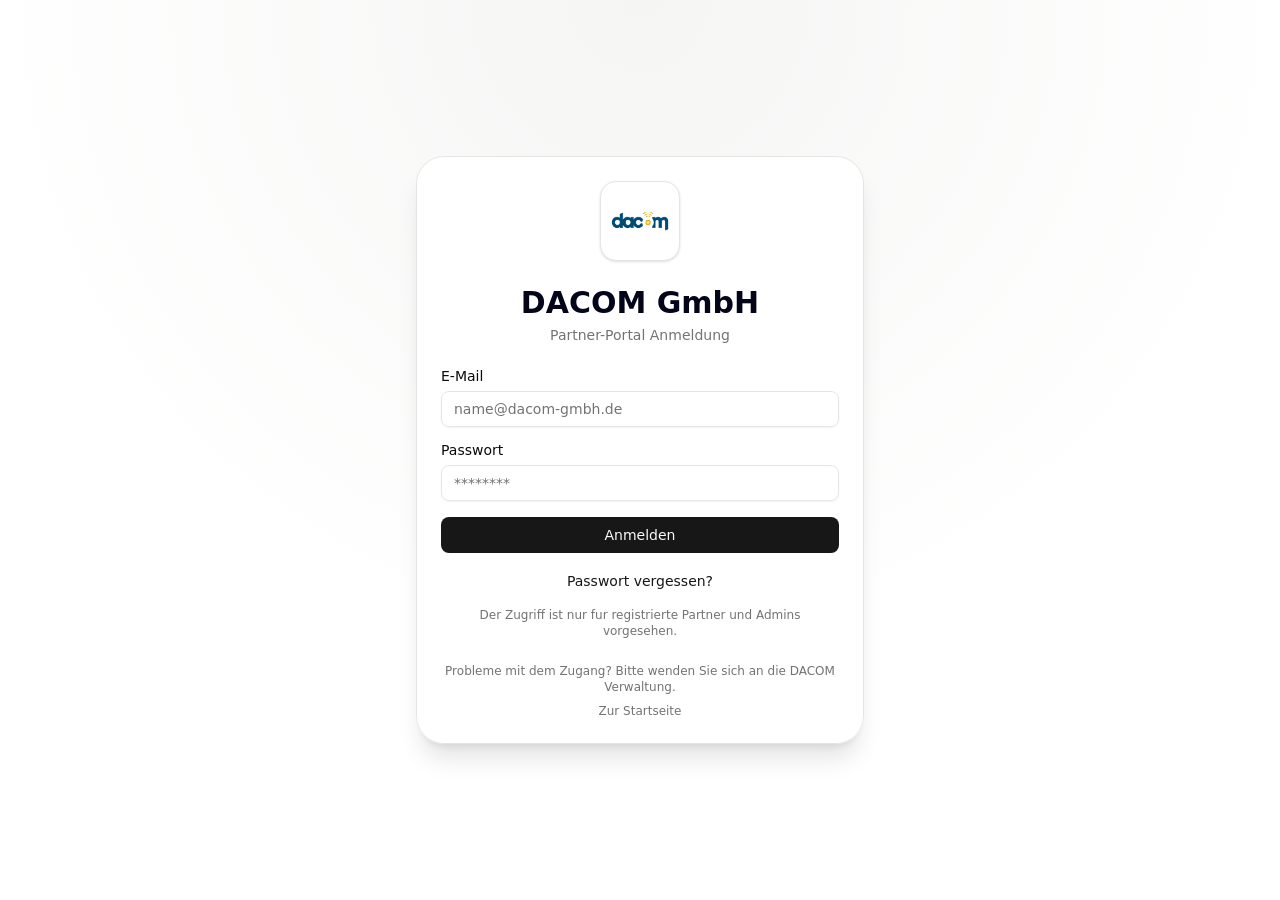
<file: index.html>
<!doctype html>
<html lang="de">
  <head>
    <meta charset="UTF-8" />
    <link rel="icon" type="image/png" href="/assets/dacom-logo-square-DcLzkgb_.png" />
    <meta name="viewport" content="width=device-width, initial-scale=1.0" />
    <title>DACOM Partner-Portal</title>
    <script type="module" crossorigin src="/assets/index-C7kysOT2.js"></script>
    <link rel="stylesheet" crossorigin href="/assets/index-DCqhenmH.css">
  </head>
  <body>
    <div id="root"></div>
  </body>
</html>
</file>
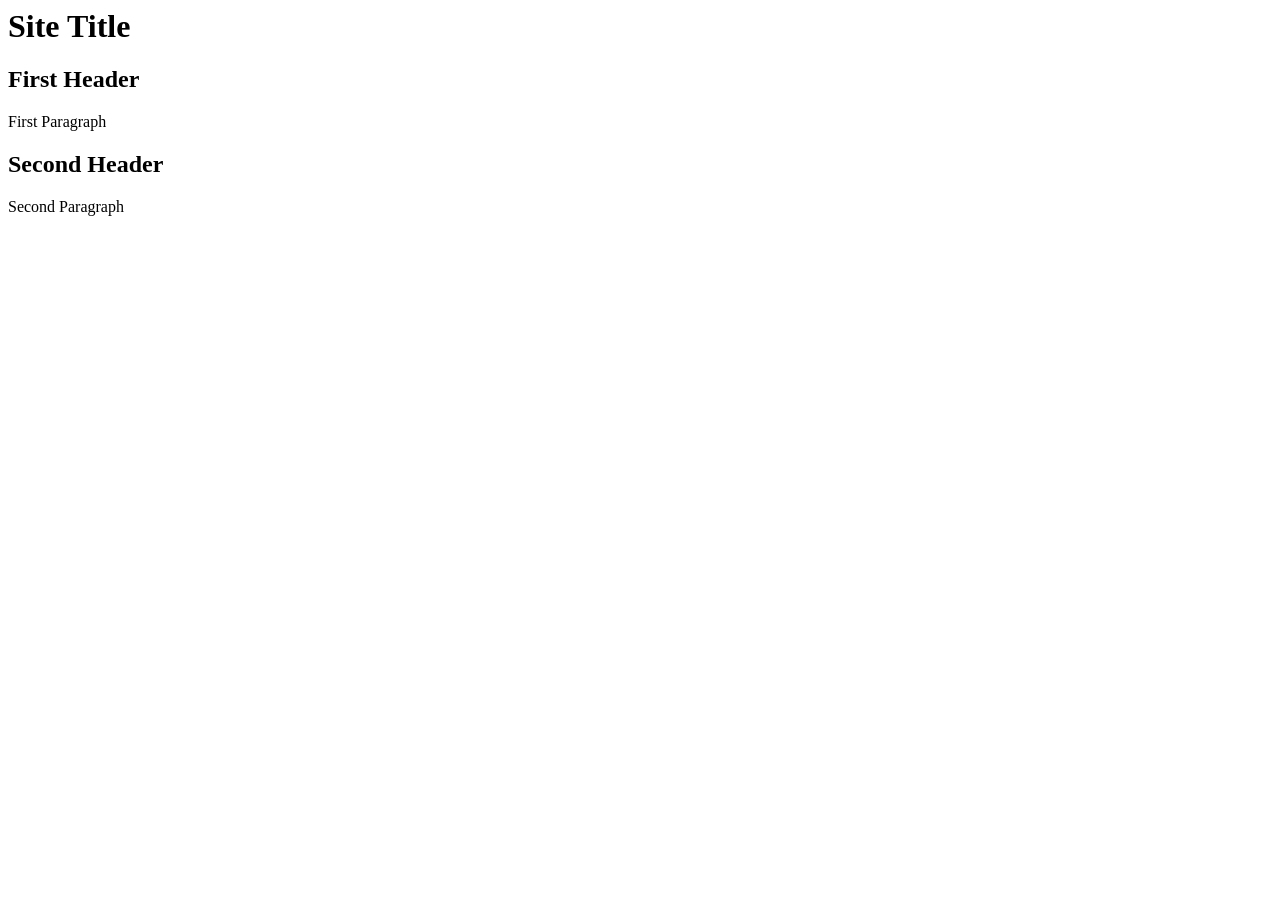
<file: python_html.html>
<html>

<head>
    <meta charset="utf-8">
    <meta name="viewport" content="width=device-width, initial-scale=1">
    <title>Sample Website</title>
</head>

<body>

    <h1 id="Site Title">Site Title</h1>
    
    <div class="First">
        <h2 id="First Header">First Header</h2>
            <p id="First Paragraph">First Paragraph</p>
    </div>

    <div class="Second">
        <h2 id="Second Header">Second Header</h2>
            <p id="Second Paragraph">Second Paragraph</p>
    </div>


</body>

</html>
</file>
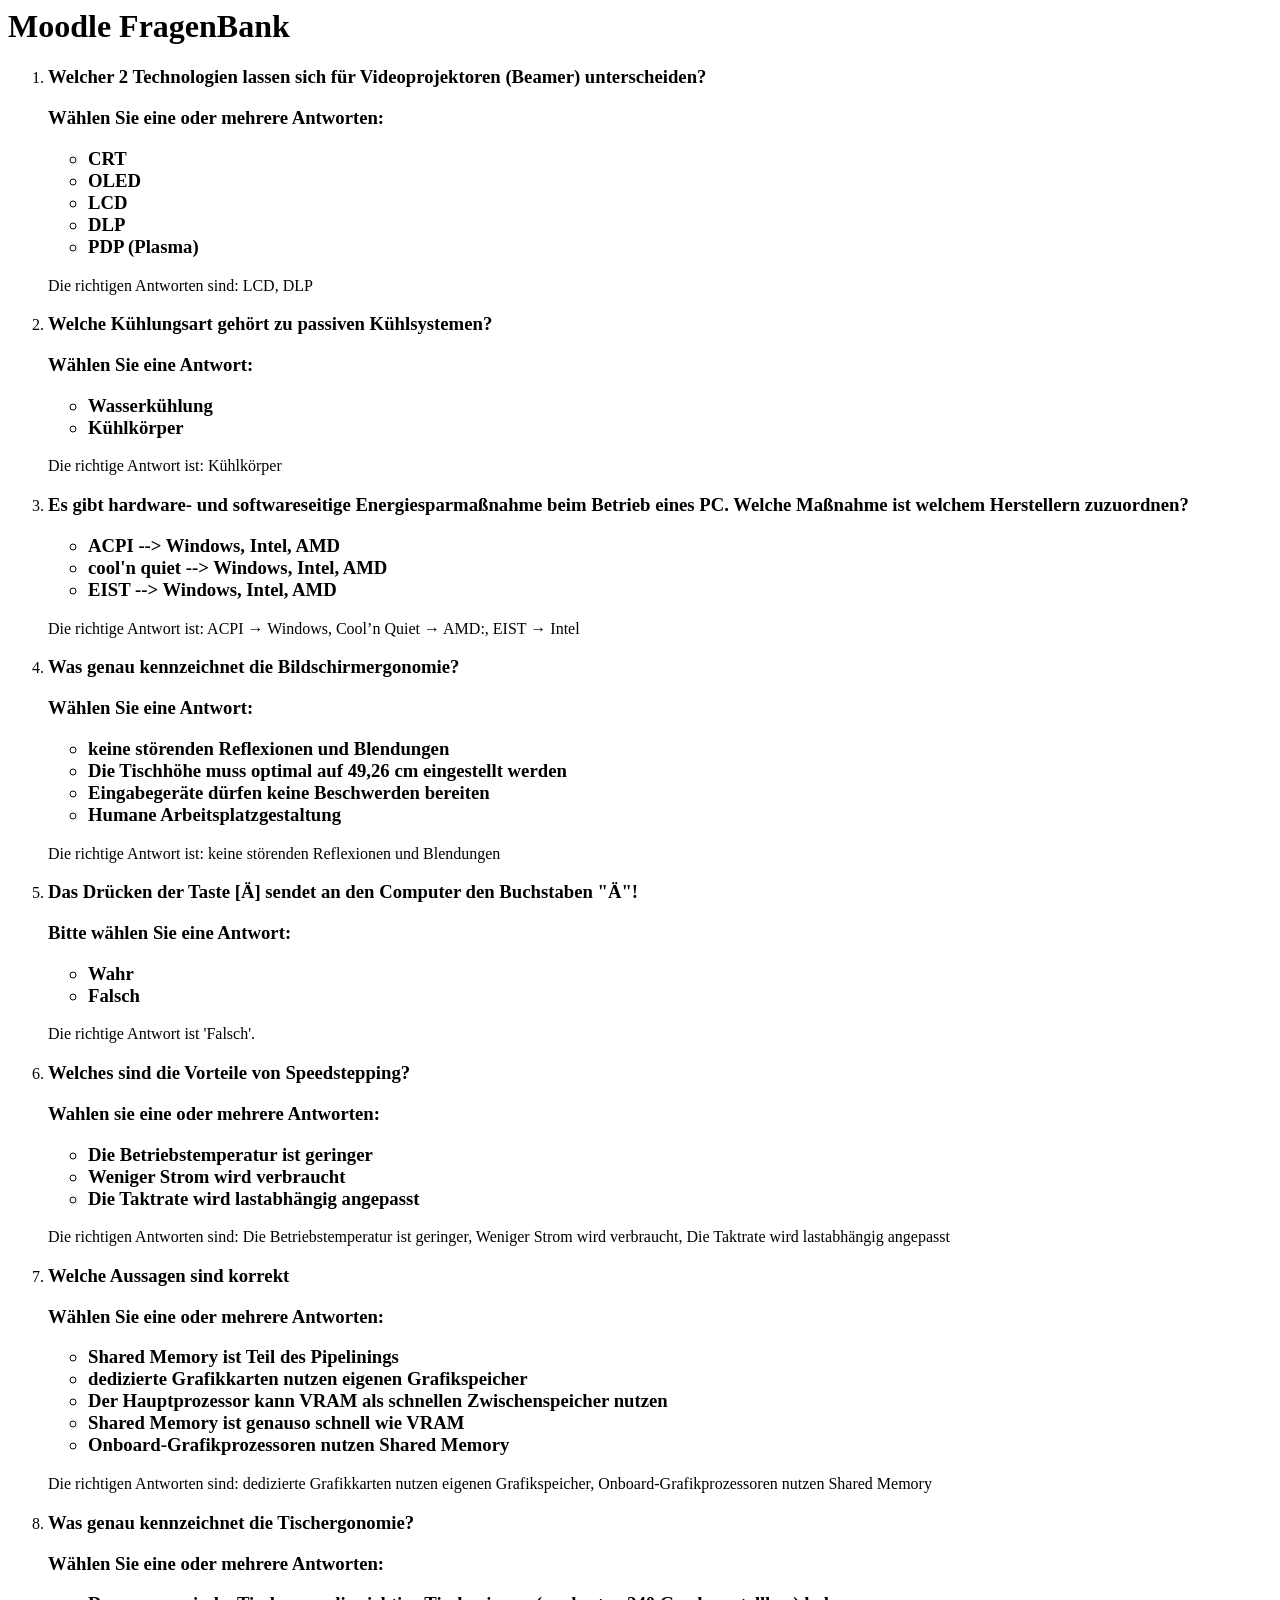
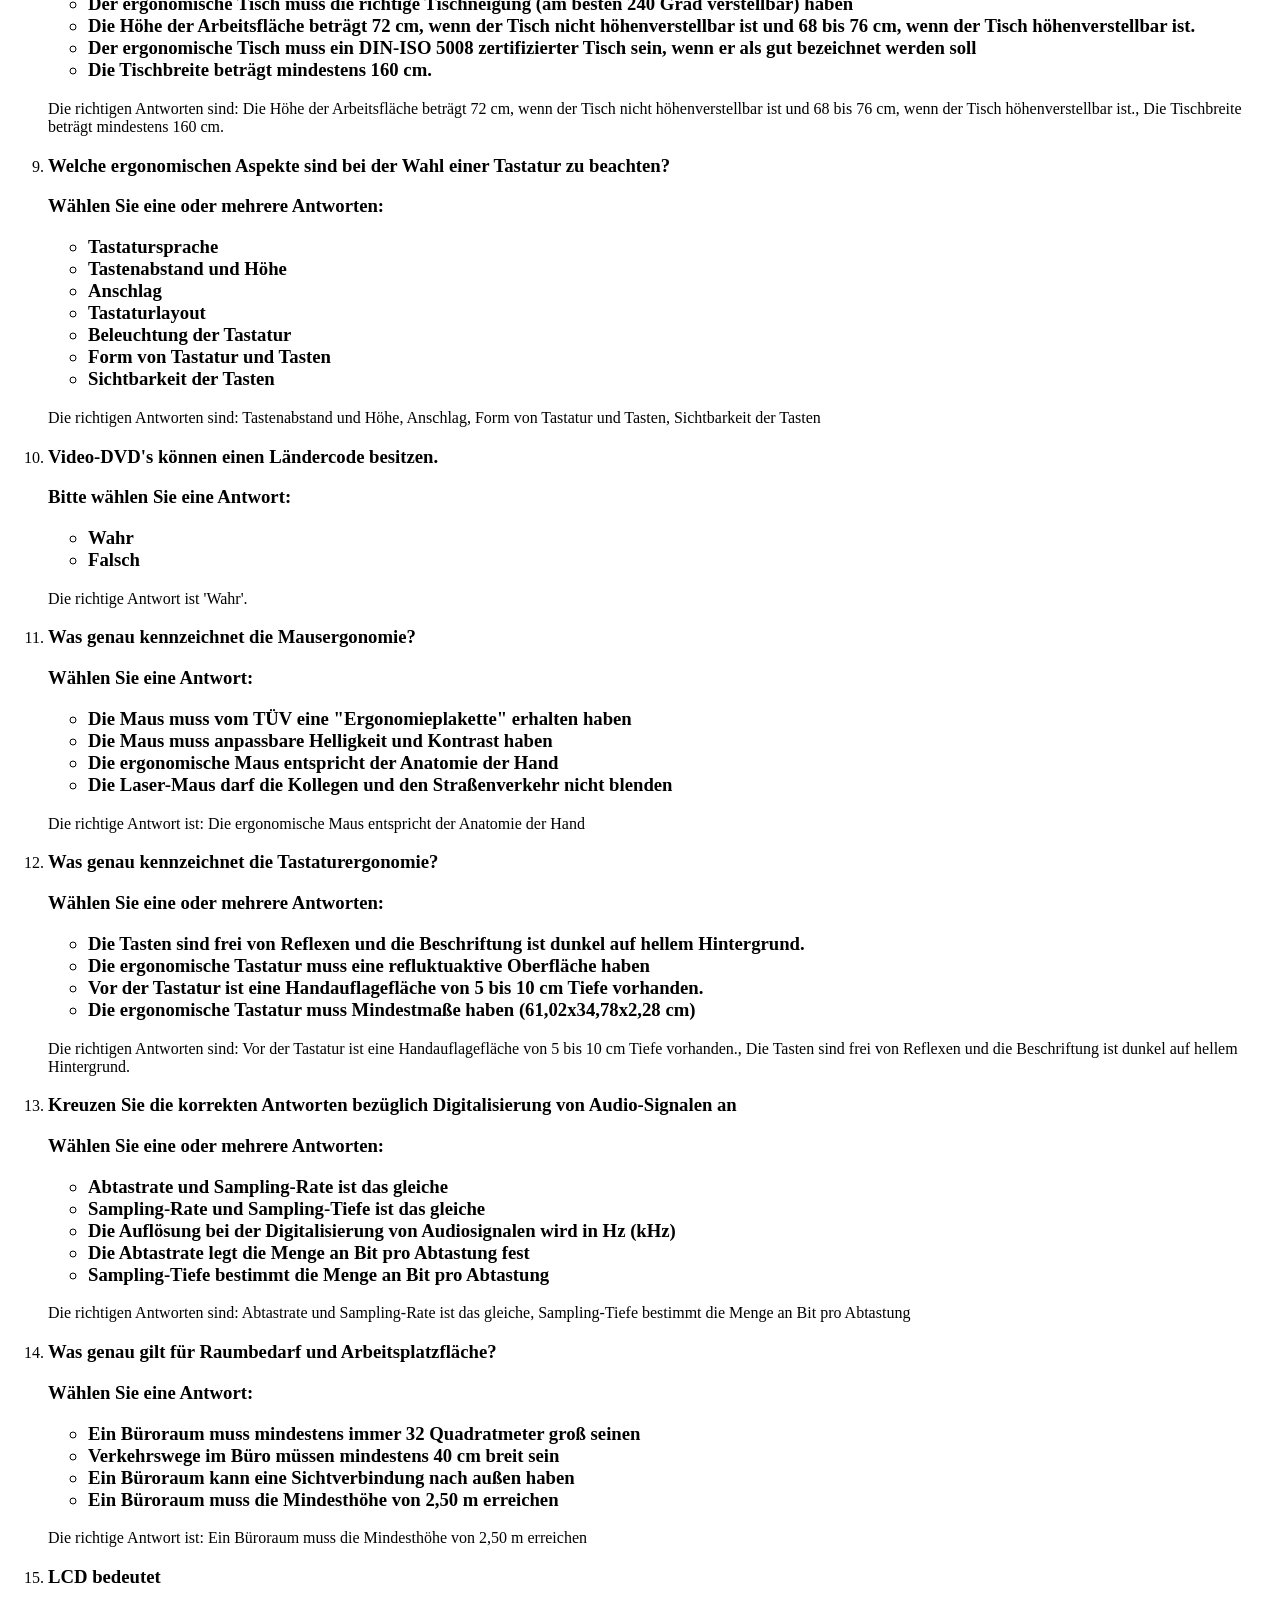
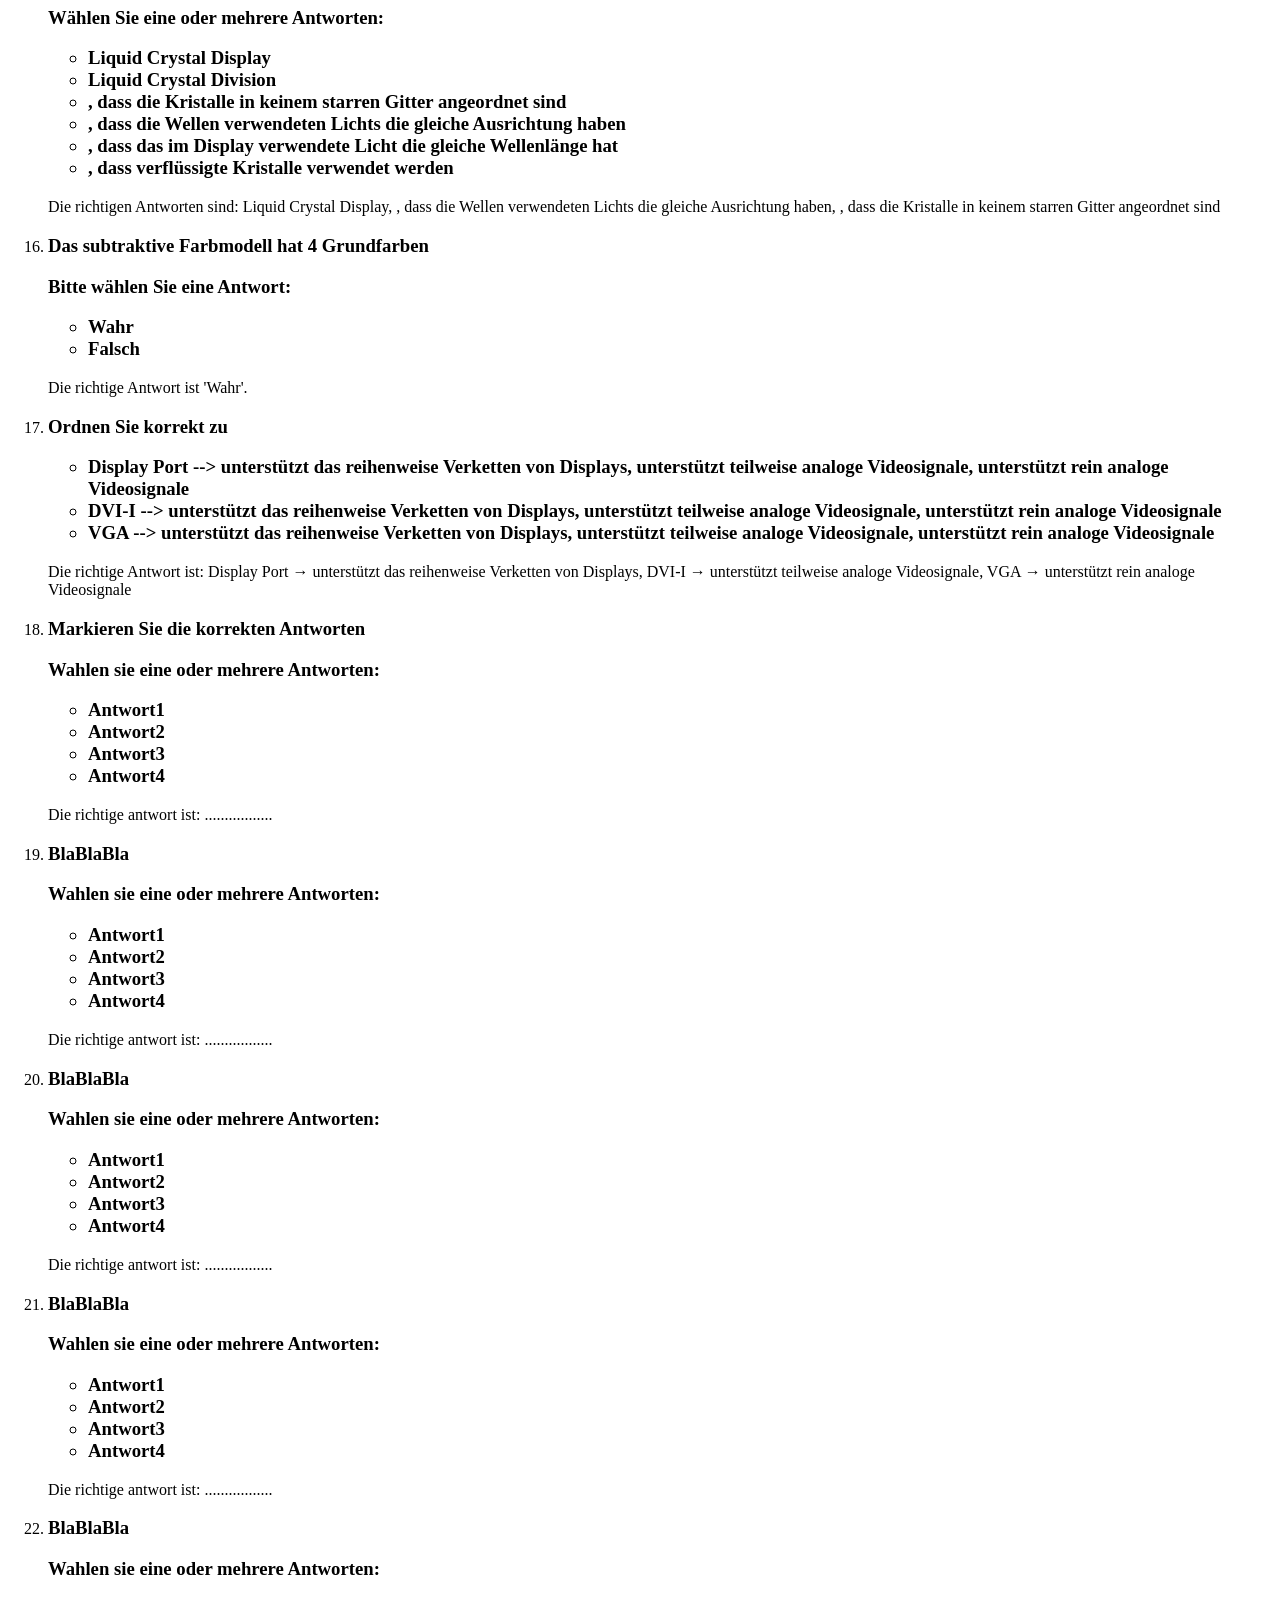
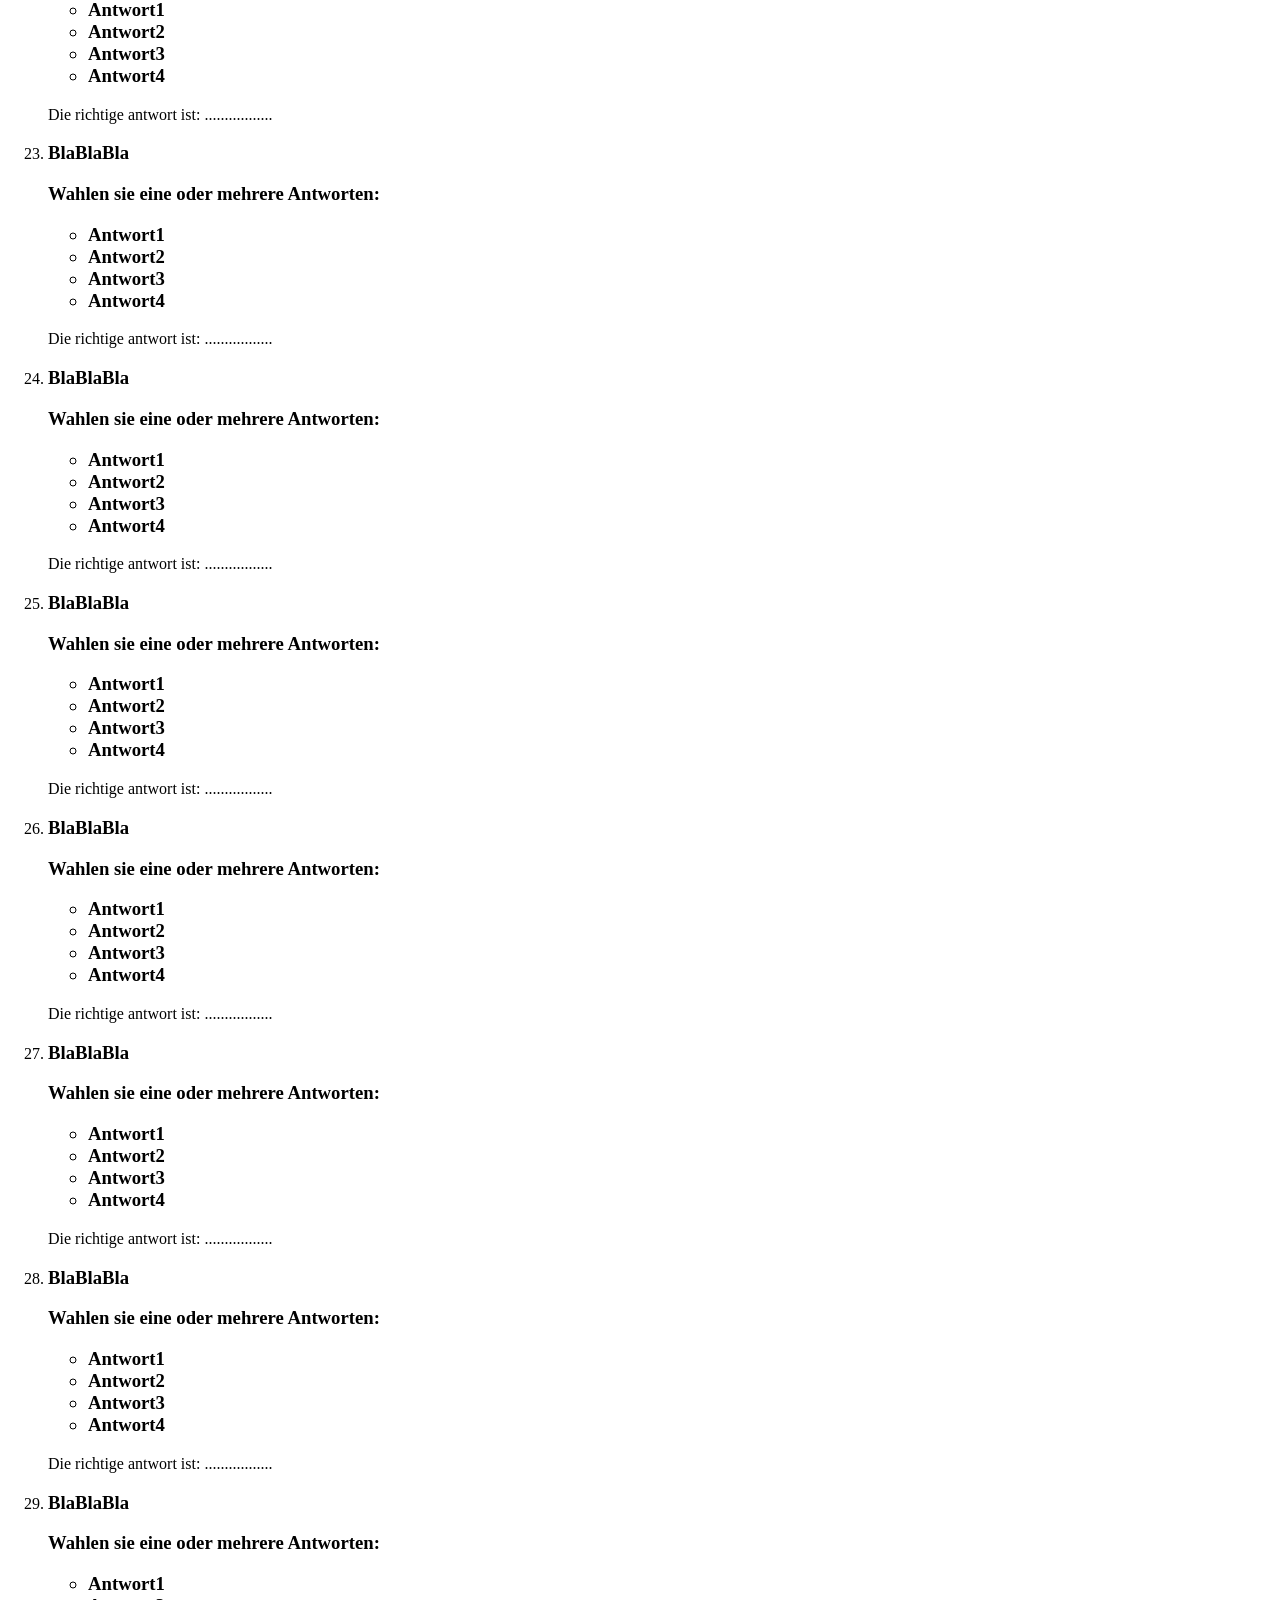
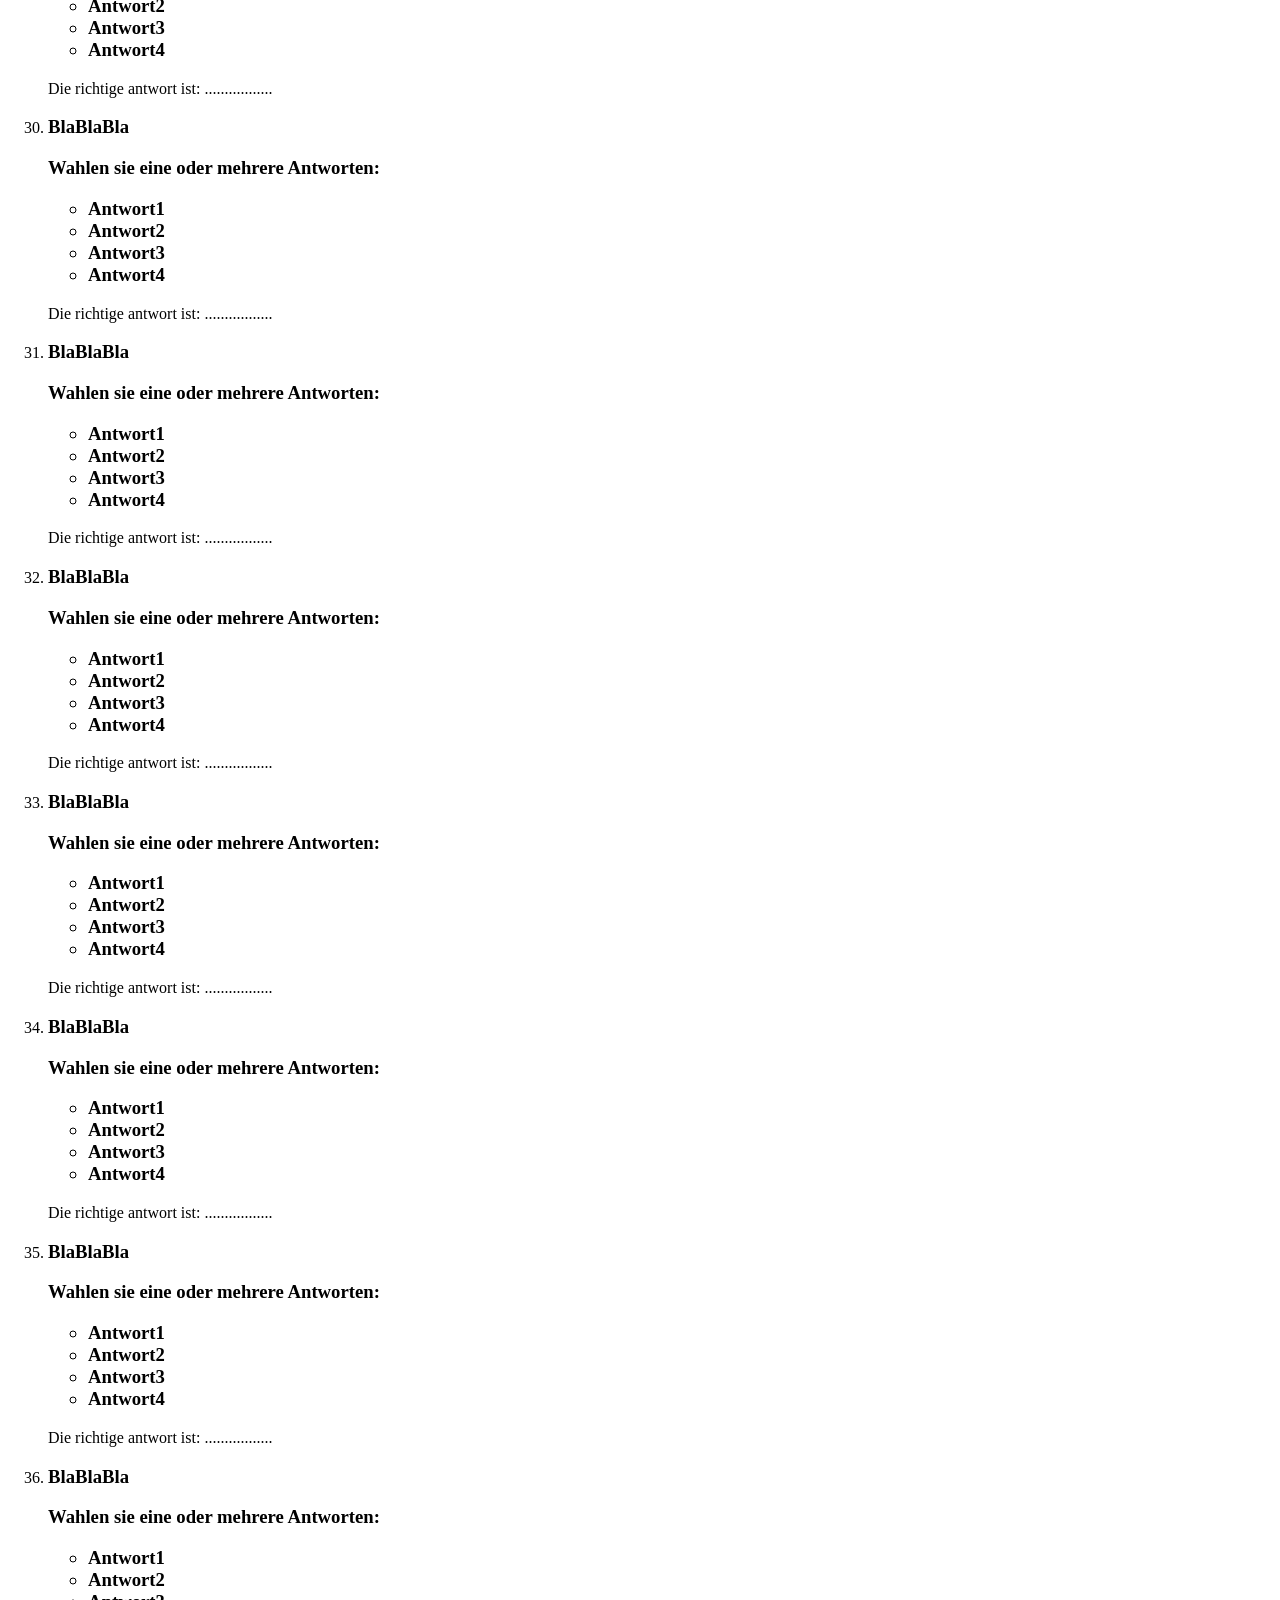
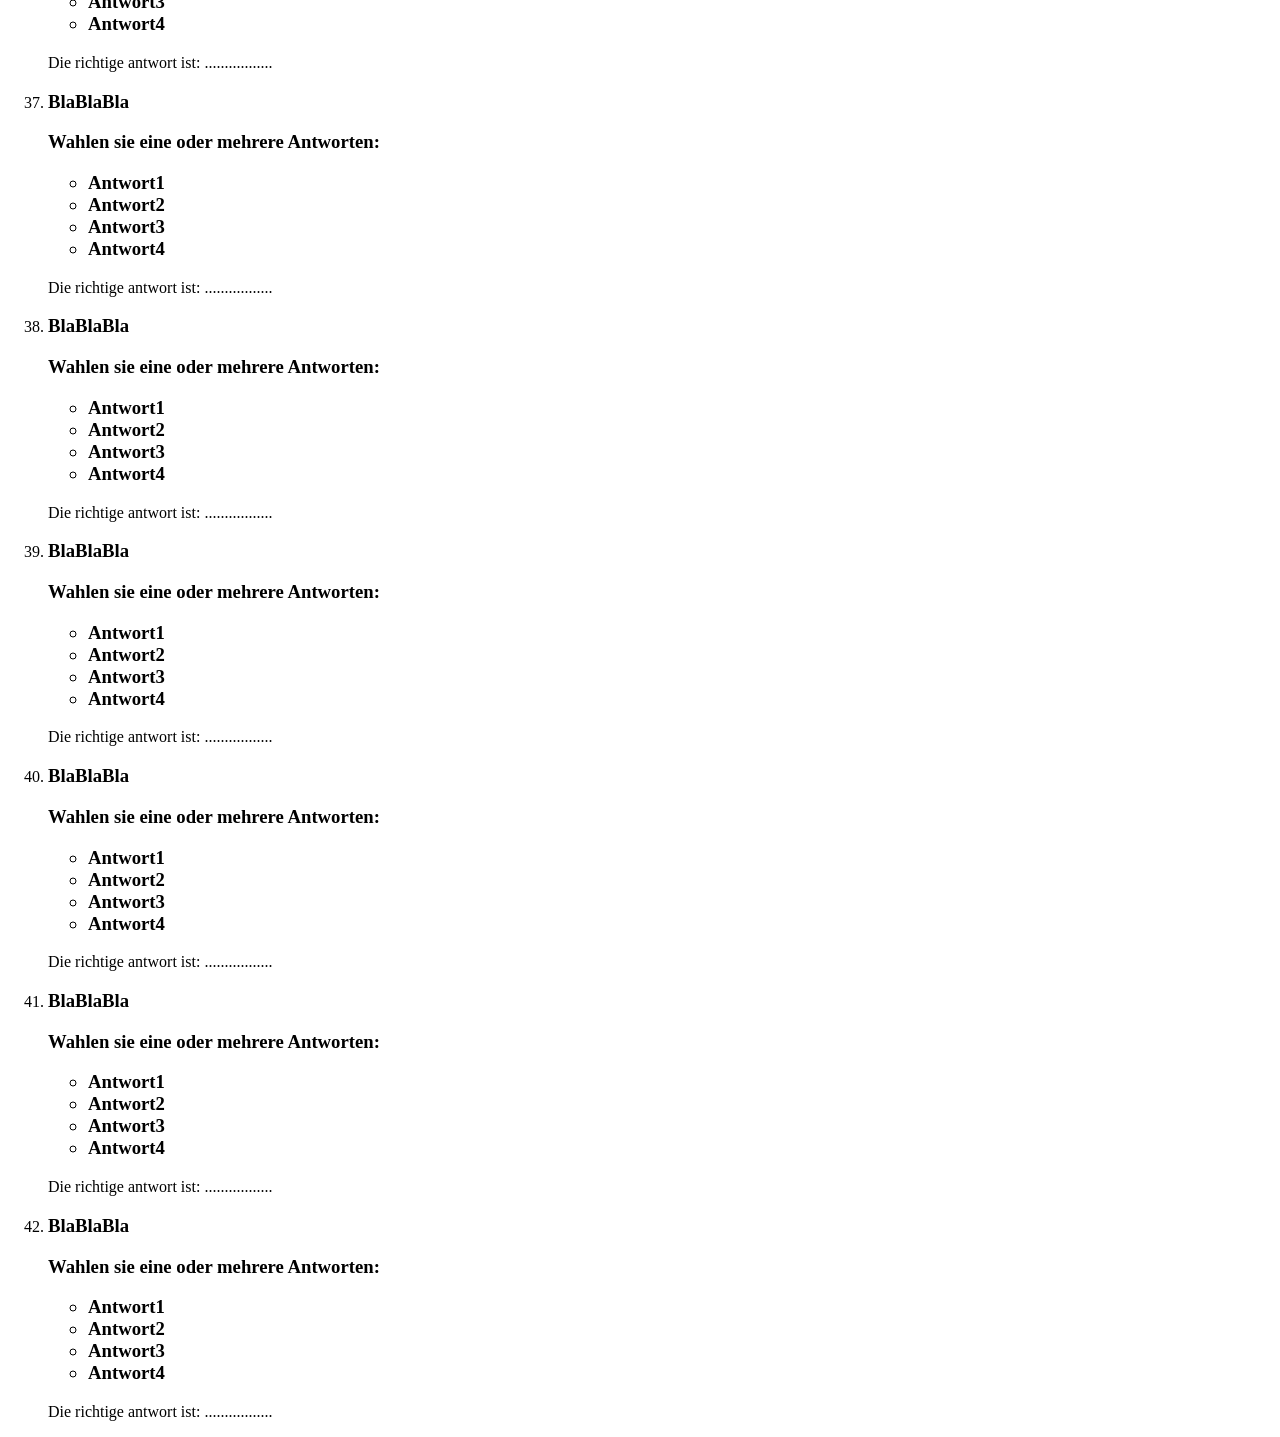
<file: Questions.html>
<html>

    <head>
        <meta charset="utf-8">
        <meta name="viewport" content="width=device-width, initial-scale=1">
        <title>Fragen Bank</title>
    </head>

    <Body>
    
        <h1 class="WebsiteTitle">Moodle FragenBank</h1>
    
        <ol>  
          
            <li><div class="QuestionBlock">
                
                <div class="Question">
                
                <h3 class="QuestionTitle">Welcher 2 Technologien lassen sich für Videoprojektoren (Beamer) unterscheiden?<h3>
                
                <p class="paragraph">Wählen Sie eine oder mehrere Antworten:
                    <ul>
                        <li>CRT</li>
                        <li>OLED</li>
                        <li>LCD</li>
                        <li>DLP</li>
                        <li>PDP (Plasma)</li>
                    </ul>
                </p>
                    
                </div>
                
                <div class="Answer">
                
                 <p>Die richtigen Antworten sind: LCD, DLP</p>   
                
                </div></li>
            </div>
                      
            <li><div class="QuestionBlock">
                
                <div class="Question">
                
                <h3 class="QuestionTitle">Welche Kühlungsart gehört zu passiven Kühlsystemen?<h3>
                
                <p class="paragraph">Wählen Sie eine Antwort:
                    <ul>
                        <li>Wasserkühlung</li>
                        <li>Kühlkörper</li>
                    </ul>
                </p>
                    
                </div>
                
                <div class="Answer">
                
                 <p>Die richtige Antwort ist: Kühlkörper</p>   
                
                </div></li>
            </div>
                      
            <li><div class="QuestionBlock">
                
                <div class="Question">
                
                <h3 class="QuestionTitle">Es gibt hardware- und softwareseitige Energiesparmaßnahme beim Betrieb eines PC. Welche Maßnahme ist welchem Herstellern zuzuordnen?<h3>
                
                    <ul>
                        <li>ACPI -->    Windows, Intel, AMD</li>
                        <li>cool'n quiet -->    Windows, Intel, AMD</li>
                        <li>EIST -->    Windows, Intel, AMD</li>
                    </ul>
                </p>
                    
                </div>
                
                <div class="Answer">
                
                 <p>Die richtige Antwort ist: ACPI → Windows, Cool’n Quiet → AMD:, EIST → Intel</p>   
                
                </div></li>
            </div>
                      
            <li><div class="QuestionBlock">
                
                <div class="Question">
                
                <h3 class="QuestionTitle">Was genau kennzeichnet die Bildschirmergonomie?<h3>
                
                <p class="paragraph">Wählen Sie eine Antwort:
                    <ul>
                        <li>keine störenden Reflexionen und Blendungen</li>
                        <li>Die Tischhöhe muss optimal auf 49,26 cm eingestellt werden</li>
                        <li>Eingabegeräte dürfen keine Beschwerden bereiten</li>
                        <li>Humane Arbeitsplatzgestaltung</li>
                    </ul>
                </p>
                    
                </div>
                
                <div class="Answer">
                
                 <p>Die richtige Antwort ist: keine störenden Reflexionen und Blendungen</p>   
                
                </div></li>
            </div>
                      
            <li><div class="QuestionBlock">
                
                <div class="Question">
                
                <h3 class="QuestionTitle">Das Drücken der Taste [Ä] sendet an den Computer den Buchstaben "Ä"!<h3>
                
                <p class="paragraph">Bitte wählen Sie eine Antwort:
                    <ul>
                        <li>Wahr</li>
                        <li>Falsch</li>
                    </ul>
                </p>
                    
                </div>
                
                <div class="Answer">
                
                 <p>Die richtige Antwort ist 'Falsch'.</p>   
                
                </div></li>
            </div>
                      
            <li><div class="QuestionBlock">
                
                <div class="Question">
                
                <h3 class="QuestionTitle">Welches sind die Vorteile von Speedstepping?<h3>
                
                <p class="paragraph">Wahlen sie eine oder mehrere Antworten:
                    <ul>
                        <li>Die Betriebstemperatur ist geringer</li>
                        <li>Weniger Strom wird verbraucht</li>
                        <li>Die Taktrate wird lastabhängig angepasst</li>
                    </ul>
                </p>
                    
                </div>
                
                <div class="Answer">
                
                 <p>Die richtigen Antworten sind: Die Betriebstemperatur ist geringer, Weniger Strom wird verbraucht, Die Taktrate wird lastabhängig angepasst</p>   
                
                </div></li>
            </div>
                      
            <li><div class="QuestionBlock">
                
                <div class="Question">
                
                <h3 class="QuestionTitle">Welche Aussagen sind korrekt<h3>
                
                <p class="paragraph">Wählen Sie eine oder mehrere Antworten:
                    <ul>
                        <li>Shared Memory ist Teil des Pipelinings </li>
                        <li>dedizierte Grafikkarten nutzen eigenen Grafikspeicher</li>
                        <li>Der Hauptprozessor kann VRAM als schnellen Zwischenspeicher nutzen</li>
                        <li>Shared Memory ist genauso schnell wie VRAM</li>
                        <li>Onboard-Grafikprozessoren nutzen Shared Memory</li>
                    </ul>
                </p>
                    
                </div>
                
                <div class="Answer">
                
                 <p>Die richtigen Antworten sind: dedizierte Grafikkarten nutzen eigenen Grafikspeicher, Onboard-Grafikprozessoren nutzen Shared Memory</p>   
                
                </div></li>
            </div>
                      
            <li><div class="QuestionBlock">
                
                <div class="Question">
                
                <h3 class="QuestionTitle">Was genau kennzeichnet die Tischergonomie?<h3>
                
                <p class="paragraph">Wählen Sie eine oder mehrere Antworten:
                    <ul>
                        <li>Der ergonomische Tisch muss die richtige Tischneigung (am besten 240 Grad verstellbar) haben</li>
                        <li>Die Höhe der Arbeitsfläche beträgt 72 cm, wenn der Tisch nicht höhenverstellbar ist und 68 bis 76 cm, wenn der Tisch höhenverstellbar ist.</li>
                        <li>Der ergonomische Tisch muss ein DIN-ISO 5008 zertifizierter Tisch sein, wenn er als gut bezeichnet werden soll</li>
                        <li>Die Tischbreite beträgt mindestens 160 cm.</li>
                    </ul>
                </p>
                    
                </div>
                
                <div class="Answer">
                
                 <p>Die richtigen Antworten sind: Die Höhe der Arbeitsfläche beträgt 72 cm, wenn der Tisch nicht höhenverstellbar ist und 68 bis 76 cm, wenn der Tisch höhenverstellbar ist., Die Tischbreite beträgt mindestens 160 cm.</p>   
                
                </div></li>
            </div>
                      
            <li><div class="QuestionBlock">
                
                <div class="Question">
                
                <h3 class="QuestionTitle">Welche ergonomischen Aspekte sind bei der Wahl einer Tastatur zu beachten?<h3>
                
                <p class="paragraph">Wählen Sie eine oder mehrere Antworten:
                    <ul>
                        <li>Tastatursprache</li>
                        <li>Tastenabstand und Höhe</li>
                        <li>Anschlag</li>
                        <li>Tastaturlayout</li>
                        <li>Beleuchtung der Tastatur</li>
                        <li>Form von Tastatur und Tasten</li>
                        <li>Sichtbarkeit der Tasten</li>
                    </ul>
                </p>
                    
                </div>
                
                <div class="Answer">
                
                 <p>Die richtigen Antworten sind: Tastenabstand und Höhe, Anschlag, Form von Tastatur und Tasten, Sichtbarkeit der Tasten</p>   
                
                </div></li>
            </div>
                      
            <li><div class="QuestionBlock">
                
                <div class="Question">
                
                <h3 class="QuestionTitle">Video-DVD's können einen Ländercode besitzen.<h3>
                
                <p class="paragraph">Bitte wählen Sie eine Antwort:
                    <ul>
                        <li>Wahr</li>
                        <li>Falsch</li>
                    </ul>
                </p>    
                    
                </div>
                
                <div class="Answer">
                
                 <p>Die richtige Antwort ist 'Wahr'.</p>   
                
                </div></li>
            </div>
                      
            <li><div class="QuestionBlock">
                
                <div class="Question">
                
                <h3 class="QuestionTitle">Was genau kennzeichnet die Mausergonomie?<h3>
                
                <p class="paragraph">Wählen Sie eine Antwort:
                    <ul>
                        <li>Die Maus muss vom TÜV eine "Ergonomieplakette" erhalten haben</li>
                        <li>Die Maus muss anpassbare Helligkeit und Kontrast haben</li>
                        <li>Die ergonomische Maus entspricht der Anatomie der Hand</li>
                        <li>Die Laser-Maus darf die Kollegen und den Straßenverkehr nicht blenden</li>
                    </ul>
                </p>
                    
                </div>
                
                <div class="Answer">
                
                 <p>Die richtige Antwort ist: Die ergonomische Maus entspricht der Anatomie der Hand</p>   
                
                </div></li>
            </div>
                      
            <li><div class="QuestionBlock">
                
                <div class="Question">
                
                <h3 class="QuestionTitle">Was genau kennzeichnet die Tastaturergonomie?<h3>
                
                <p class="paragraph">Wählen Sie eine oder mehrere Antworten:
                    <ul>
                        <li>Die Tasten sind frei von Reflexen und die Beschriftung ist dunkel auf hellem Hintergrund.</li>
                        <li>Die ergonomische Tastatur muss eine refluktuaktive Oberfläche haben</li>
                        <li>Vor der Tastatur ist eine Handauflagefläche von 5 bis 10 cm Tiefe vorhanden.</li>
                        <li>Die ergonomische Tastatur muss Mindestmaße haben (61,02x34,78x2,28 cm)</li>
                    </ul>
                </p>
                    
                </div>
                
                <div class="Answer">
                
                 <p>Die richtigen Antworten sind: Vor der Tastatur ist eine Handauflagefläche von 5 bis 10 cm Tiefe vorhanden., Die Tasten sind frei von Reflexen und die Beschriftung ist dunkel auf hellem Hintergrund.</p>   
                
                </div></li>
            </div>
                      
            <li><div class="QuestionBlock">
                
                <div class="Question">
                
                <h3 class="QuestionTitle">Kreuzen Sie die korrekten Antworten bezüglich Digitalisierung von Audio-Signalen an<h3>
                
                <p class="paragraph">Wählen Sie eine oder mehrere Antworten:
                    <ul>
                        <li>Abtastrate und Sampling-Rate ist das gleiche</li>
                        <li>Sampling-Rate und Sampling-Tiefe ist das gleiche</li>
                        <li>Die Auflösung bei der Digitalisierung von Audiosignalen wird in Hz (kHz)</li>
                        <li>Die Abtastrate legt die Menge an Bit pro Abtastung fest</li>
                        <li>Sampling-Tiefe bestimmt die Menge an Bit pro Abtastung</li>
                    </ul>
                </p>
                    
                </div>
                
                <div class="Answer">
                
                 <p>Die richtigen Antworten sind: Abtastrate und Sampling-Rate ist das gleiche, Sampling-Tiefe bestimmt die Menge an Bit pro Abtastung</p>   
                
                </div></li>
            </div>
                      
            <li><div class="QuestionBlock">
                
                <div class="Question">
                
                <h3 class="QuestionTitle">Was genau gilt für Raumbedarf und Arbeitsplatzfläche?<h3>
                
                <p class="paragraph">Wählen Sie eine Antwort:
                    <ul>
                        <li>Ein Büroraum muss mindestens immer 32 Quadratmeter groß seinen</li>
                        <li>Verkehrswege im Büro müssen mindestens 40 cm breit sein</li>
                        <li>Ein Büroraum kann eine Sichtverbindung nach außen haben</li>
                        <li>Ein Büroraum muss die Mindesthöhe von 2,50 m erreichen</li>
                    </ul>
                </p>
                    
                </div>
                
                <div class="Answer">
                
                 <p>Die richtige Antwort ist: Ein Büroraum muss die Mindesthöhe von 2,50 m erreichen</p>   
                
                </div></li>
            </div>
                      
            <li><div class="QuestionBlock">
                
                <div class="Question">
                
                <h3 class="QuestionTitle">LCD bedeutet<h3>
                
                <p class="paragraph">Wählen Sie eine oder mehrere Antworten:
                    <ul>
                        <li>Liquid Crystal Display</li>
                        <li>Liquid Crystal Division</li>
                        <li>, dass die Kristalle in keinem starren Gitter angeordnet sind</li>
                        <li>, dass die Wellen verwendeten Lichts die gleiche Ausrichtung haben</li> 
                        <li>, dass das im Display verwendete Licht die gleiche Wellenlänge hat</li>
                        <li>, dass verflüssigte Kristalle verwendet werden</li>
                    </ul>
                </p>
                    
                </div>
                
                <div class="Answer">
                
                 <p>Die richtigen Antworten sind: Liquid Crystal Display, , dass die Wellen verwendeten Lichts die gleiche Ausrichtung haben, , dass die Kristalle in keinem starren Gitter angeordnet sind</p>   
                
                </div></li>
            </div>
                      
            <li><div class="QuestionBlock">
                
                <div class="Question">
                
                <h3 class="QuestionTitle">Das subtraktive Farbmodell hat 4 Grundfarben <h3>
                
                <p class="paragraph">Bitte wählen Sie eine Antwort:
                    <ul>
                        <li>Wahr</li>
                        <li>Falsch</li>
                    </ul>
                </p>
                    
                </div>
                
                <div class="Answer">
                
                 <p>Die richtige Antwort ist 'Wahr'.</p>   
                
                </div></li>
            </div>
                      
            <li><div class="QuestionBlock">
                
                <div class="Question">
                
                <h3 class="QuestionTitle">Ordnen Sie korrekt zu<h3>
                    <ul>
                        <li>Display Port -->    unterstützt das reihenweise Verketten von Displays, unterstützt teilweise analoge Videosignale, unterstützt rein analoge Videosignale</li>
                        <li>DVI-I -->    unterstützt das reihenweise Verketten von Displays, unterstützt teilweise analoge Videosignale, unterstützt rein analoge Videosignale</li>
                        <li>VGA -->    unterstützt das reihenweise Verketten von Displays, unterstützt teilweise analoge Videosignale, unterstützt rein analoge Videosignale</li>
                    </ul>
                </p>
                    
                </div>
                
                <div class="Answer">
                
                 <p>Die richtige Antwort ist: Display Port → unterstützt das reihenweise Verketten von Displays, DVI-I → unterstützt teilweise analoge Videosignale, VGA → unterstützt rein analoge Videosignale</p>   
                
                </div></li>
            </div>
                      
            <li><div class="QuestionBlock">
                
                <div class="Question">
                
                <h3 class="QuestionTitle">Markieren Sie die korrekten Antworten<h3>
                
                <p class="paragraph">Wahlen sie eine oder mehrere Antworten:
                    <ul>
                        <li>Antwort1</li>
                        <li>Antwort2</li>
                        <li>Antwort3</li>
                        <li>Antwort4</li>
                    </ul>
                </p>
                    
                </div>
                
                <div class="Answer">
                
                 <p>Die richtige antwort ist: .................</p>   
                
                </div></li>
            </div>
                      
            <li><div class="QuestionBlock">
                
                <div class="Question">
                
                <h3 class="QuestionTitle">BlaBlaBla<h3>
                
                <p class="paragraph">Wahlen sie eine oder mehrere Antworten:
                    <ul>
                        <li>Antwort1</li>
                        <li>Antwort2</li>
                        <li>Antwort3</li>
                        <li>Antwort4</li>
                    </ul>
                </p>
                    
                </div>
                
                <div class="Answer">
                
                 <p>Die richtige antwort ist: .................</p>   
                
                </div></li>
            </div>
                      
            <li><div class="QuestionBlock">
                
                <div class="Question">
                
                <h3 class="QuestionTitle">BlaBlaBla<h3>
                
                <p class="paragraph">Wahlen sie eine oder mehrere Antworten:
                    <ul>
                        <li>Antwort1</li>
                        <li>Antwort2</li>
                        <li>Antwort3</li>
                        <li>Antwort4</li>
                    </ul>
                </p>
                    
                </div>
                
                <div class="Answer">
                
                 <p>Die richtige antwort ist: .................</p>   
                
                </div></li>
            </div>
                      
            <li><div class="QuestionBlock">
                
                <div class="Question">
                
                <h3 class="QuestionTitle">BlaBlaBla<h3>
                
                <p class="paragraph">Wahlen sie eine oder mehrere Antworten:
                    <ul>
                        <li>Antwort1</li>
                        <li>Antwort2</li>
                        <li>Antwort3</li>
                        <li>Antwort4</li>
                    </ul>
                </p>
                    
                </div>
                
                <div class="Answer">
                
                 <p>Die richtige antwort ist: .................</p>   
                
                </div></li>
            </div>
                      
            <li><div class="QuestionBlock">
                
                <div class="Question">
                
                <h3 class="QuestionTitle">BlaBlaBla<h3>
                
                <p class="paragraph">Wahlen sie eine oder mehrere Antworten:
                    <ul>
                        <li>Antwort1</li>
                        <li>Antwort2</li>
                        <li>Antwort3</li>
                        <li>Antwort4</li>
                    </ul>
                </p>
                    
                </div>
                
                <div class="Answer">
                
                 <p>Die richtige antwort ist: .................</p>   
                
                </div></li>
            </div>
                      
            <li><div class="QuestionBlock">
                
                <div class="Question">
                
                <h3 class="QuestionTitle">BlaBlaBla<h3>
                
                <p class="paragraph">Wahlen sie eine oder mehrere Antworten:
                    <ul>
                        <li>Antwort1</li>
                        <li>Antwort2</li>
                        <li>Antwort3</li>
                        <li>Antwort4</li>
                    </ul>
                </p>
                    
                </div>
                
                <div class="Answer">
                
                 <p>Die richtige antwort ist: .................</p>   
                
                </div></li>
            </div>
                      
            <li><div class="QuestionBlock">
                
                <div class="Question">
                
                <h3 class="QuestionTitle">BlaBlaBla<h3>
                
                <p class="paragraph">Wahlen sie eine oder mehrere Antworten:
                    <ul>
                        <li>Antwort1</li>
                        <li>Antwort2</li>
                        <li>Antwort3</li>
                        <li>Antwort4</li>
                    </ul>
                </p>
                    
                </div>
                
                <div class="Answer">
                
                 <p>Die richtige antwort ist: .................</p>   
                
                </div></li>
            </div>
                      
            <li><div class="QuestionBlock">
                
                <div class="Question">
                
                <h3 class="QuestionTitle">BlaBlaBla<h3>
                
                <p class="paragraph">Wahlen sie eine oder mehrere Antworten:
                    <ul>
                        <li>Antwort1</li>
                        <li>Antwort2</li>
                        <li>Antwort3</li>
                        <li>Antwort4</li>
                    </ul>
                </p>
                    
                </div>
                
                <div class="Answer">
                
                 <p>Die richtige antwort ist: .................</p>   
                
                </div></li>
            </div>
                      
            <li><div class="QuestionBlock">
                
                <div class="Question">
                
                <h3 class="QuestionTitle">BlaBlaBla<h3>
                
                <p class="paragraph">Wahlen sie eine oder mehrere Antworten:
                    <ul>
                        <li>Antwort1</li>
                        <li>Antwort2</li>
                        <li>Antwort3</li>
                        <li>Antwort4</li>
                    </ul>
                </p>
                    
                </div>
                
                <div class="Answer">
                
                 <p>Die richtige antwort ist: .................</p>   
                
                </div></li>
            </div>
                      
            <li><div class="QuestionBlock">
                
                <div class="Question">
                
                <h3 class="QuestionTitle">BlaBlaBla<h3>
                
                <p class="paragraph">Wahlen sie eine oder mehrere Antworten:
                    <ul>
                        <li>Antwort1</li>
                        <li>Antwort2</li>
                        <li>Antwort3</li>
                        <li>Antwort4</li>
                    </ul>
                </p>
                    
                </div>
                
                <div class="Answer">
                
                 <p>Die richtige antwort ist: .................</p>   
                
                </div></li>
            </div>
                      
            <li><div class="QuestionBlock">
                
                <div class="Question">
                
                <h3 class="QuestionTitle">BlaBlaBla<h3>
                
                <p class="paragraph">Wahlen sie eine oder mehrere Antworten:
                    <ul>
                        <li>Antwort1</li>
                        <li>Antwort2</li>
                        <li>Antwort3</li>
                        <li>Antwort4</li>
                    </ul>
                </p>
                    
                </div>
                
                <div class="Answer">
                
                 <p>Die richtige antwort ist: .................</p>   
                
                </div></li>
            </div>
                      
            <li><div class="QuestionBlock">
                
                <div class="Question">
                
                <h3 class="QuestionTitle">BlaBlaBla<h3>
                
                <p class="paragraph">Wahlen sie eine oder mehrere Antworten:
                    <ul>
                        <li>Antwort1</li>
                        <li>Antwort2</li>
                        <li>Antwort3</li>
                        <li>Antwort4</li>
                    </ul>
                </p>
                    
                </div>
                
                <div class="Answer">
                
                 <p>Die richtige antwort ist: .................</p>   
                
                </div></li>
            </div>
                      
            <li><div class="QuestionBlock">
                
                <div class="Question">
                
                <h3 class="QuestionTitle">BlaBlaBla<h3>
                
                <p class="paragraph">Wahlen sie eine oder mehrere Antworten:
                    <ul>
                        <li>Antwort1</li>
                        <li>Antwort2</li>
                        <li>Antwort3</li>
                        <li>Antwort4</li>
                    </ul>
                </p>
                    
                </div>
                
                <div class="Answer">
                
                 <p>Die richtige antwort ist: .................</p>   
                
                </div></li>
            </div>
                      
            <li><div class="QuestionBlock">
                
                <div class="Question">
                
                <h3 class="QuestionTitle">BlaBlaBla<h3>
                
                <p class="paragraph">Wahlen sie eine oder mehrere Antworten:
                    <ul>
                        <li>Antwort1</li>
                        <li>Antwort2</li>
                        <li>Antwort3</li>
                        <li>Antwort4</li>
                    </ul>
                </p>
                    
                </div>
                
                <div class="Answer">
                
                 <p>Die richtige antwort ist: .................</p>   
                
                </div></li>
            </div>
                      
            <li><div class="QuestionBlock">
                
                <div class="Question">
                
                <h3 class="QuestionTitle">BlaBlaBla<h3>
                
                <p class="paragraph">Wahlen sie eine oder mehrere Antworten:
                    <ul>
                        <li>Antwort1</li>
                        <li>Antwort2</li>
                        <li>Antwort3</li>
                        <li>Antwort4</li>
                    </ul>
                </p>
                    
                </div>
                
                <div class="Answer">
                
                 <p>Die richtige antwort ist: .................</p>   
                
                </div></li>
            </div>
                      
            <li><div class="QuestionBlock">
                
                <div class="Question">
                
                <h3 class="QuestionTitle">BlaBlaBla<h3>
                
                <p class="paragraph">Wahlen sie eine oder mehrere Antworten:
                    <ul>
                        <li>Antwort1</li>
                        <li>Antwort2</li>
                        <li>Antwort3</li>
                        <li>Antwort4</li>
                    </ul>
                </p>
                    
                </div>
                
                <div class="Answer">
                
                 <p>Die richtige antwort ist: .................</p>   
                
                </div></li>
            </div>
                      
            <li><div class="QuestionBlock">
                
                <div class="Question">
                
                <h3 class="QuestionTitle">BlaBlaBla<h3>
                
                <p class="paragraph">Wahlen sie eine oder mehrere Antworten:
                    <ul>
                        <li>Antwort1</li>
                        <li>Antwort2</li>
                        <li>Antwort3</li>
                        <li>Antwort4</li>
                    </ul>
                </p>
                    
                </div>
                
                <div class="Answer">
                
                 <p>Die richtige antwort ist: .................</p>   
                
                </div></li>
            </div>
                      
            <li><div class="QuestionBlock">
                
                <div class="Question">
                
                <h3 class="QuestionTitle">BlaBlaBla<h3>
                
                <p class="paragraph">Wahlen sie eine oder mehrere Antworten:
                    <ul>
                        <li>Antwort1</li>
                        <li>Antwort2</li>
                        <li>Antwort3</li>
                        <li>Antwort4</li>
                    </ul>
                </p>
                    
                </div>
                
                <div class="Answer">
                
                 <p>Die richtige antwort ist: .................</p>   
                
                </div></li>
            </div>
                      
            <li><div class="QuestionBlock">
                
                <div class="Question">
                
                <h3 class="QuestionTitle">BlaBlaBla<h3>
                
                <p class="paragraph">Wahlen sie eine oder mehrere Antworten:
                    <ul>
                        <li>Antwort1</li>
                        <li>Antwort2</li>
                        <li>Antwort3</li>
                        <li>Antwort4</li>
                    </ul>
                </p>
                    
                </div>
                
                <div class="Answer">
                
                 <p>Die richtige antwort ist: .................</p>   
                
                </div></li>
            </div>
                      
            <li><div class="QuestionBlock">
                
                <div class="Question">
                
                <h3 class="QuestionTitle">BlaBlaBla<h3>
                
                <p class="paragraph">Wahlen sie eine oder mehrere Antworten:
                    <ul>
                        <li>Antwort1</li>
                        <li>Antwort2</li>
                        <li>Antwort3</li>
                        <li>Antwort4</li>
                    </ul>
                </p>
                    
                </div>
                
                <div class="Answer">
                
                 <p>Die richtige antwort ist: .................</p>   
                
                </div></li>
            </div>
                      
            <li><div class="QuestionBlock">
                
                <div class="Question">
                
                <h3 class="QuestionTitle">BlaBlaBla<h3>
                
                <p class="paragraph">Wahlen sie eine oder mehrere Antworten:
                    <ul>
                        <li>Antwort1</li>
                        <li>Antwort2</li>
                        <li>Antwort3</li>
                        <li>Antwort4</li>
                    </ul>
                </p>
                    
                </div>
                
                <div class="Answer">
                
                 <p>Die richtige antwort ist: .................</p>   
                
                </div></li>
            </div>
                      
            <li><div class="QuestionBlock">
                
                <div class="Question">
                
                <h3 class="QuestionTitle">BlaBlaBla<h3>
                
                <p class="paragraph">Wahlen sie eine oder mehrere Antworten:
                    <ul>
                        <li>Antwort1</li>
                        <li>Antwort2</li>
                        <li>Antwort3</li>
                        <li>Antwort4</li>
                    </ul>
                </p>
                    
                </div>
                
                <div class="Answer">
                
                 <p>Die richtige antwort ist: .................</p>   
                
                </div></li>
            </div>
                      
            <li><div class="QuestionBlock">
                
                <div class="Question">
                
                <h3 class="QuestionTitle">BlaBlaBla<h3>
                
                <p class="paragraph">Wahlen sie eine oder mehrere Antworten:
                    <ul>
                        <li>Antwort1</li>
                        <li>Antwort2</li>
                        <li>Antwort3</li>
                        <li>Antwort4</li>
                    </ul>
                </p>
                    
                </div>
                
                <div class="Answer">
                
                 <p>Die richtige antwort ist: .................</p>   
                
                </div></li>
            </div>
                      
            <li><div class="QuestionBlock">
                
                <div class="Question">
                
                <h3 class="QuestionTitle">BlaBlaBla<h3>
                
                <p class="paragraph">Wahlen sie eine oder mehrere Antworten:
                    <ul>
                        <li>Antwort1</li>
                        <li>Antwort2</li>
                        <li>Antwort3</li>
                        <li>Antwort4</li>
                    </ul>
                </p>
                    
                </div>
                
                <div class="Answer">
                
                 <p>Die richtige antwort ist: .................</p>   
                
                </div></li>
            </div>
                      
            <li><div class="QuestionBlock">
                
                <div class="Question">
                
                <h3 class="QuestionTitle">BlaBlaBla<h3>
                
                <p class="paragraph">Wahlen sie eine oder mehrere Antworten:
                    <ul>
                        <li>Antwort1</li>
                        <li>Antwort2</li>
                        <li>Antwort3</li>
                        <li>Antwort4</li>
                    </ul>
                </p>
                    
                </div>
                
                <div class="Answer">
                
                 <p>Die richtige antwort ist: .................</p>   
                
                </div></li>
            </div>
            
        </ol>
    </Body>

</htlm>
</file>
<file: assets/index-DCqhenmH.css>
@layer properties{@supports (((-webkit-hyphens:none)) and (not (margin-trim:inline))) or ((-moz-orient:inline) and (not (color:rgb(from red r g b)))){*,:before,:after,::backdrop{--tw-translate-x:0;--tw-translate-y:0;--tw-translate-z:0;--tw-rotate-x:initial;--tw-rotate-y:initial;--tw-rotate-z:initial;--tw-skew-x:initial;--tw-skew-y:initial;--tw-space-y-reverse:0;--tw-space-x-reverse:0;--tw-border-style:solid;--tw-leading:initial;--tw-font-weight:initial;--tw-tracking:initial;--tw-ordinal:initial;--tw-slashed-zero:initial;--tw-numeric-figure:initial;--tw-numeric-spacing:initial;--tw-numeric-fraction:initial;--tw-shadow:0 0 #0000;--tw-shadow-color:initial;--tw-shadow-alpha:100%;--tw-inset-shadow:0 0 #0000;--tw-inset-shadow-color:initial;--tw-inset-shadow-alpha:100%;--tw-ring-color:initial;--tw-ring-shadow:0 0 #0000;--tw-inset-ring-color:initial;--tw-inset-ring-shadow:0 0 #0000;--tw-ring-inset:initial;--tw-ring-offset-width:0px;--tw-ring-offset-color:#fff;--tw-ring-offset-shadow:0 0 #0000;--tw-outline-style:solid;--tw-blur:initial;--tw-brightness:initial;--tw-contrast:initial;--tw-grayscale:initial;--tw-hue-rotate:initial;--tw-invert:initial;--tw-opacity:initial;--tw-saturate:initial;--tw-sepia:initial;--tw-drop-shadow:initial;--tw-drop-shadow-color:initial;--tw-drop-shadow-alpha:100%;--tw-drop-shadow-size:initial;--tw-backdrop-blur:initial;--tw-backdrop-brightness:initial;--tw-backdrop-contrast:initial;--tw-backdrop-grayscale:initial;--tw-backdrop-hue-rotate:initial;--tw-backdrop-invert:initial;--tw-backdrop-opacity:initial;--tw-backdrop-saturate:initial;--tw-backdrop-sepia:initial;--tw-duration:initial;--tw-ease:initial;--tw-content:""}}}@layer theme{:root,:host{--font-sans:ui-sans-serif, system-ui, sans-serif, "Apple Color Emoji", "Segoe UI Emoji", "Segoe UI Symbol", "Noto Color Emoji";--font-mono:ui-monospace, SFMono-Regular, Menlo, Monaco, Consolas, "Liberation Mono", "Courier New", monospace;--color-red-50:oklch(97.1% .013 17.38);--color-red-100:oklch(93.6% .032 17.717);--color-red-200:oklch(88.5% .062 18.334);--color-red-700:oklch(50.5% .213 27.518);--color-red-800:oklch(44.4% .177 26.899);--color-amber-50:oklch(98.7% .022 95.277);--color-amber-100:oklch(96.2% .059 95.617);--color-amber-200:oklch(92.4% .12 95.746);--color-amber-700:oklch(55.5% .163 48.998);--color-amber-800:oklch(47.3% .137 46.201);--color-amber-900:oklch(41.4% .112 45.904);--color-emerald-50:oklch(97.9% .021 166.113);--color-emerald-100:oklch(95% .052 163.051);--color-emerald-200:oklch(90.5% .093 164.15);--color-emerald-300:oklch(84.5% .143 164.978);--color-emerald-700:oklch(50.8% .118 165.612);--color-emerald-800:oklch(43.2% .095 166.913);--color-cyan-300:oklch(86.5% .127 207.078);--color-sky-50:oklch(97.7% .013 236.62);--color-sky-100:oklch(95.1% .026 236.824);--color-sky-200:oklch(90.1% .058 230.902);--color-blue-50:oklch(97% .014 254.604);--color-blue-100:oklch(93.2% .032 255.585);--color-blue-200:oklch(88.2% .059 254.128);--color-blue-700:oklch(48.8% .243 264.376);--color-blue-800:oklch(42.4% .199 265.638);--color-slate-50:oklch(98.4% .003 247.858);--color-slate-100:oklch(96.8% .007 247.896);--color-slate-200:oklch(92.9% .013 255.508);--color-slate-300:oklch(86.9% .022 252.894);--color-slate-400:oklch(70.4% .04 256.788);--color-slate-500:oklch(55.4% .046 257.417);--color-slate-600:oklch(44.6% .043 257.281);--color-slate-700:oklch(37.2% .044 257.287);--color-slate-900:oklch(20.8% .042 265.755);--color-slate-950:oklch(12.9% .042 264.695);--color-stone-50:oklch(98.5% .001 106.423);--color-stone-100:oklch(97% .001 106.424);--color-stone-200:oklch(92.3% .003 48.717);--color-stone-300:oklch(86.9% .005 56.366);--color-stone-900:oklch(21.6% .006 56.043);--color-black:#000;--color-white:#fff;--spacing:.25rem;--container-xs:20rem;--container-sm:24rem;--container-md:28rem;--container-lg:32rem;--container-2xl:42rem;--container-3xl:48rem;--text-xs:.75rem;--text-xs--line-height:calc(1 / .75);--text-sm:.875rem;--text-sm--line-height:calc(1.25 / .875);--text-base:1rem;--text-base--line-height: 1.5 ;--text-lg:1.125rem;--text-lg--line-height:calc(1.75 / 1.125);--text-xl:1.25rem;--text-xl--line-height:calc(1.75 / 1.25);--text-2xl:1.5rem;--text-2xl--line-height:calc(2 / 1.5);--text-3xl:1.875rem;--text-3xl--line-height: 1.2 ;--text-4xl:2.25rem;--text-4xl--line-height:calc(2.5 / 2.25);--font-weight-normal:400;--font-weight-medium:500;--font-weight-semibold:600;--tracking-tight:-.025em;--tracking-widest:.1em;--leading-snug:1.375;--leading-normal:1.5;--leading-relaxed:1.625;--radius-xs:.125rem;--radius-2xl:1rem;--ease-in-out:cubic-bezier(.4, 0, .2, 1);--animate-spin:spin 1s linear infinite;--animate-pulse:pulse 2s cubic-bezier(.4, 0, .6, 1) infinite;--blur-sm:8px;--blur-2xl:40px;--blur-3xl:64px;--aspect-video:16 / 9;--default-transition-duration:.15s;--default-transition-timing-function:cubic-bezier(.4, 0, .2, 1);--default-font-family:var(--font-sans);--default-mono-font-family:var(--font-mono);--color-border:var(--border)}}@layer base{*,:after,:before,::backdrop{box-sizing:border-box;border:0 solid;margin:0;padding:0}::file-selector-button{box-sizing:border-box;border:0 solid;margin:0;padding:0}html,:host{-webkit-text-size-adjust:100%;tab-size:4;line-height:1.5;font-family:var(--default-font-family,ui-sans-serif, system-ui, sans-serif, "Apple Color Emoji", "Segoe UI Emoji", "Segoe UI Symbol", "Noto Color Emoji");font-feature-settings:var(--default-font-feature-settings,normal);font-variation-settings:var(--default-font-variation-settings,normal);-webkit-tap-highlight-color:transparent}hr{height:0;color:inherit;border-top-width:1px}abbr:where([title]){-webkit-text-decoration:underline dotted;text-decoration:underline dotted}h1,h2,h3,h4,h5,h6{font-size:inherit;font-weight:inherit}a{color:inherit;-webkit-text-decoration:inherit;text-decoration:inherit}b,strong{font-weight:bolder}code,kbd,samp,pre{font-family:var(--default-mono-font-family,ui-monospace, SFMono-Regular, Menlo, Monaco, Consolas, "Liberation Mono", "Courier New", monospace);font-feature-settings:var(--default-mono-font-feature-settings,normal);font-variation-settings:var(--default-mono-font-variation-settings,normal);font-size:1em}small{font-size:80%}sub,sup{vertical-align:baseline;font-size:75%;line-height:0;position:relative}sub{bottom:-.25em}sup{top:-.5em}table{text-indent:0;border-color:inherit;border-collapse:collapse}:-moz-focusring{outline:auto}progress{vertical-align:baseline}summary{display:list-item}ol,ul,menu{list-style:none}img,svg,video,canvas,audio,iframe,embed,object{vertical-align:middle;display:block}img,video{max-width:100%;height:auto}button,input,select,optgroup,textarea{font:inherit;font-feature-settings:inherit;font-variation-settings:inherit;letter-spacing:inherit;color:inherit;opacity:1;background-color:#0000;border-radius:0}::file-selector-button{font:inherit;font-feature-settings:inherit;font-variation-settings:inherit;letter-spacing:inherit;color:inherit;opacity:1;background-color:#0000;border-radius:0}:where(select:is([multiple],[size])) optgroup{font-weight:bolder}:where(select:is([multiple],[size])) optgroup option{padding-inline-start:20px}::file-selector-button{margin-inline-end:4px}::placeholder{opacity:1}@supports (not ((-webkit-appearance:-apple-pay-button))) or (contain-intrinsic-size:1px){::placeholder{color:currentColor}@supports (color:color-mix(in lab,red,red)){::placeholder{color:color-mix(in oklab,currentcolor 50%,transparent)}}}textarea{resize:vertical}::-webkit-search-decoration{-webkit-appearance:none}::-webkit-date-and-time-value{min-height:1lh;text-align:inherit}::-webkit-datetime-edit{display:inline-flex}::-webkit-datetime-edit-fields-wrapper{padding:0}::-webkit-datetime-edit{padding-block:0}::-webkit-datetime-edit-year-field{padding-block:0}::-webkit-datetime-edit-month-field{padding-block:0}::-webkit-datetime-edit-day-field{padding-block:0}::-webkit-datetime-edit-hour-field{padding-block:0}::-webkit-datetime-edit-minute-field{padding-block:0}::-webkit-datetime-edit-second-field{padding-block:0}::-webkit-datetime-edit-millisecond-field{padding-block:0}::-webkit-datetime-edit-meridiem-field{padding-block:0}::-webkit-calendar-picker-indicator{line-height:1}:-moz-ui-invalid{box-shadow:none}button,input:where([type=button],[type=reset],[type=submit]){appearance:button}::file-selector-button{appearance:button}::-webkit-inner-spin-button{height:auto}::-webkit-outer-spin-button{height:auto}[hidden]:where(:not([hidden=until-found])){display:none!important}*{border-color:var(--border);outline-color:var(--ring)}@supports (color:color-mix(in lab,red,red)){*{outline-color:color-mix(in oklab,var(--ring) 50%,transparent)}}html{scroll-behavior:smooth}body{background-color:var(--background);min-height:100dvh;color:var(--foreground);-webkit-font-smoothing:antialiased;-moz-osx-font-smoothing:grayscale}#root{min-height:100dvh}}@layer components;@layer utilities{.\@container\/card-header{container:card-header/inline-size}.\@container\/field-group{container:field-group/inline-size}.pointer-events-none{pointer-events:none}.invisible{visibility:hidden}.sr-only{clip-path:inset(50%);white-space:nowrap;border-width:0;width:1px;height:1px;margin:-1px;padding:0;position:absolute;overflow:hidden}.absolute{position:absolute}.fixed{position:fixed}.relative{position:relative}.inset-0{inset:calc(var(--spacing) * 0)}.inset-x-0{inset-inline:calc(var(--spacing) * 0)}.inset-y-0{inset-block:calc(var(--spacing) * 0)}.start{inset-inline-start:var(--spacing)}.end{inset-inline-end:var(--spacing)}.-top-12{top:calc(var(--spacing) * -12)}.top-0{top:calc(var(--spacing) * 0)}.top-1\.5{top:calc(var(--spacing) * 1.5)}.top-1\/2{top:50%}.top-3\.5{top:calc(var(--spacing) * 3.5)}.top-4{top:calc(var(--spacing) * 4)}.top-\[1px\]{top:1px}.top-\[50\%\]{top:50%}.top-\[60\%\]{top:60%}.top-full{top:100%}.-right-12{right:calc(var(--spacing) * -12)}.right-0{right:calc(var(--spacing) * 0)}.right-1{right:calc(var(--spacing) * 1)}.right-2{right:calc(var(--spacing) * 2)}.right-3{right:calc(var(--spacing) * 3)}.right-3\.5{right:calc(var(--spacing) * 3.5)}.right-4{right:calc(var(--spacing) * 4)}.-bottom-12{bottom:calc(var(--spacing) * -12)}.bottom-0{bottom:calc(var(--spacing) * 0)}.-left-10{left:calc(var(--spacing) * -10)}.-left-12{left:calc(var(--spacing) * -12)}.left-0{left:calc(var(--spacing) * 0)}.left-1\/2{left:50%}.left-2{left:calc(var(--spacing) * 2)}.left-3{left:calc(var(--spacing) * 3)}.left-\[50\%\]{left:50%}.isolate{isolation:isolate}.z-10{z-index:10}.z-20{z-index:20}.z-50{z-index:50}.z-\[1\]{z-index:1}.order-first{order:-9999}.order-last{order:9999}.col-start-2{grid-column-start:2}.row-span-2{grid-row:span 2/span 2}.row-start-1{grid-row-start:1}.m-0\!{margin:calc(var(--spacing) * 0)!important}.-mx-1{margin-inline:calc(var(--spacing) * -1)}.mx-2{margin-inline:calc(var(--spacing) * 2)}.mx-3\.5{margin-inline:calc(var(--spacing) * 3.5)}.mx-auto{margin-inline:auto}.-my-2{margin-block:calc(var(--spacing) * -2)}.my-0{margin-block:calc(var(--spacing) * 0)}.my-0\.5{margin-block:calc(var(--spacing) * .5)}.my-1{margin-block:calc(var(--spacing) * 1)}.my-5{margin-block:calc(var(--spacing) * 5)}.-mt-4{margin-top:calc(var(--spacing) * -4)}.mt-1{margin-top:calc(var(--spacing) * 1)}.mt-1\.5{margin-top:calc(var(--spacing) * 1.5)}.mt-2{margin-top:calc(var(--spacing) * 2)}.mt-4{margin-top:calc(var(--spacing) * 4)}.mt-6{margin-top:calc(var(--spacing) * 6)}.mt-auto{margin-top:auto}.mb-2{margin-bottom:calc(var(--spacing) * 2)}.mb-3{margin-bottom:calc(var(--spacing) * 3)}.mb-4{margin-bottom:calc(var(--spacing) * 4)}.mb-6{margin-bottom:calc(var(--spacing) * 6)}.-ml-1{margin-left:calc(var(--spacing) * -1)}.-ml-4{margin-left:calc(var(--spacing) * -4)}.ml-1{margin-left:calc(var(--spacing) * 1)}.ml-4{margin-left:calc(var(--spacing) * 4)}.ml-auto{margin-left:auto}.line-clamp-1{-webkit-line-clamp:1;-webkit-box-orient:vertical;display:-webkit-box;overflow:hidden}.line-clamp-2{-webkit-line-clamp:2;-webkit-box-orient:vertical;display:-webkit-box;overflow:hidden}.line-clamp-3{-webkit-line-clamp:3;-webkit-box-orient:vertical;display:-webkit-box;overflow:hidden}.block{display:block}.flex{display:flex}.grid{display:grid}.hidden{display:none}.inline-flex{display:inline-flex}.table{display:table}.table-caption{display:table-caption}.table-cell{display:table-cell}.table-row{display:table-row}.field-sizing-content{field-sizing:content}.aspect-square{aspect-ratio:1}.aspect-video{aspect-ratio:var(--aspect-video)}.size-\(--cell-size\){width:var(--cell-size);height:var(--cell-size)}.size-2{width:calc(var(--spacing) * 2);height:calc(var(--spacing) * 2)}.size-2\.5{width:calc(var(--spacing) * 2.5);height:calc(var(--spacing) * 2.5)}.size-3{width:calc(var(--spacing) * 3);height:calc(var(--spacing) * 3)}.size-3\.5{width:calc(var(--spacing) * 3.5);height:calc(var(--spacing) * 3.5)}.size-4{width:calc(var(--spacing) * 4);height:calc(var(--spacing) * 4)}.size-5{width:calc(var(--spacing) * 5);height:calc(var(--spacing) * 5)}.size-6{width:calc(var(--spacing) * 6);height:calc(var(--spacing) * 6)}.size-7{width:calc(var(--spacing) * 7);height:calc(var(--spacing) * 7)}.size-8{width:calc(var(--spacing) * 8);height:calc(var(--spacing) * 8)}.size-9{width:calc(var(--spacing) * 9);height:calc(var(--spacing) * 9)}.size-10{width:calc(var(--spacing) * 10);height:calc(var(--spacing) * 10)}.size-12{width:calc(var(--spacing) * 12);height:calc(var(--spacing) * 12)}.size-16{width:calc(var(--spacing) * 16);height:calc(var(--spacing) * 16)}.size-20{width:calc(var(--spacing) * 20);height:calc(var(--spacing) * 20)}.size-auto{width:auto;height:auto}.size-full{width:100%;height:100%}.h-\(--cell-size\){height:var(--cell-size)}.h-1\.5{height:calc(var(--spacing) * 1.5)}.h-2{height:calc(var(--spacing) * 2)}.h-2\.5{height:calc(var(--spacing) * 2.5)}.h-4{height:calc(var(--spacing) * 4)}.h-5{height:calc(var(--spacing) * 5)}.h-6{height:calc(var(--spacing) * 6)}.h-7{height:calc(var(--spacing) * 7)}.h-8{height:calc(var(--spacing) * 8)}.h-9{height:calc(var(--spacing) * 9)}.h-10{height:calc(var(--spacing) * 10)}.h-11{height:calc(var(--spacing) * 11)}.h-12{height:calc(var(--spacing) * 12)}.h-16{height:calc(var(--spacing) * 16)}.h-28{height:calc(var(--spacing) * 28)}.h-48{height:calc(var(--spacing) * 48)}.h-\[calc\(--spacing\(5\.5\)\)\]{height:calc(calc(var(--spacing) * 5.5))}.h-\[calc\(100\%-1px\)\]{height:calc(100% - 1px)}.h-\[var\(--radix-navigation-menu-viewport-height\)\]{height:var(--radix-navigation-menu-viewport-height)}.h-\[var\(--radix-select-trigger-height\)\]{height:var(--radix-select-trigger-height)}.h-auto{height:auto}.h-dvh{height:100dvh}.h-full{height:100%}.h-px{height:1px}.h-svh{height:100svh}.max-h-\(--radix-context-menu-content-available-height\){max-height:var(--radix-context-menu-content-available-height)}.max-h-\(--radix-dropdown-menu-content-available-height\){max-height:var(--radix-dropdown-menu-content-available-height)}.max-h-\(--radix-select-content-available-height\){max-height:var(--radix-select-content-available-height)}.max-h-60{max-height:calc(var(--spacing) * 60)}.max-h-96{max-height:calc(var(--spacing) * 96)}.max-h-\[85vh\]{max-height:85vh}.max-h-\[88px\]{max-height:88px}.max-h-\[300px\]{max-height:300px}.max-h-\[min\(calc\(--spacing\(96\)---spacing\(9\)\)\,calc\(var\(--available-height\)---spacing\(9\)\)\)\]{max-height:min(calc(calc(var(--spacing) * 96) - calc(var(--spacing) * 9)),calc(var(--available-height) - calc(var(--spacing) * 9)))}.min-h-0{min-height:calc(var(--spacing) * 0)}.min-h-4{min-height:calc(var(--spacing) * 4)}.min-h-9{min-height:calc(var(--spacing) * 9)}.min-h-16{min-height:calc(var(--spacing) * 16)}.min-h-36{min-height:calc(var(--spacing) * 36)}.min-h-\[40vh\]{min-height:40vh}.min-h-\[88px\]{min-height:88px}.min-h-\[260px\]{min-height:260px}.min-h-dvh{min-height:100dvh}.min-h-full{min-height:100%}.min-h-svh{min-height:100svh}.w-\(--anchor-width\){width:var(--anchor-width)}.w-\(--cell-size\){width:var(--cell-size)}.w-\(--sidebar-width\){width:var(--sidebar-width)}.w-0{width:calc(var(--spacing) * 0)}.w-1{width:calc(var(--spacing) * 1)}.w-1\/2{width:50%}.w-2{width:calc(var(--spacing) * 2)}.w-2\.5{width:calc(var(--spacing) * 2.5)}.w-3{width:calc(var(--spacing) * 3)}.w-3\/4{width:75%}.w-4{width:calc(var(--spacing) * 4)}.w-5{width:calc(var(--spacing) * 5)}.w-9{width:calc(var(--spacing) * 9)}.w-16{width:calc(var(--spacing) * 16)}.w-28{width:calc(var(--spacing) * 28)}.w-64{width:calc(var(--spacing) * 64)}.w-72{width:calc(var(--spacing) * 72)}.w-\[100px\]{width:100px}.w-\[180px\]{width:180px}.w-\[200px\]{width:200px}.w-\[252px\]{width:252px}.w-auto{width:auto}.w-fit{width:fit-content}.w-full{width:100%}.w-max{width:max-content}.w-px{width:1px}.max-w-\(--available-width\){max-width:var(--available-width)}.max-w-\(--skeleton-width\){max-width:var(--skeleton-width)}.max-w-2xl{max-width:var(--container-2xl)}.max-w-3xl{max-width:var(--container-3xl)}.max-w-\[calc\(100\%-2rem\)\]{max-width:calc(100% - 2rem)}.max-w-max{max-width:max-content}.max-w-md{max-width:var(--container-md)}.max-w-sm{max-width:var(--container-sm)}.max-w-xs{max-width:var(--container-xs)}.min-w-\(--cell-size\){min-width:var(--cell-size)}.min-w-0{min-width:calc(var(--spacing) * 0)}.min-w-5{min-width:calc(var(--spacing) * 5)}.min-w-8{min-width:calc(var(--spacing) * 8)}.min-w-9{min-width:calc(var(--spacing) * 9)}.min-w-10{min-width:calc(var(--spacing) * 10)}.min-w-16{min-width:calc(var(--spacing) * 16)}.min-w-\[8rem\]{min-width:8rem}.min-w-\[12rem\]{min-width:12rem}.min-w-\[180px\]{min-width:180px}.min-w-\[240px\]{min-width:240px}.min-w-\[calc\(var\(--anchor-width\)\+--spacing\(7\)\)\]{min-width:calc(var(--anchor-width) + calc(var(--spacing) * 7))}.min-w-\[var\(--radix-select-trigger-width\)\]{min-width:var(--radix-select-trigger-width)}.min-w-full{min-width:100%}.flex-1{flex:1}.shrink-0{flex-shrink:0}.grow{flex-grow:1}.grow-0{flex-grow:0}.basis-full{flex-basis:100%}.caption-bottom{caption-side:bottom}.border-collapse{border-collapse:collapse}.origin-\(--radix-context-menu-content-transform-origin\){transform-origin:var(--radix-context-menu-content-transform-origin)}.origin-\(--radix-dropdown-menu-content-transform-origin\){transform-origin:var(--radix-dropdown-menu-content-transform-origin)}.origin-\(--radix-hover-card-content-transform-origin\){transform-origin:var(--radix-hover-card-content-transform-origin)}.origin-\(--radix-menubar-content-transform-origin\){transform-origin:var(--radix-menubar-content-transform-origin)}.origin-\(--radix-popover-content-transform-origin\){transform-origin:var(--radix-popover-content-transform-origin)}.origin-\(--radix-select-content-transform-origin\){transform-origin:var(--radix-select-content-transform-origin)}.origin-\(--radix-tooltip-content-transform-origin\){transform-origin:var(--radix-tooltip-content-transform-origin)}.origin-\(--transform-origin\){transform-origin:var(--transform-origin)}.-translate-x-1\/2{--tw-translate-x: -50% ;translate:var(--tw-translate-x) var(--tw-translate-y)}.-translate-x-px{--tw-translate-x:-1px;translate:var(--tw-translate-x) var(--tw-translate-y)}.translate-x-\[-50\%\]{--tw-translate-x:-50%;translate:var(--tw-translate-x) var(--tw-translate-y)}.translate-x-px{--tw-translate-x:1px;translate:var(--tw-translate-x) var(--tw-translate-y)}.-translate-y-1\/2{--tw-translate-y: -50% ;translate:var(--tw-translate-x) var(--tw-translate-y)}.translate-y-0\.5{--tw-translate-y:calc(var(--spacing) * .5);translate:var(--tw-translate-x) var(--tw-translate-y)}.translate-y-\[-50\%\]{--tw-translate-y:-50%;translate:var(--tw-translate-x) var(--tw-translate-y)}.translate-y-\[calc\(-50\%_-_2px\)\]{--tw-translate-y: calc(-50% - 2px) ;translate:var(--tw-translate-x) var(--tw-translate-y)}.rotate-45{rotate:45deg}.rotate-90{rotate:90deg}.transform{transform:var(--tw-rotate-x,) var(--tw-rotate-y,) var(--tw-rotate-z,) var(--tw-skew-x,) var(--tw-skew-y,)}.animate-pulse{animation:var(--animate-pulse)}.animate-spin{animation:var(--animate-spin)}.cursor-default{cursor:default}.cursor-pointer{cursor:pointer}.cursor-text{cursor:text}.touch-none{touch-action:none}.resize-none{resize:none}.scroll-my-1{scroll-margin-block:calc(var(--spacing) * 1)}.scroll-py-1{scroll-padding-block:calc(var(--spacing) * 1)}.list-disc{list-style-type:disc}.list-none{list-style-type:none}.appearance-none{appearance:none}.auto-rows-min{grid-auto-rows:min-content}.grid-cols-\[0_1fr\]{grid-template-columns:0 1fr}.grid-rows-\[auto_1fr\]{grid-template-rows:auto 1fr}.grid-rows-\[auto_auto\]{grid-template-rows:auto auto}.flex-col{flex-direction:column}.flex-col-reverse{flex-direction:column-reverse}.flex-row{flex-direction:row}.flex-wrap{flex-wrap:wrap}.place-content-center{place-content:center}.place-items-center{place-items:center}.items-center{align-items:center}.items-end{align-items:flex-end}.items-start{align-items:flex-start}.items-stretch{align-items:stretch}.justify-between{justify-content:space-between}.justify-center{justify-content:center}.justify-end{justify-content:flex-end}.justify-start{justify-content:flex-start}.justify-items-start{justify-items:start}.gap-0{gap:calc(var(--spacing) * 0)}.gap-0\.5{gap:calc(var(--spacing) * .5)}.gap-1{gap:calc(var(--spacing) * 1)}.gap-1\.5{gap:calc(var(--spacing) * 1.5)}.gap-2{gap:calc(var(--spacing) * 2)}.gap-2\.5{gap:calc(var(--spacing) * 2.5)}.gap-3{gap:calc(var(--spacing) * 3)}.gap-4{gap:calc(var(--spacing) * 4)}.gap-6{gap:calc(var(--spacing) * 6)}.gap-7{gap:calc(var(--spacing) * 7)}.gap-\[--spacing\(var\(--gap\)\)\]{gap:calc(var(--spacing) * var(--gap))}:where(.space-y-1>:not(:last-child)){--tw-space-y-reverse:0;margin-block-start:calc(calc(var(--spacing) * 1) * var(--tw-space-y-reverse));margin-block-end:calc(calc(var(--spacing) * 1) * calc(1 - var(--tw-space-y-reverse)))}:where(.space-y-1\.5>:not(:last-child)){--tw-space-y-reverse:0;margin-block-start:calc(calc(var(--spacing) * 1.5) * var(--tw-space-y-reverse));margin-block-end:calc(calc(var(--spacing) * 1.5) * calc(1 - var(--tw-space-y-reverse)))}:where(.space-y-2>:not(:last-child)){--tw-space-y-reverse:0;margin-block-start:calc(calc(var(--spacing) * 2) * var(--tw-space-y-reverse));margin-block-end:calc(calc(var(--spacing) * 2) * calc(1 - var(--tw-space-y-reverse)))}:where(.space-y-3>:not(:last-child)){--tw-space-y-reverse:0;margin-block-start:calc(calc(var(--spacing) * 3) * var(--tw-space-y-reverse));margin-block-end:calc(calc(var(--spacing) * 3) * calc(1 - var(--tw-space-y-reverse)))}:where(.space-y-4>:not(:last-child)){--tw-space-y-reverse:0;margin-block-start:calc(calc(var(--spacing) * 4) * var(--tw-space-y-reverse));margin-block-end:calc(calc(var(--spacing) * 4) * calc(1 - var(--tw-space-y-reverse)))}:where(.space-y-5>:not(:last-child)){--tw-space-y-reverse:0;margin-block-start:calc(calc(var(--spacing) * 5) * var(--tw-space-y-reverse));margin-block-end:calc(calc(var(--spacing) * 5) * calc(1 - var(--tw-space-y-reverse)))}:where(.space-y-6>:not(:last-child)){--tw-space-y-reverse:0;margin-block-start:calc(calc(var(--spacing) * 6) * var(--tw-space-y-reverse));margin-block-end:calc(calc(var(--spacing) * 6) * calc(1 - var(--tw-space-y-reverse)))}:where(.-space-x-2>:not(:last-child)){--tw-space-x-reverse:0;margin-inline-start:calc(calc(var(--spacing) * -2) * var(--tw-space-x-reverse));margin-inline-end:calc(calc(var(--spacing) * -2) * calc(1 - var(--tw-space-x-reverse)))}.gap-y-0\.5{row-gap:calc(var(--spacing) * .5)}.self-start{align-self:flex-start}.self-stretch{align-self:stretch}.justify-self-end{justify-self:flex-end}.truncate{text-overflow:ellipsis;white-space:nowrap;overflow:hidden}.overflow-auto{overflow:auto}.overflow-hidden{overflow:hidden}.overflow-x-auto{overflow-x:auto}.overflow-x-hidden{overflow-x:hidden}.overflow-y-auto{overflow-y:auto}.rounded-2xl{border-radius:var(--radius-2xl)}.rounded-\[2px\]{border-radius:2px}.rounded-\[4px\]{border-radius:4px}.rounded-\[22px\]{border-radius:22px}.rounded-\[24px\]{border-radius:24px}.rounded-\[26px\]{border-radius:26px}.rounded-\[28px\]{border-radius:28px}.rounded-\[30px\]{border-radius:30px}.rounded-\[32px\]{border-radius:32px}.rounded-\[calc\(var\(--radius\)-5px\)\]{border-radius:calc(var(--radius) - 5px)}.rounded-\[inherit\]{border-radius:inherit}.rounded-full{border-radius:3.40282e38px}.rounded-lg{border-radius:var(--radius)}.rounded-md{border-radius:calc(var(--radius) - 2px)}.rounded-none{border-radius:0}.rounded-sm{border-radius:calc(var(--radius) - 4px)}.rounded-xl{border-radius:calc(var(--radius) + 4px)}.rounded-xs{border-radius:var(--radius-xs)}.rounded-l-md{border-top-left-radius:calc(var(--radius) - 2px);border-bottom-left-radius:calc(var(--radius) - 2px)}.rounded-tl-sm{border-top-left-radius:calc(var(--radius) - 4px)}.rounded-r-md{border-top-right-radius:calc(var(--radius) - 2px);border-bottom-right-radius:calc(var(--radius) - 2px)}.border{border-style:var(--tw-border-style);border-width:1px}.border-0{border-style:var(--tw-border-style);border-width:0}.border-\[1\.5px\]{border-style:var(--tw-border-style);border-width:1.5px}.border-y{border-block-style:var(--tw-border-style);border-block-width:1px}.border-t{border-top-style:var(--tw-border-style);border-top-width:1px}.border-r{border-right-style:var(--tw-border-style);border-right-width:1px}.border-b{border-bottom-style:var(--tw-border-style);border-bottom-width:1px}.border-l{border-left-style:var(--tw-border-style);border-left-width:1px}.border-dashed{--tw-border-style:dashed;border-style:dashed}.border-\(--color-border\){border-color:var(--color-border)}.border-amber-200{border-color:var(--color-amber-200)}.border-blue-200{border-color:var(--color-blue-200)}.border-border,.border-border\/50{border-color:var(--border)}@supports (color:color-mix(in lab,red,red)){.border-border\/50{border-color:color-mix(in oklab,var(--border) 50%,transparent)}}.border-emerald-200{border-color:var(--color-emerald-200)}.border-input{border-color:var(--input)}.border-primary{border-color:var(--primary)}.border-red-200{border-color:var(--color-red-200)}.border-sidebar-border{border-color:var(--sidebar-border)}.border-sky-100{border-color:var(--color-sky-100)}.border-sky-100\/80{border-color:#dff2fecc}@supports (color:color-mix(in lab,red,red)){.border-sky-100\/80{border-color:color-mix(in oklab,var(--color-sky-100) 80%,transparent)}}.border-slate-100{border-color:var(--color-slate-100)}.border-slate-200{border-color:var(--color-slate-200)}.border-slate-200\/80{border-color:#e2e8f0cc}@supports (color:color-mix(in lab,red,red)){.border-slate-200\/80{border-color:color-mix(in oklab,var(--color-slate-200) 80%,transparent)}}.border-slate-200\/90{border-color:#e2e8f0e6}@supports (color:color-mix(in lab,red,red)){.border-slate-200\/90{border-color:color-mix(in oklab,var(--color-slate-200) 90%,transparent)}}.border-slate-300{border-color:var(--color-slate-300)}.border-slate-950{border-color:var(--color-slate-950)}.border-stone-200{border-color:var(--color-stone-200)}.border-stone-300{border-color:var(--color-stone-300)}.border-transparent{border-color:#0000}.border-white\/10{border-color:#ffffff1a}@supports (color:color-mix(in lab,red,red)){.border-white\/10{border-color:color-mix(in oklab,var(--color-white) 10%,transparent)}}.border-white\/12{border-color:#ffffff1f}@supports (color:color-mix(in lab,red,red)){.border-white\/12{border-color:color-mix(in oklab,var(--color-white) 12%,transparent)}}.border-white\/15{border-color:#ffffff26}@supports (color:color-mix(in lab,red,red)){.border-white\/15{border-color:color-mix(in oklab,var(--color-white) 15%,transparent)}}.border-white\/20{border-color:#fff3}@supports (color:color-mix(in lab,red,red)){.border-white\/20{border-color:color-mix(in oklab,var(--color-white) 20%,transparent)}}.border-white\/70{border-color:#ffffffb3}@supports (color:color-mix(in lab,red,red)){.border-white\/70{border-color:color-mix(in oklab,var(--color-white) 70%,transparent)}}.border-white\/80{border-color:#fffc}@supports (color:color-mix(in lab,red,red)){.border-white\/80{border-color:color-mix(in oklab,var(--color-white) 80%,transparent)}}.border-t-transparent{border-top-color:#0000}.border-l-transparent{border-left-color:#0000}.bg-\(--color-bg\){background-color:var(--color-bg)}.bg-accent{background-color:var(--accent)}.bg-amber-50{background-color:var(--color-amber-50)}.bg-amber-100{background-color:var(--color-amber-100)}.bg-background{background-color:var(--background)}.bg-black\/50{background-color:#00000080}@supports (color:color-mix(in lab,red,red)){.bg-black\/50{background-color:color-mix(in oklab,var(--color-black) 50%,transparent)}}.bg-blue-50{background-color:var(--color-blue-50)}.bg-blue-100{background-color:var(--color-blue-100)}.bg-border{background-color:var(--border)}.bg-card{background-color:var(--card)}.bg-cyan-300\/15{background-color:#53eafd26}@supports (color:color-mix(in lab,red,red)){.bg-cyan-300\/15{background-color:color-mix(in oklab,var(--color-cyan-300) 15%,transparent)}}.bg-destructive{background-color:var(--destructive)}.bg-emerald-50{background-color:var(--color-emerald-50)}.bg-emerald-100{background-color:var(--color-emerald-100)}.bg-emerald-200\/35{background-color:#a4f4cf59}@supports (color:color-mix(in lab,red,red)){.bg-emerald-200\/35{background-color:color-mix(in oklab,var(--color-emerald-200) 35%,transparent)}}.bg-foreground{background-color:var(--foreground)}.bg-input{background-color:var(--input)}.bg-muted,.bg-muted\/50{background-color:var(--muted)}@supports (color:color-mix(in lab,red,red)){.bg-muted\/50{background-color:color-mix(in oklab,var(--muted) 50%,transparent)}}.bg-popover{background-color:var(--popover)}.bg-primary,.bg-primary\/20{background-color:var(--primary)}@supports (color:color-mix(in lab,red,red)){.bg-primary\/20{background-color:color-mix(in oklab,var(--primary) 20%,transparent)}}.bg-red-50{background-color:var(--color-red-50)}.bg-red-100{background-color:var(--color-red-100)}.bg-secondary{background-color:var(--secondary)}.bg-sidebar{background-color:var(--sidebar)}.bg-sidebar-border{background-color:var(--sidebar-border)}.bg-slate-50{background-color:var(--color-slate-50)}.bg-slate-50\/70{background-color:#f8fafcb3}@supports (color:color-mix(in lab,red,red)){.bg-slate-50\/70{background-color:color-mix(in oklab,var(--color-slate-50) 70%,transparent)}}.bg-slate-50\/80{background-color:#f8fafccc}@supports (color:color-mix(in lab,red,red)){.bg-slate-50\/80{background-color:color-mix(in oklab,var(--color-slate-50) 80%,transparent)}}.bg-slate-950{background-color:var(--color-slate-950)}.bg-slate-950\/58{background-color:#02061894}@supports (color:color-mix(in lab,red,red)){.bg-slate-950\/58{background-color:color-mix(in oklab,var(--color-slate-950) 58%,transparent)}}.bg-stone-100{background-color:var(--color-stone-100)}.bg-stone-900{background-color:var(--color-stone-900)}.bg-transparent{background-color:#0000}.bg-white{background-color:var(--color-white)}.bg-white\/5{background-color:#ffffff0d}@supports (color:color-mix(in lab,red,red)){.bg-white\/5{background-color:color-mix(in oklab,var(--color-white) 5%,transparent)}}.bg-white\/6{background-color:#ffffff0f}@supports (color:color-mix(in lab,red,red)){.bg-white\/6{background-color:color-mix(in oklab,var(--color-white) 6%,transparent)}}.bg-white\/8{background-color:#ffffff14}@supports (color:color-mix(in lab,red,red)){.bg-white\/8{background-color:color-mix(in oklab,var(--color-white) 8%,transparent)}}.bg-white\/10{background-color:#ffffff1a}@supports (color:color-mix(in lab,red,red)){.bg-white\/10{background-color:color-mix(in oklab,var(--color-white) 10%,transparent)}}.bg-white\/55{background-color:#ffffff8c}@supports (color:color-mix(in lab,red,red)){.bg-white\/55{background-color:color-mix(in oklab,var(--color-white) 55%,transparent)}}.bg-white\/80{background-color:#fffc}@supports (color:color-mix(in lab,red,red)){.bg-white\/80{background-color:color-mix(in oklab,var(--color-white) 80%,transparent)}}.bg-white\/90{background-color:#ffffffe6}@supports (color:color-mix(in lab,red,red)){.bg-white\/90{background-color:color-mix(in oklab,var(--color-white) 90%,transparent)}}.bg-white\/95{background-color:#fffffff2}@supports (color:color-mix(in lab,red,red)){.bg-white\/95{background-color:color-mix(in oklab,var(--color-white) 95%,transparent)}}.bg-\[linear-gradient\(135deg\,\#0f172a_0\%\,\#1e293b_45\%\,\#0f766e_100\%\)\]{background-image:linear-gradient(135deg,#0f172a,#1e293b 45%,#0f766e)}.bg-\[linear-gradient\(135deg\,\#e0f2fe_0\%\,\#ccfbf1_100\%\)\]{background-image:linear-gradient(135deg,#e0f2fe,#ccfbf1)}.bg-\[linear-gradient\(180deg\,\#020617_0\%\,\#0f172a_38\%\,\#134e4a_100\%\)\]{background-image:linear-gradient(#020617,#0f172a 38%,#134e4a)}.bg-\[linear-gradient\(180deg\,\#f8fafc_0\%\,\#eef6ff_42\%\,\#f8fafc_100\%\)\]{background-image:linear-gradient(#f8fafc,#eef6ff 42%,#f8fafc)}.bg-\[linear-gradient\(180deg\,\#f8fafc_0\%\,\#ffffff_100\%\)\]{background-image:linear-gradient(#f8fafc,#fff)}.bg-\[linear-gradient\(180deg\,rgba\(255\,255\,255\,0\.98\)\,rgba\(240\,249\,255\,0\.9\)\)\]{background-image:linear-gradient(#fffffffa,#f0f9ffe6)}.bg-\[linear-gradient\(180deg\,rgba\(255\,255\,255\,0\.98\)\,rgba\(248\,250\,252\,0\.97\)\)\]{background-image:linear-gradient(#fffffffa,#f8fafcf7)}.bg-\[radial-gradient\(circle_at_top\,\#f5f5f4\,white_60\%\)\]{background-image:radial-gradient(circle at top,#f5f5f4,#fff 60%)}.bg-\[radial-gradient\(circle_at_top_right\,rgba\(255\,255\,255\,0\.18\)\,transparent_58\%\)\]{background-image:radial-gradient(circle at 100% 0,#ffffff2e,#0000 58%)}.bg-clip-padding{background-clip:padding-box}.fill-current{fill:currentColor}.fill-foreground{fill:var(--foreground)}.fill-primary{fill:var(--primary)}.p-0{padding:calc(var(--spacing) * 0)}.p-1{padding:calc(var(--spacing) * 1)}.p-1\.5{padding:calc(var(--spacing) * 1.5)}.p-2{padding:calc(var(--spacing) * 2)}.p-3{padding:calc(var(--spacing) * 3)}.p-4{padding:calc(var(--spacing) * 4)}.p-5{padding:calc(var(--spacing) * 5)}.p-6{padding:calc(var(--spacing) * 6)}.p-\[3px\]{padding:3px}.p-px{padding:1px}.px-\(--cell-size\){padding-inline:var(--cell-size)}.px-1{padding-inline:calc(var(--spacing) * 1)}.px-1\.5{padding-inline:calc(var(--spacing) * 1.5)}.px-2{padding-inline:calc(var(--spacing) * 2)}.px-2\.5{padding-inline:calc(var(--spacing) * 2.5)}.px-3{padding-inline:calc(var(--spacing) * 3)}.px-3\.5{padding-inline:calc(var(--spacing) * 3.5)}.px-4{padding-inline:calc(var(--spacing) * 4)}.px-5{padding-inline:calc(var(--spacing) * 5)}.px-6{padding-inline:calc(var(--spacing) * 6)}.py-0{padding-block:calc(var(--spacing) * 0)}.py-0\.5{padding-block:calc(var(--spacing) * .5)}.py-1{padding-block:calc(var(--spacing) * 1)}.py-1\.5{padding-block:calc(var(--spacing) * 1.5)}.py-2{padding-block:calc(var(--spacing) * 2)}.py-3{padding-block:calc(var(--spacing) * 3)}.py-4{padding-block:calc(var(--spacing) * 4)}.py-5{padding-block:calc(var(--spacing) * 5)}.py-6{padding-block:calc(var(--spacing) * 6)}.py-7{padding-block:calc(var(--spacing) * 7)}.py-10{padding-block:calc(var(--spacing) * 10)}.py-12{padding-block:calc(var(--spacing) * 12)}.pt-0{padding-top:calc(var(--spacing) * 0)}.pt-3{padding-top:calc(var(--spacing) * 3)}.pt-4{padding-top:calc(var(--spacing) * 4)}.pt-6{padding-top:calc(var(--spacing) * 6)}.pr-1{padding-right:calc(var(--spacing) * 1)}.pr-2{padding-right:calc(var(--spacing) * 2)}.pr-2\.5{padding-right:calc(var(--spacing) * 2.5)}.pr-3{padding-right:calc(var(--spacing) * 3)}.pr-8{padding-right:calc(var(--spacing) * 8)}.pr-9{padding-right:calc(var(--spacing) * 9)}.pb-2{padding-bottom:calc(var(--spacing) * 2)}.pb-3{padding-bottom:calc(var(--spacing) * 3)}.pb-4{padding-bottom:calc(var(--spacing) * 4)}.pb-6{padding-bottom:calc(var(--spacing) * 6)}.pl-2{padding-left:calc(var(--spacing) * 2)}.pl-3{padding-left:calc(var(--spacing) * 3)}.pl-4{padding-left:calc(var(--spacing) * 4)}.pl-8{padding-left:calc(var(--spacing) * 8)}.pl-9{padding-left:calc(var(--spacing) * 9)}.text-center{text-align:center}.text-left{text-align:left}.text-right{text-align:right}.align-middle{vertical-align:middle}.align-top{vertical-align:top}.font-mono{font-family:var(--font-mono)}.font-sans{font-family:var(--font-sans)}.text-2xl{font-size:var(--text-2xl);line-height:var(--tw-leading,var(--text-2xl--line-height))}.text-3xl{font-size:var(--text-3xl);line-height:var(--tw-leading,var(--text-3xl--line-height))}.text-base{font-size:var(--text-base);line-height:var(--tw-leading,var(--text-base--line-height))}.text-lg{font-size:var(--text-lg);line-height:var(--tw-leading,var(--text-lg--line-height))}.text-sm{font-size:var(--text-sm);line-height:var(--tw-leading,var(--text-sm--line-height))}.text-sm\/relaxed{font-size:var(--text-sm);line-height:var(--leading-relaxed)}.text-xl{font-size:var(--text-xl);line-height:var(--tw-leading,var(--text-xl--line-height))}.text-xs{font-size:var(--text-xs);line-height:var(--tw-leading,var(--text-xs--line-height))}.text-\[0\.8rem\]{font-size:.8rem}.text-\[11px\]{font-size:11px}.leading-5{--tw-leading:calc(var(--spacing) * 5);line-height:calc(var(--spacing) * 5)}.leading-6{--tw-leading:calc(var(--spacing) * 6);line-height:calc(var(--spacing) * 6)}.leading-none{--tw-leading:1;line-height:1}.leading-normal{--tw-leading:var(--leading-normal);line-height:var(--leading-normal)}.leading-snug{--tw-leading:var(--leading-snug);line-height:var(--leading-snug)}.font-medium{--tw-font-weight:var(--font-weight-medium);font-weight:var(--font-weight-medium)}.font-normal{--tw-font-weight:var(--font-weight-normal);font-weight:var(--font-weight-normal)}.font-semibold{--tw-font-weight:var(--font-weight-semibold);font-weight:var(--font-weight-semibold)}.tracking-\[-0\.03em\]{--tw-tracking:-.03em;letter-spacing:-.03em}.tracking-\[-0\.04em\]{--tw-tracking:-.04em;letter-spacing:-.04em}.tracking-\[0\.2em\]{--tw-tracking:.2em;letter-spacing:.2em}.tracking-\[0\.18em\]{--tw-tracking:.18em;letter-spacing:.18em}.tracking-\[0\.22em\]{--tw-tracking:.22em;letter-spacing:.22em}.tracking-\[0\.24em\]{--tw-tracking:.24em;letter-spacing:.24em}.tracking-tight{--tw-tracking:var(--tracking-tight);letter-spacing:var(--tracking-tight)}.tracking-widest{--tw-tracking:var(--tracking-widest);letter-spacing:var(--tracking-widest)}.text-balance{text-wrap:balance}.break-words{overflow-wrap:break-word}.whitespace-normal{white-space:normal}.whitespace-nowrap{white-space:nowrap}.whitespace-pre-wrap{white-space:pre-wrap}.text-accent-foreground{color:var(--accent-foreground)}.text-amber-700{color:var(--color-amber-700)}.text-amber-800{color:var(--color-amber-800)}.text-amber-900{color:var(--color-amber-900)}.text-background{color:var(--background)}.text-blue-700{color:var(--color-blue-700)}.text-blue-800{color:var(--color-blue-800)}.text-card-foreground{color:var(--card-foreground)}.text-current{color:currentColor}.text-cyan-300{color:var(--color-cyan-300)}.text-destructive{color:var(--destructive)}.text-emerald-300{color:var(--color-emerald-300)}.text-emerald-700{color:var(--color-emerald-700)}.text-emerald-800{color:var(--color-emerald-800)}.text-foreground,.text-foreground\/60{color:var(--foreground)}@supports (color:color-mix(in lab,red,red)){.text-foreground\/60{color:color-mix(in oklab,var(--foreground) 60%,transparent)}}.text-muted-foreground{color:var(--muted-foreground)}.text-popover-foreground{color:var(--popover-foreground)}.text-primary{color:var(--primary)}.text-primary-foreground{color:var(--primary-foreground)}.text-red-700{color:var(--color-red-700)}.text-red-800{color:var(--color-red-800)}.text-secondary-foreground{color:var(--secondary-foreground)}.text-sidebar-foreground,.text-sidebar-foreground\/70{color:var(--sidebar-foreground)}@supports (color:color-mix(in lab,red,red)){.text-sidebar-foreground\/70{color:color-mix(in oklab,var(--sidebar-foreground) 70%,transparent)}}.text-slate-200{color:var(--color-slate-200)}.text-slate-300{color:var(--color-slate-300)}.text-slate-400{color:var(--color-slate-400)}.text-slate-500{color:var(--color-slate-500)}.text-slate-600{color:var(--color-slate-600)}.text-slate-700{color:var(--color-slate-700)}.text-slate-900{color:var(--color-slate-900)}.text-slate-950{color:var(--color-slate-950)}.text-stone-50{color:var(--color-stone-50)}.text-white{color:var(--color-white)}.uppercase{text-transform:uppercase}.tabular-nums{--tw-numeric-spacing:tabular-nums;font-variant-numeric:var(--tw-ordinal,) var(--tw-slashed-zero,) var(--tw-numeric-figure,) var(--tw-numeric-spacing,) var(--tw-numeric-fraction,)}.underline-offset-4{text-underline-offset:4px}.opacity-0{opacity:0}.opacity-50{opacity:.5}.opacity-70{opacity:.7}.opacity-90{opacity:.9}.shadow{--tw-shadow:0 1px 3px 0 var(--tw-shadow-color,#0000001a), 0 1px 2px -1px var(--tw-shadow-color,#0000001a);box-shadow:var(--tw-inset-shadow),var(--tw-inset-ring-shadow),var(--tw-ring-offset-shadow),var(--tw-ring-shadow),var(--tw-shadow)}.shadow-2xl{--tw-shadow:0 25px 50px -12px var(--tw-shadow-color,#00000040);box-shadow:var(--tw-inset-shadow),var(--tw-inset-ring-shadow),var(--tw-ring-offset-shadow),var(--tw-ring-shadow),var(--tw-shadow)}.shadow-\[0_0_0_1px_hsl\(var\(--sidebar-border\)\)\]{--tw-shadow:0 0 0 1px var(--tw-shadow-color,hsl(var(--sidebar-border)));box-shadow:var(--tw-inset-shadow),var(--tw-inset-ring-shadow),var(--tw-ring-offset-shadow),var(--tw-ring-shadow),var(--tw-shadow)}.shadow-\[0_16px_34px_-22px_rgba\(125\,211\,252\,0\.85\)\]{--tw-shadow:0 16px 34px -22px var(--tw-shadow-color,#7dd3fcd9);box-shadow:var(--tw-inset-shadow),var(--tw-inset-ring-shadow),var(--tw-ring-offset-shadow),var(--tw-ring-shadow),var(--tw-shadow)}.shadow-\[0_18px_50px_-38px_rgba\(15\,23\,42\,0\.28\)\]{--tw-shadow:0 18px 50px -38px var(--tw-shadow-color,#0f172a47);box-shadow:var(--tw-inset-shadow),var(--tw-inset-ring-shadow),var(--tw-ring-offset-shadow),var(--tw-ring-shadow),var(--tw-shadow)}.shadow-\[0_20px_60px_-38px_rgba\(15\,23\,42\,0\.28\)\]{--tw-shadow:0 20px 60px -38px var(--tw-shadow-color,#0f172a47);box-shadow:var(--tw-inset-shadow),var(--tw-inset-ring-shadow),var(--tw-ring-offset-shadow),var(--tw-ring-shadow),var(--tw-shadow)}.shadow-\[0_24px_60px_-32px_rgba\(15\,23\,42\,0\.55\)\]{--tw-shadow:0 24px 60px -32px var(--tw-shadow-color,#0f172a8c);box-shadow:var(--tw-inset-shadow),var(--tw-inset-ring-shadow),var(--tw-ring-offset-shadow),var(--tw-ring-shadow),var(--tw-shadow)}.shadow-\[0_24px_80px_-42px_rgba\(15\,23\,42\,0\.35\)\]{--tw-shadow:0 24px 80px -42px var(--tw-shadow-color,#0f172a59);box-shadow:var(--tw-inset-shadow),var(--tw-inset-ring-shadow),var(--tw-ring-offset-shadow),var(--tw-ring-shadow),var(--tw-shadow)}.shadow-\[0_32px_100px_-36px_rgba\(15\,23\,42\,0\.45\)\]{--tw-shadow:0 32px 100px -36px var(--tw-shadow-color,#0f172a73);box-shadow:var(--tw-inset-shadow),var(--tw-inset-ring-shadow),var(--tw-ring-offset-shadow),var(--tw-ring-shadow),var(--tw-shadow)}.shadow-inner{--tw-shadow:inset 0 2px 4px 0 var(--tw-shadow-color,#0000000d);box-shadow:var(--tw-inset-shadow),var(--tw-inset-ring-shadow),var(--tw-ring-offset-shadow),var(--tw-ring-shadow),var(--tw-shadow)}.shadow-lg{--tw-shadow:0 10px 15px -3px var(--tw-shadow-color,#0000001a), 0 4px 6px -4px var(--tw-shadow-color,#0000001a);box-shadow:var(--tw-inset-shadow),var(--tw-inset-ring-shadow),var(--tw-ring-offset-shadow),var(--tw-ring-shadow),var(--tw-shadow)}.shadow-md{--tw-shadow:0 4px 6px -1px var(--tw-shadow-color,#0000001a), 0 2px 4px -2px var(--tw-shadow-color,#0000001a);box-shadow:var(--tw-inset-shadow),var(--tw-inset-ring-shadow),var(--tw-ring-offset-shadow),var(--tw-ring-shadow),var(--tw-shadow)}.shadow-none{--tw-shadow:0 0 #0000;box-shadow:var(--tw-inset-shadow),var(--tw-inset-ring-shadow),var(--tw-ring-offset-shadow),var(--tw-ring-shadow),var(--tw-shadow)}.shadow-sm{--tw-shadow:0 1px 3px 0 var(--tw-shadow-color,#0000001a), 0 1px 2px -1px var(--tw-shadow-color,#0000001a);box-shadow:var(--tw-inset-shadow),var(--tw-inset-ring-shadow),var(--tw-ring-offset-shadow),var(--tw-ring-shadow),var(--tw-shadow)}.shadow-xl{--tw-shadow:0 20px 25px -5px var(--tw-shadow-color,#0000001a), 0 8px 10px -6px var(--tw-shadow-color,#0000001a);box-shadow:var(--tw-inset-shadow),var(--tw-inset-ring-shadow),var(--tw-ring-offset-shadow),var(--tw-ring-shadow),var(--tw-shadow)}.shadow-xs{--tw-shadow:0 1px 2px 0 var(--tw-shadow-color,#0000000d);box-shadow:var(--tw-inset-shadow),var(--tw-inset-ring-shadow),var(--tw-ring-offset-shadow),var(--tw-ring-shadow),var(--tw-shadow)}.ring-0{--tw-ring-shadow:var(--tw-ring-inset,) 0 0 0 calc(0px + var(--tw-ring-offset-width)) var(--tw-ring-color,currentcolor);box-shadow:var(--tw-inset-shadow),var(--tw-inset-ring-shadow),var(--tw-ring-offset-shadow),var(--tw-ring-shadow),var(--tw-shadow)}.ring-1{--tw-ring-shadow:var(--tw-ring-inset,) 0 0 0 calc(1px + var(--tw-ring-offset-width)) var(--tw-ring-color,currentcolor);box-shadow:var(--tw-inset-shadow),var(--tw-inset-ring-shadow),var(--tw-ring-offset-shadow),var(--tw-ring-shadow),var(--tw-shadow)}.ring-2{--tw-ring-shadow:var(--tw-ring-inset,) 0 0 0 calc(2px + var(--tw-ring-offset-width)) var(--tw-ring-color,currentcolor);box-shadow:var(--tw-inset-shadow),var(--tw-inset-ring-shadow),var(--tw-ring-offset-shadow),var(--tw-ring-shadow),var(--tw-shadow)}.shadow-black\/10{--tw-shadow-color:#0000001a}@supports (color:color-mix(in lab,red,red)){.shadow-black\/10{--tw-shadow-color:color-mix(in oklab, color-mix(in oklab, var(--color-black) 10%, transparent) var(--tw-shadow-alpha), transparent)}}.shadow-slate-200{--tw-shadow-color:oklch(92.9% .013 255.508)}@supports (color:color-mix(in lab,red,red)){.shadow-slate-200{--tw-shadow-color:color-mix(in oklab, var(--color-slate-200) var(--tw-shadow-alpha), transparent)}}.shadow-slate-200\/50{--tw-shadow-color:#e2e8f080}@supports (color:color-mix(in lab,red,red)){.shadow-slate-200\/50{--tw-shadow-color:color-mix(in oklab, color-mix(in oklab, var(--color-slate-200) 50%, transparent) var(--tw-shadow-alpha), transparent)}}.ring-background{--tw-ring-color:var(--background)}.ring-foreground\/10{--tw-ring-color:var(--foreground)}@supports (color:color-mix(in lab,red,red)){.ring-foreground\/10{--tw-ring-color:color-mix(in oklab, var(--foreground) 10%, transparent)}}.ring-ring\/50{--tw-ring-color:var(--ring)}@supports (color:color-mix(in lab,red,red)){.ring-ring\/50{--tw-ring-color:color-mix(in oklab, var(--ring) 50%, transparent)}}.ring-sidebar-ring{--tw-ring-color:var(--sidebar-ring)}.ring-white\/10{--tw-ring-color:#ffffff1a}@supports (color:color-mix(in lab,red,red)){.ring-white\/10{--tw-ring-color:color-mix(in oklab, var(--color-white) 10%, transparent)}}.ring-offset-background{--tw-ring-offset-color:var(--background)}.outline-hidden{--tw-outline-style:none;outline-style:none}@media(forced-colors:active){.outline-hidden{outline-offset:2px;outline:2px solid #0000}}.outline{outline-style:var(--tw-outline-style);outline-width:1px}.blur-2xl{--tw-blur:blur(var(--blur-2xl));filter:var(--tw-blur,) var(--tw-brightness,) var(--tw-contrast,) var(--tw-grayscale,) var(--tw-hue-rotate,) var(--tw-invert,) var(--tw-saturate,) var(--tw-sepia,) var(--tw-drop-shadow,)}.blur-3xl{--tw-blur:blur(var(--blur-3xl));filter:var(--tw-blur,) var(--tw-brightness,) var(--tw-contrast,) var(--tw-grayscale,) var(--tw-hue-rotate,) var(--tw-invert,) var(--tw-saturate,) var(--tw-sepia,) var(--tw-drop-shadow,)}.backdrop-blur{--tw-backdrop-blur:blur(8px);-webkit-backdrop-filter:var(--tw-backdrop-blur,) var(--tw-backdrop-brightness,) var(--tw-backdrop-contrast,) var(--tw-backdrop-grayscale,) var(--tw-backdrop-hue-rotate,) var(--tw-backdrop-invert,) var(--tw-backdrop-opacity,) var(--tw-backdrop-saturate,) var(--tw-backdrop-sepia,);backdrop-filter:var(--tw-backdrop-blur,) var(--tw-backdrop-brightness,) var(--tw-backdrop-contrast,) var(--tw-backdrop-grayscale,) var(--tw-backdrop-hue-rotate,) var(--tw-backdrop-invert,) var(--tw-backdrop-opacity,) var(--tw-backdrop-saturate,) var(--tw-backdrop-sepia,)}.backdrop-blur-\[2px\]{--tw-backdrop-blur:blur(2px);-webkit-backdrop-filter:var(--tw-backdrop-blur,) var(--tw-backdrop-brightness,) var(--tw-backdrop-contrast,) var(--tw-backdrop-grayscale,) var(--tw-backdrop-hue-rotate,) var(--tw-backdrop-invert,) var(--tw-backdrop-opacity,) var(--tw-backdrop-saturate,) var(--tw-backdrop-sepia,);backdrop-filter:var(--tw-backdrop-blur,) var(--tw-backdrop-brightness,) var(--tw-backdrop-contrast,) var(--tw-backdrop-grayscale,) var(--tw-backdrop-hue-rotate,) var(--tw-backdrop-invert,) var(--tw-backdrop-opacity,) var(--tw-backdrop-saturate,) var(--tw-backdrop-sepia,)}.backdrop-blur-sm{--tw-backdrop-blur:blur(var(--blur-sm));-webkit-backdrop-filter:var(--tw-backdrop-blur,) var(--tw-backdrop-brightness,) var(--tw-backdrop-contrast,) var(--tw-backdrop-grayscale,) var(--tw-backdrop-hue-rotate,) var(--tw-backdrop-invert,) var(--tw-backdrop-opacity,) var(--tw-backdrop-saturate,) var(--tw-backdrop-sepia,);backdrop-filter:var(--tw-backdrop-blur,) var(--tw-backdrop-brightness,) var(--tw-backdrop-contrast,) var(--tw-backdrop-grayscale,) var(--tw-backdrop-hue-rotate,) var(--tw-backdrop-invert,) var(--tw-backdrop-opacity,) var(--tw-backdrop-saturate,) var(--tw-backdrop-sepia,)}.transition{transition-property:color,background-color,border-color,outline-color,text-decoration-color,fill,stroke,--tw-gradient-from,--tw-gradient-via,--tw-gradient-to,opacity,box-shadow,transform,translate,scale,rotate,filter,-webkit-backdrop-filter,backdrop-filter,display,content-visibility,overlay,pointer-events;transition-timing-function:var(--tw-ease,var(--default-transition-timing-function));transition-duration:var(--tw-duration,var(--default-transition-duration))}.transition-\[color\,box-shadow\]{transition-property:color,box-shadow;transition-timing-function:var(--tw-ease,var(--default-transition-timing-function));transition-duration:var(--tw-duration,var(--default-transition-duration))}.transition-\[left\,right\,width\]{transition-property:left,right,width;transition-timing-function:var(--tw-ease,var(--default-transition-timing-function));transition-duration:var(--tw-duration,var(--default-transition-duration))}.transition-\[margin\,opacity\]{transition-property:margin,opacity;transition-timing-function:var(--tw-ease,var(--default-transition-timing-function));transition-duration:var(--tw-duration,var(--default-transition-duration))}.transition-\[width\,height\,padding\]{transition-property:width,height,padding;transition-timing-function:var(--tw-ease,var(--default-transition-timing-function));transition-duration:var(--tw-duration,var(--default-transition-duration))}.transition-\[width\]{transition-property:width;transition-timing-function:var(--tw-ease,var(--default-transition-timing-function));transition-duration:var(--tw-duration,var(--default-transition-duration))}.transition-all{transition-property:all;transition-timing-function:var(--tw-ease,var(--default-transition-timing-function));transition-duration:var(--tw-duration,var(--default-transition-duration))}.transition-colors{transition-property:color,background-color,border-color,outline-color,text-decoration-color,fill,stroke,--tw-gradient-from,--tw-gradient-via,--tw-gradient-to;transition-timing-function:var(--tw-ease,var(--default-transition-timing-function));transition-duration:var(--tw-duration,var(--default-transition-duration))}.transition-opacity{transition-property:opacity;transition-timing-function:var(--tw-ease,var(--default-transition-timing-function));transition-duration:var(--tw-duration,var(--default-transition-duration))}.transition-shadow{transition-property:box-shadow;transition-timing-function:var(--tw-ease,var(--default-transition-timing-function));transition-duration:var(--tw-duration,var(--default-transition-duration))}.transition-transform{transition-property:transform,translate,scale,rotate;transition-timing-function:var(--tw-ease,var(--default-transition-timing-function));transition-duration:var(--tw-duration,var(--default-transition-duration))}.transition-none{transition-property:none}.duration-100{--tw-duration:.1s;transition-duration:.1s}.duration-200{--tw-duration:.2s;transition-duration:.2s}.duration-300{--tw-duration:.3s;transition-duration:.3s}.duration-1000{--tw-duration:1s;transition-duration:1s}.ease-in-out{--tw-ease:var(--ease-in-out);transition-timing-function:var(--ease-in-out)}.ease-linear{--tw-ease:linear;transition-timing-function:linear}.outline-none{--tw-outline-style:none;outline-style:none}.select-none{-webkit-user-select:none;user-select:none}.\[--cell-size\:--spacing\(8\)\]{--cell-size:calc(var(--spacing) * 8)}.group-focus-within\/menu-item\:opacity-100:is(:where(.group\/menu-item):focus-within *){opacity:1}@media(hover:hover){.group-hover\/menu-item\:opacity-100:is(:where(.group\/menu-item):hover *){opacity:1}}.group-has-data-\[sidebar\=menu-action\]\/menu-item\:pr-8:is(:where(.group\/menu-item):has([data-sidebar=menu-action]) *){padding-right:calc(var(--spacing) * 8)}.group-has-data-\[size\=lg\]\/avatar-group\:size-10:is(:where(.group\/avatar-group):has([data-size=lg]) *){width:calc(var(--spacing) * 10);height:calc(var(--spacing) * 10)}.group-has-data-\[size\=sm\]\/avatar-group\:size-6:is(:where(.group\/avatar-group):has([data-size=sm]) *){width:calc(var(--spacing) * 6);height:calc(var(--spacing) * 6)}.group-has-data-\[slot\=combobox-clear\]\/input-group\:hidden:is(:where(.group\/input-group):has([data-slot=combobox-clear]) *){display:none}.group-has-\[\[data-orientation\=horizontal\]\]\/field\:text-balance:is(:where(.group\/field):has([data-orientation=horizontal]) *){text-wrap:balance}.group-has-\[\[data-slot\=item-description\]\]\/item\:translate-y-0\.5:is(:where(.group\/item):has([data-slot=item-description]) *){--tw-translate-y:calc(var(--spacing) * .5);translate:var(--tw-translate-x) var(--tw-translate-y)}.group-has-\[\[data-slot\=item-description\]\]\/item\:self-start:is(:where(.group\/item):has([data-slot=item-description]) *){align-self:flex-start}.group-has-\[\>input\]\/input-group\:pt-2\.5:is(:where(.group\/input-group):has(>input) *){padding-top:calc(var(--spacing) * 2.5)}.group-has-\[\>input\]\/input-group\:pb-2\.5:is(:where(.group\/input-group):has(>input) *){padding-bottom:calc(var(--spacing) * 2.5)}.group-data-empty\/combobox-content\:flex:is(:where(.group\/combobox-content)[data-empty] *){display:flex}.group-data-\[collapsible\=icon\]\:-mt-8:is(:where(.group)[data-collapsible=icon] *){margin-top:calc(var(--spacing) * -8)}.group-data-\[collapsible\=icon\]\:hidden:is(:where(.group)[data-collapsible=icon] *){display:none}.group-data-\[collapsible\=icon\]\:size-8\!:is(:where(.group)[data-collapsible=icon] *){width:calc(var(--spacing) * 8)!important;height:calc(var(--spacing) * 8)!important}.group-data-\[collapsible\=icon\]\:w-\(--sidebar-width-icon\):is(:where(.group)[data-collapsible=icon] *){width:var(--sidebar-width-icon)}.group-data-\[collapsible\=icon\]\:w-\[calc\(var\(--sidebar-width-icon\)\+\(--spacing\(4\)\)\)\]:is(:where(.group)[data-collapsible=icon] *){width:calc(var(--sidebar-width-icon) + (calc(var(--spacing) * 4)))}.group-data-\[collapsible\=icon\]\:w-\[calc\(var\(--sidebar-width-icon\)\+\(--spacing\(4\)\)\+2px\)\]:is(:where(.group)[data-collapsible=icon] *){width:calc(var(--sidebar-width-icon) + (calc(var(--spacing) * 4)) + 2px)}.group-data-\[collapsible\=icon\]\:overflow-hidden:is(:where(.group)[data-collapsible=icon] *){overflow:hidden}.group-data-\[collapsible\=icon\]\:p-0\!:is(:where(.group)[data-collapsible=icon] *){padding:calc(var(--spacing) * 0)!important}.group-data-\[collapsible\=icon\]\:p-2\!:is(:where(.group)[data-collapsible=icon] *){padding:calc(var(--spacing) * 2)!important}.group-data-\[collapsible\=icon\]\:opacity-0:is(:where(.group)[data-collapsible=icon] *){opacity:0}.group-data-\[collapsible\=offcanvas\]\:right-\[calc\(var\(--sidebar-width\)\*-1\)\]:is(:where(.group)[data-collapsible=offcanvas] *){right:calc(var(--sidebar-width) * -1)}.group-data-\[collapsible\=offcanvas\]\:left-\[calc\(var\(--sidebar-width\)\*-1\)\]:is(:where(.group)[data-collapsible=offcanvas] *){left:calc(var(--sidebar-width) * -1)}.group-data-\[collapsible\=offcanvas\]\:w-0:is(:where(.group)[data-collapsible=offcanvas] *){width:calc(var(--spacing) * 0)}.group-data-\[collapsible\=offcanvas\]\:translate-x-0:is(:where(.group)[data-collapsible=offcanvas] *){--tw-translate-x:calc(var(--spacing) * 0);translate:var(--tw-translate-x) var(--tw-translate-y)}.group-data-\[disabled\=true\]\:pointer-events-none:is(:where(.group)[data-disabled=true] *){pointer-events:none}.group-data-\[disabled\=true\]\:opacity-50:is(:where(.group)[data-disabled=true] *),.group-data-\[disabled\=true\]\/field\:opacity-50:is(:where(.group\/field)[data-disabled=true] *),.group-data-\[disabled\=true\]\/input-group\:opacity-50:is(:where(.group\/input-group)[data-disabled=true] *){opacity:.5}.group-data-\[focused\=true\]\/day\:relative:is(:where(.group\/day)[data-focused=true] *){position:relative}.group-data-\[focused\=true\]\/day\:z-10:is(:where(.group\/day)[data-focused=true] *){z-index:10}.group-data-\[focused\=true\]\/day\:border-ring:is(:where(.group\/day)[data-focused=true] *){border-color:var(--ring)}.group-data-\[focused\=true\]\/day\:ring-\[3px\]:is(:where(.group\/day)[data-focused=true] *){--tw-ring-shadow:var(--tw-ring-inset,) 0 0 0 calc(3px + var(--tw-ring-offset-width)) var(--tw-ring-color,currentcolor);box-shadow:var(--tw-inset-shadow),var(--tw-inset-ring-shadow),var(--tw-ring-offset-shadow),var(--tw-ring-shadow),var(--tw-shadow)}.group-data-\[focused\=true\]\/day\:ring-ring\/50:is(:where(.group\/day)[data-focused=true] *){--tw-ring-color:var(--ring)}@supports (color:color-mix(in lab,red,red)){.group-data-\[focused\=true\]\/day\:ring-ring\/50:is(:where(.group\/day)[data-focused=true] *){--tw-ring-color:color-mix(in oklab, var(--ring) 50%, transparent)}}.group-data-\[orientation\=horizontal\]\/tabs\:h-9:is(:where(.group\/tabs)[data-orientation=horizontal] *){height:calc(var(--spacing) * 9)}.group-data-\[orientation\=vertical\]\/tabs\:h-fit:is(:where(.group\/tabs)[data-orientation=vertical] *){height:fit-content}.group-data-\[orientation\=vertical\]\/tabs\:w-full:is(:where(.group\/tabs)[data-orientation=vertical] *){width:100%}.group-data-\[orientation\=vertical\]\/tabs\:flex-col:is(:where(.group\/tabs)[data-orientation=vertical] *){flex-direction:column}.group-data-\[orientation\=vertical\]\/tabs\:justify-start:is(:where(.group\/tabs)[data-orientation=vertical] *){justify-content:flex-start}.group-data-\[side\=left\]\:-right-4:is(:where(.group)[data-side=left] *){right:calc(var(--spacing) * -4)}.group-data-\[side\=left\]\:border-r:is(:where(.group)[data-side=left] *){border-right-style:var(--tw-border-style);border-right-width:1px}.group-data-\[side\=right\]\:left-0:is(:where(.group)[data-side=right] *){left:calc(var(--spacing) * 0)}.group-data-\[side\=right\]\:rotate-180:is(:where(.group)[data-side=right] *){rotate:180deg}.group-data-\[side\=right\]\:border-l:is(:where(.group)[data-side=right] *){border-left-style:var(--tw-border-style);border-left-width:1px}.group-data-\[size\=default\]\/avatar\:size-2\.5:is(:where(.group\/avatar)[data-size=default] *){width:calc(var(--spacing) * 2.5);height:calc(var(--spacing) * 2.5)}.group-data-\[size\=default\]\/switch\:size-4:is(:where(.group\/switch)[data-size=default] *){width:calc(var(--spacing) * 4);height:calc(var(--spacing) * 4)}.group-data-\[size\=lg\]\/avatar\:size-3:is(:where(.group\/avatar)[data-size=lg] *){width:calc(var(--spacing) * 3);height:calc(var(--spacing) * 3)}.group-data-\[size\=sm\]\/alert-dialog-content\:grid:is(:where(.group\/alert-dialog-content)[data-size=sm] *){display:grid}.group-data-\[size\=sm\]\/alert-dialog-content\:grid-cols-2:is(:where(.group\/alert-dialog-content)[data-size=sm] *){grid-template-columns:repeat(2,minmax(0,1fr))}.group-data-\[size\=sm\]\/avatar\:size-2:is(:where(.group\/avatar)[data-size=sm] *){width:calc(var(--spacing) * 2);height:calc(var(--spacing) * 2)}.group-data-\[size\=sm\]\/avatar\:text-xs:is(:where(.group\/avatar)[data-size=sm] *){font-size:var(--text-xs);line-height:var(--tw-leading,var(--text-xs--line-height))}.group-data-\[size\=sm\]\/switch\:size-3:is(:where(.group\/switch)[data-size=sm] *){width:calc(var(--spacing) * 3);height:calc(var(--spacing) * 3)}.group-data-\[state\=open\]\:rotate-180:is(:where(.group)[data-state=open] *){rotate:180deg}.group-data-\[variant\=floating\]\:rounded-lg:is(:where(.group)[data-variant=floating] *){border-radius:var(--radius)}.group-data-\[variant\=floating\]\:border:is(:where(.group)[data-variant=floating] *){border-style:var(--tw-border-style);border-width:1px}.group-data-\[variant\=floating\]\:border-sidebar-border:is(:where(.group)[data-variant=floating] *){border-color:var(--sidebar-border)}.group-data-\[variant\=floating\]\:shadow-sm:is(:where(.group)[data-variant=floating] *){--tw-shadow:0 1px 3px 0 var(--tw-shadow-color,#0000001a), 0 1px 2px -1px var(--tw-shadow-color,#0000001a);box-shadow:var(--tw-inset-shadow),var(--tw-inset-ring-shadow),var(--tw-ring-offset-shadow),var(--tw-ring-shadow),var(--tw-shadow)}.group-data-\[variant\=line\]\/tabs-list\:bg-transparent:is(:where(.group\/tabs-list)[data-variant=line] *){background-color:#0000}.group-data-\[variant\=outline\]\/field-group\:-mb-2:is(:where(.group\/field-group)[data-variant=outline] *){margin-bottom:calc(var(--spacing) * -2)}.group-data-\[vaul-drawer-direction\=bottom\]\/drawer-content\:block:is(:where(.group\/drawer-content)[data-vaul-drawer-direction=bottom] *){display:block}.group-data-\[vaul-drawer-direction\=bottom\]\/drawer-content\:text-center:is(:where(.group\/drawer-content)[data-vaul-drawer-direction=bottom] *),.group-data-\[vaul-drawer-direction\=top\]\/drawer-content\:text-center:is(:where(.group\/drawer-content)[data-vaul-drawer-direction=top] *){text-align:center}.group-data-\[viewport\=false\]\/navigation-menu\:top-full:is(:where(.group\/navigation-menu)[data-viewport=false] *){top:100%}.group-data-\[viewport\=false\]\/navigation-menu\:mt-1\.5:is(:where(.group\/navigation-menu)[data-viewport=false] *){margin-top:calc(var(--spacing) * 1.5)}.group-data-\[viewport\=false\]\/navigation-menu\:overflow-hidden:is(:where(.group\/navigation-menu)[data-viewport=false] *){overflow:hidden}.group-data-\[viewport\=false\]\/navigation-menu\:rounded-md:is(:where(.group\/navigation-menu)[data-viewport=false] *){border-radius:calc(var(--radius) - 2px)}.group-data-\[viewport\=false\]\/navigation-menu\:border:is(:where(.group\/navigation-menu)[data-viewport=false] *){border-style:var(--tw-border-style);border-width:1px}.group-data-\[viewport\=false\]\/navigation-menu\:bg-popover:is(:where(.group\/navigation-menu)[data-viewport=false] *){background-color:var(--popover)}.group-data-\[viewport\=false\]\/navigation-menu\:text-popover-foreground:is(:where(.group\/navigation-menu)[data-viewport=false] *){color:var(--popover-foreground)}.group-data-\[viewport\=false\]\/navigation-menu\:shadow:is(:where(.group\/navigation-menu)[data-viewport=false] *){--tw-shadow:0 1px 3px 0 var(--tw-shadow-color,#0000001a), 0 1px 2px -1px var(--tw-shadow-color,#0000001a);box-shadow:var(--tw-inset-shadow),var(--tw-inset-ring-shadow),var(--tw-ring-offset-shadow),var(--tw-ring-shadow),var(--tw-shadow)}.group-data-\[viewport\=false\]\/navigation-menu\:duration-200:is(:where(.group\/navigation-menu)[data-viewport=false] *){--tw-duration:.2s;transition-duration:.2s}@media(hover:hover){.peer-hover\/menu-button\:text-sidebar-accent-foreground:is(:where(.peer\/menu-button):hover~*){color:var(--sidebar-accent-foreground)}}.peer-disabled\:cursor-not-allowed:is(:where(.peer):disabled~*){cursor:not-allowed}.peer-disabled\:opacity-50:is(:where(.peer):disabled~*){opacity:.5}.peer-data-\[active\=true\]\/menu-button\:text-sidebar-accent-foreground:is(:where(.peer\/menu-button)[data-active=true]~*){color:var(--sidebar-accent-foreground)}.peer-data-\[size\=default\]\/menu-button\:top-1\.5:is(:where(.peer\/menu-button)[data-size=default]~*){top:calc(var(--spacing) * 1.5)}.peer-data-\[size\=lg\]\/menu-button\:top-2\.5:is(:where(.peer\/menu-button)[data-size=lg]~*){top:calc(var(--spacing) * 2.5)}.peer-data-\[size\=sm\]\/menu-button\:top-1:is(:where(.peer\/menu-button)[data-size=sm]~*){top:calc(var(--spacing) * 1)}.selection\:bg-primary ::selection{background-color:var(--primary)}.selection\:bg-primary::selection{background-color:var(--primary)}.selection\:text-primary-foreground ::selection{color:var(--primary-foreground)}.selection\:text-primary-foreground::selection{color:var(--primary-foreground)}.file\:inline-flex::file-selector-button{display:inline-flex}.file\:h-7::file-selector-button{height:calc(var(--spacing) * 7)}.file\:border-0::file-selector-button{border-style:var(--tw-border-style);border-width:0}.file\:bg-transparent::file-selector-button{background-color:#0000}.file\:text-sm::file-selector-button{font-size:var(--text-sm);line-height:var(--tw-leading,var(--text-sm--line-height))}.file\:font-medium::file-selector-button{--tw-font-weight:var(--font-weight-medium);font-weight:var(--font-weight-medium)}.file\:text-foreground::file-selector-button{color:var(--foreground)}.placeholder\:text-muted-foreground::placeholder{color:var(--muted-foreground)}.placeholder\:text-slate-400::placeholder{color:var(--color-slate-400)}.after\:absolute:after{content:var(--tw-content);position:absolute}.after\:-inset-2:after{content:var(--tw-content);inset:calc(var(--spacing) * -2)}.after\:inset-y-0:after{content:var(--tw-content);inset-block:calc(var(--spacing) * 0)}.after\:left-1\/2:after{content:var(--tw-content);left:50%}.after\:w-1:after{content:var(--tw-content);width:calc(var(--spacing) * 1)}.after\:w-\[2px\]:after{content:var(--tw-content);width:2px}.after\:-translate-x-1\/2:after{content:var(--tw-content);--tw-translate-x: -50% ;translate:var(--tw-translate-x) var(--tw-translate-y)}.after\:bg-foreground:after{content:var(--tw-content);background-color:var(--foreground)}.after\:opacity-0:after{content:var(--tw-content);opacity:0}.after\:transition-opacity:after{content:var(--tw-content);transition-property:opacity;transition-timing-function:var(--tw-ease,var(--default-transition-timing-function));transition-duration:var(--tw-duration,var(--default-transition-duration))}.group-data-\[collapsible\=offcanvas\]\:after\:left-full:is(:where(.group)[data-collapsible=offcanvas] *):after{content:var(--tw-content);left:100%}.group-data-\[orientation\=horizontal\]\/tabs\:after\:inset-x-0:is(:where(.group\/tabs)[data-orientation=horizontal] *):after{content:var(--tw-content);inset-inline:calc(var(--spacing) * 0)}.group-data-\[orientation\=horizontal\]\/tabs\:after\:bottom-\[-5px\]:is(:where(.group\/tabs)[data-orientation=horizontal] *):after{content:var(--tw-content);bottom:-5px}.group-data-\[orientation\=horizontal\]\/tabs\:after\:h-0\.5:is(:where(.group\/tabs)[data-orientation=horizontal] *):after{content:var(--tw-content);height:calc(var(--spacing) * .5)}.group-data-\[orientation\=vertical\]\/tabs\:after\:inset-y-0:is(:where(.group\/tabs)[data-orientation=vertical] *):after{content:var(--tw-content);inset-block:calc(var(--spacing) * 0)}.group-data-\[orientation\=vertical\]\/tabs\:after\:-right-1:is(:where(.group\/tabs)[data-orientation=vertical] *):after{content:var(--tw-content);right:calc(var(--spacing) * -1)}.group-data-\[orientation\=vertical\]\/tabs\:after\:w-0\.5:is(:where(.group\/tabs)[data-orientation=vertical] *):after{content:var(--tw-content);width:calc(var(--spacing) * .5)}.first\:rounded-l-md:first-child{border-top-left-radius:calc(var(--radius) - 2px);border-bottom-left-radius:calc(var(--radius) - 2px)}.first\:border-l:first-child{border-left-style:var(--tw-border-style);border-left-width:1px}.last\:mt-0:last-child{margin-top:calc(var(--spacing) * 0)}.last\:rounded-r-md:last-child{border-top-right-radius:calc(var(--radius) - 2px);border-bottom-right-radius:calc(var(--radius) - 2px)}.last\:border-b-0:last-child{border-bottom-style:var(--tw-border-style);border-bottom-width:0}.focus-within\:border-ring:focus-within{border-color:var(--ring)}.focus-within\:ring-\[3px\]:focus-within{--tw-ring-shadow:var(--tw-ring-inset,) 0 0 0 calc(3px + var(--tw-ring-offset-width)) var(--tw-ring-color,currentcolor);box-shadow:var(--tw-inset-shadow),var(--tw-inset-ring-shadow),var(--tw-ring-offset-shadow),var(--tw-ring-shadow),var(--tw-shadow)}.focus-within\:ring-ring\/50:focus-within{--tw-ring-color:var(--ring)}@supports (color:color-mix(in lab,red,red)){.focus-within\:ring-ring\/50:focus-within{--tw-ring-color:color-mix(in oklab, var(--ring) 50%, transparent)}}@media(hover:hover){.hover\:-translate-y-0\.5:hover{--tw-translate-y:calc(var(--spacing) * -.5);translate:var(--tw-translate-x) var(--tw-translate-y)}.hover\:border-slate-300:hover{border-color:var(--color-slate-300)}.hover\:border-slate-400:hover{border-color:var(--color-slate-400)}.hover\:bg-accent:hover{background-color:var(--accent)}.hover\:bg-destructive\/90:hover{background-color:var(--destructive)}@supports (color:color-mix(in lab,red,red)){.hover\:bg-destructive\/90:hover{background-color:color-mix(in oklab,var(--destructive) 90%,transparent)}}.hover\:bg-muted:hover{background-color:var(--muted)}.hover\:bg-primary\/90:hover{background-color:var(--primary)}@supports (color:color-mix(in lab,red,red)){.hover\:bg-primary\/90:hover{background-color:color-mix(in oklab,var(--primary) 90%,transparent)}}.hover\:bg-secondary\/80:hover{background-color:var(--secondary)}@supports (color:color-mix(in lab,red,red)){.hover\:bg-secondary\/80:hover{background-color:color-mix(in oklab,var(--secondary) 80%,transparent)}}.hover\:bg-sidebar-accent:hover{background-color:var(--sidebar-accent)}.hover\:bg-sky-50\/50:hover{background-color:#f0f9ff80}@supports (color:color-mix(in lab,red,red)){.hover\:bg-sky-50\/50:hover{background-color:color-mix(in oklab,var(--color-sky-50) 50%,transparent)}}.hover\:bg-slate-50:hover{background-color:var(--color-slate-50)}.hover\:bg-slate-100:hover{background-color:var(--color-slate-100)}.hover\:bg-white\/8:hover{background-color:#ffffff14}@supports (color:color-mix(in lab,red,red)){.hover\:bg-white\/8:hover{background-color:color-mix(in oklab,var(--color-white) 8%,transparent)}}.hover\:bg-white\/10:hover{background-color:#ffffff1a}@supports (color:color-mix(in lab,red,red)){.hover\:bg-white\/10:hover{background-color:color-mix(in oklab,var(--color-white) 10%,transparent)}}.hover\:text-accent-foreground:hover{color:var(--accent-foreground)}.hover\:text-foreground:hover{color:var(--foreground)}.hover\:text-muted-foreground:hover{color:var(--muted-foreground)}.hover\:text-sidebar-accent-foreground:hover{color:var(--sidebar-accent-foreground)}.hover\:text-slate-900:hover{color:var(--color-slate-900)}.hover\:text-white:hover{color:var(--color-white)}.hover\:underline:hover{text-decoration-line:underline}.hover\:opacity-100:hover{opacity:1}.hover\:shadow-\[0_0_0_1px_hsl\(var\(--sidebar-accent\)\)\]:hover{--tw-shadow:0 0 0 1px var(--tw-shadow-color,hsl(var(--sidebar-accent)));box-shadow:var(--tw-inset-shadow),var(--tw-inset-ring-shadow),var(--tw-ring-offset-shadow),var(--tw-ring-shadow),var(--tw-shadow)}.hover\:shadow-xl:hover{--tw-shadow:0 20px 25px -5px var(--tw-shadow-color,#0000001a), 0 8px 10px -6px var(--tw-shadow-color,#0000001a);box-shadow:var(--tw-inset-shadow),var(--tw-inset-ring-shadow),var(--tw-ring-offset-shadow),var(--tw-ring-shadow),var(--tw-shadow)}.hover\:ring-4:hover{--tw-ring-shadow:var(--tw-ring-inset,) 0 0 0 calc(4px + var(--tw-ring-offset-width)) var(--tw-ring-color,currentcolor);box-shadow:var(--tw-inset-shadow),var(--tw-inset-ring-shadow),var(--tw-ring-offset-shadow),var(--tw-ring-shadow),var(--tw-shadow)}.hover\:shadow-slate-100:hover{--tw-shadow-color:oklch(96.8% .007 247.896)}@supports (color:color-mix(in lab,red,red)){.hover\:shadow-slate-100:hover{--tw-shadow-color:color-mix(in oklab, var(--color-slate-100) var(--tw-shadow-alpha), transparent)}}.hover\:group-data-\[collapsible\=offcanvas\]\:bg-sidebar:hover:is(:where(.group)[data-collapsible=offcanvas] *){background-color:var(--sidebar)}.hover\:after\:bg-sidebar-border:hover:after{content:var(--tw-content);background-color:var(--sidebar-border)}}.focus\:z-10:focus{z-index:10}.focus\:border-slate-400:focus{border-color:var(--color-slate-400)}.focus\:bg-accent:focus{background-color:var(--accent)}.focus\:text-accent-foreground:focus{color:var(--accent-foreground)}.focus\:ring-2:focus{--tw-ring-shadow:var(--tw-ring-inset,) 0 0 0 calc(2px + var(--tw-ring-offset-width)) var(--tw-ring-color,currentcolor);box-shadow:var(--tw-inset-shadow),var(--tw-inset-ring-shadow),var(--tw-ring-offset-shadow),var(--tw-ring-shadow),var(--tw-shadow)}.focus\:ring-ring:focus{--tw-ring-color:var(--ring)}.focus\:ring-sky-200:focus{--tw-ring-color:var(--color-sky-200)}.focus\:ring-slate-200:focus{--tw-ring-color:var(--color-slate-200)}.focus\:ring-offset-2:focus{--tw-ring-offset-width:2px;--tw-ring-offset-shadow:var(--tw-ring-inset,) 0 0 0 var(--tw-ring-offset-width) var(--tw-ring-offset-color)}.focus\:outline-hidden:focus{--tw-outline-style:none;outline-style:none}@media(forced-colors:active){.focus\:outline-hidden:focus{outline-offset:2px;outline:2px solid #0000}}.focus-visible\:z-10:focus-visible{z-index:10}.focus-visible\:border-ring:focus-visible{border-color:var(--ring)}.focus-visible\:ring-0:focus-visible{--tw-ring-shadow:var(--tw-ring-inset,) 0 0 0 calc(0px + var(--tw-ring-offset-width)) var(--tw-ring-color,currentcolor);box-shadow:var(--tw-inset-shadow),var(--tw-inset-ring-shadow),var(--tw-ring-offset-shadow),var(--tw-ring-shadow),var(--tw-shadow)}.focus-visible\:ring-1:focus-visible{--tw-ring-shadow:var(--tw-ring-inset,) 0 0 0 calc(1px + var(--tw-ring-offset-width)) var(--tw-ring-color,currentcolor);box-shadow:var(--tw-inset-shadow),var(--tw-inset-ring-shadow),var(--tw-ring-offset-shadow),var(--tw-ring-shadow),var(--tw-shadow)}.focus-visible\:ring-2:focus-visible{--tw-ring-shadow:var(--tw-ring-inset,) 0 0 0 calc(2px + var(--tw-ring-offset-width)) var(--tw-ring-color,currentcolor);box-shadow:var(--tw-inset-shadow),var(--tw-inset-ring-shadow),var(--tw-ring-offset-shadow),var(--tw-ring-shadow),var(--tw-shadow)}.focus-visible\:ring-4:focus-visible{--tw-ring-shadow:var(--tw-ring-inset,) 0 0 0 calc(4px + var(--tw-ring-offset-width)) var(--tw-ring-color,currentcolor);box-shadow:var(--tw-inset-shadow),var(--tw-inset-ring-shadow),var(--tw-ring-offset-shadow),var(--tw-ring-shadow),var(--tw-shadow)}.focus-visible\:ring-\[3px\]:focus-visible{--tw-ring-shadow:var(--tw-ring-inset,) 0 0 0 calc(3px + var(--tw-ring-offset-width)) var(--tw-ring-color,currentcolor);box-shadow:var(--tw-inset-shadow),var(--tw-inset-ring-shadow),var(--tw-ring-offset-shadow),var(--tw-ring-shadow),var(--tw-shadow)}.focus-visible\:ring-destructive\/20:focus-visible{--tw-ring-color:var(--destructive)}@supports (color:color-mix(in lab,red,red)){.focus-visible\:ring-destructive\/20:focus-visible{--tw-ring-color:color-mix(in oklab, var(--destructive) 20%, transparent)}}.focus-visible\:ring-ring:focus-visible,.focus-visible\:ring-ring\/50:focus-visible{--tw-ring-color:var(--ring)}@supports (color:color-mix(in lab,red,red)){.focus-visible\:ring-ring\/50:focus-visible{--tw-ring-color:color-mix(in oklab, var(--ring) 50%, transparent)}}.focus-visible\:ring-offset-1:focus-visible{--tw-ring-offset-width:1px;--tw-ring-offset-shadow:var(--tw-ring-inset,) 0 0 0 var(--tw-ring-offset-width) var(--tw-ring-offset-color)}.focus-visible\:outline-hidden:focus-visible{--tw-outline-style:none;outline-style:none}@media(forced-colors:active){.focus-visible\:outline-hidden:focus-visible{outline-offset:2px;outline:2px solid #0000}}.focus-visible\:outline-1:focus-visible{outline-style:var(--tw-outline-style);outline-width:1px}.focus-visible\:outline-ring:focus-visible{outline-color:var(--ring)}.active\:bg-sidebar-accent:active{background-color:var(--sidebar-accent)}.active\:text-sidebar-accent-foreground:active{color:var(--sidebar-accent-foreground)}.disabled\:pointer-events-none:disabled{pointer-events:none}.disabled\:cursor-not-allowed:disabled{cursor:not-allowed}.disabled\:opacity-50:disabled{opacity:.5}:where([data-side=left]) .in-data-\[side\=left\]\:cursor-w-resize{cursor:w-resize}:where([data-side=right]) .in-data-\[side\=right\]\:cursor-e-resize{cursor:e-resize}.has-focus\:border-ring:has(:focus){border-color:var(--ring)}.has-focus\:ring-\[3px\]:has(:focus){--tw-ring-shadow:var(--tw-ring-inset,) 0 0 0 calc(3px + var(--tw-ring-offset-width)) var(--tw-ring-color,currentcolor);box-shadow:var(--tw-inset-shadow),var(--tw-inset-ring-shadow),var(--tw-ring-offset-shadow),var(--tw-ring-shadow),var(--tw-shadow)}.has-focus\:ring-ring\/50:has(:focus){--tw-ring-color:var(--ring)}@supports (color:color-mix(in lab,red,red)){.has-focus\:ring-ring\/50:has(:focus){--tw-ring-color:color-mix(in oklab, var(--ring) 50%, transparent)}}.has-disabled\:pointer-events-none:has(:disabled){pointer-events:none}.has-disabled\:cursor-not-allowed:has(:disabled){cursor:not-allowed}.has-disabled\:opacity-50:has(:disabled){opacity:.5}.has-aria-invalid\:border-destructive:has([aria-invalid=true]){border-color:var(--destructive)}.has-aria-invalid\:ring-\[3px\]:has([aria-invalid=true]){--tw-ring-shadow:var(--tw-ring-inset,) 0 0 0 calc(3px + var(--tw-ring-offset-width)) var(--tw-ring-color,currentcolor);box-shadow:var(--tw-inset-shadow),var(--tw-inset-ring-shadow),var(--tw-ring-offset-shadow),var(--tw-ring-shadow),var(--tw-shadow)}.has-aria-invalid\:ring-destructive\/20:has([aria-invalid=true]){--tw-ring-color:var(--destructive)}@supports (color:color-mix(in lab,red,red)){.has-aria-invalid\:ring-destructive\/20:has([aria-invalid=true]){--tw-ring-color:color-mix(in oklab, var(--destructive) 20%, transparent)}}.has-data-\[slot\=alert-dialog-media\]\:grid-rows-\[auto_auto_1fr\]:has([data-slot=alert-dialog-media]){grid-template-rows:auto auto 1fr}.has-data-\[slot\=alert-dialog-media\]\:gap-x-6:has([data-slot=alert-dialog-media]){column-gap:calc(var(--spacing) * 6)}.has-data-\[slot\=card-action\]\:grid-cols-\[1fr_auto\]:has([data-slot=card-action]){grid-template-columns:1fr auto}.has-data-\[slot\=combobox-chip\]\:px-1\.5:has([data-slot=combobox-chip]){padding-inline:calc(var(--spacing) * 1.5)}.has-data-\[slot\=combobox-chip-remove\]\:pr-0:has([data-slot=combobox-chip-remove]){padding-right:calc(var(--spacing) * 0)}.has-data-\[state\=checked\]\:border-primary:has([data-state=checked]){border-color:var(--primary)}.has-data-\[state\=checked\]\:bg-primary\/5:has([data-state=checked]){background-color:var(--primary)}@supports (color:color-mix(in lab,red,red)){.has-data-\[state\=checked\]\:bg-primary\/5:has([data-state=checked]){background-color:color-mix(in oklab,var(--primary) 5%,transparent)}}.has-data-\[variant\=inset\]\:bg-sidebar:has([data-variant=inset]){background-color:var(--sidebar)}.has-\[\[data-slot\=input-group-control\]\:focus-visible\]\:border-ring:has([data-slot=input-group-control]:focus-visible){border-color:var(--ring)}.has-\[\[data-slot\=input-group-control\]\:focus-visible\]\:ring-\[3px\]:has([data-slot=input-group-control]:focus-visible){--tw-ring-shadow:var(--tw-ring-inset,) 0 0 0 calc(3px + var(--tw-ring-offset-width)) var(--tw-ring-color,currentcolor);box-shadow:var(--tw-inset-shadow),var(--tw-inset-ring-shadow),var(--tw-ring-offset-shadow),var(--tw-ring-shadow),var(--tw-shadow)}.has-\[\[data-slot\=input-group-control\]\:focus-visible\]\:ring-ring\/50:has([data-slot=input-group-control]:focus-visible){--tw-ring-color:var(--ring)}@supports (color:color-mix(in lab,red,red)){.has-\[\[data-slot\=input-group-control\]\:focus-visible\]\:ring-ring\/50:has([data-slot=input-group-control]:focus-visible){--tw-ring-color:color-mix(in oklab, var(--ring) 50%, transparent)}}.has-\[\[data-slot\]\[aria-invalid\=true\]\]\:border-destructive:has([data-slot][aria-invalid=true]){border-color:var(--destructive)}.has-\[\[data-slot\]\[aria-invalid\=true\]\]\:ring-destructive\/20:has([data-slot][aria-invalid=true]){--tw-ring-color:var(--destructive)}@supports (color:color-mix(in lab,red,red)){.has-\[\[data-slot\]\[aria-invalid\=true\]\]\:ring-destructive\/20:has([data-slot][aria-invalid=true]){--tw-ring-color:color-mix(in oklab, var(--destructive) 20%, transparent)}}.has-\[select\:disabled\]\:opacity-50:has(:is(select:disabled)){opacity:.5}.has-\[\>\[data-align\=block-end\]\]\:h-auto:has(>[data-align=block-end]){height:auto}.has-\[\>\[data-align\=block-end\]\]\:flex-col:has(>[data-align=block-end]){flex-direction:column}.has-\[\>\[data-align\=block-start\]\]\:h-auto:has(>[data-align=block-start]){height:auto}.has-\[\>\[data-align\=block-start\]\]\:flex-col:has(>[data-align=block-start]){flex-direction:column}.has-\[\>\[data-slot\=button-group\]\]\:gap-2:has(>[data-slot=button-group]){gap:calc(var(--spacing) * 2)}.has-\[\>\[data-slot\=checkbox-group\]\]\:gap-3:has(>[data-slot=checkbox-group]){gap:calc(var(--spacing) * 3)}.has-\[\>\[data-slot\=field-content\]\]\:items-start:has(>[data-slot=field-content]){align-items:flex-start}.has-\[\>\[data-slot\=field\]\]\:w-full:has(>[data-slot=field]){width:100%}.has-\[\>\[data-slot\=field\]\]\:flex-col:has(>[data-slot=field]){flex-direction:column}.has-\[\>\[data-slot\=field\]\]\:rounded-md:has(>[data-slot=field]){border-radius:calc(var(--radius) - 2px)}.has-\[\>\[data-slot\=field\]\]\:border:has(>[data-slot=field]){border-style:var(--tw-border-style);border-width:1px}.has-\[\>\[data-slot\=radio-group\]\]\:gap-3:has(>[data-slot=radio-group]){gap:calc(var(--spacing) * 3)}.has-\[\>button\]\:mr-\[-0\.45rem\]:has(>button){margin-right:-.45rem}.has-\[\>button\]\:ml-\[-0\.45rem\]:has(>button){margin-left:-.45rem}.has-\[\>kbd\]\:mr-\[-0\.35rem\]:has(>kbd){margin-right:-.35rem}.has-\[\>kbd\]\:ml-\[-0\.35rem\]:has(>kbd){margin-left:-.35rem}.has-\[\>svg\]\:grid-cols-\[calc\(var\(--spacing\)\*4\)_1fr\]:has(>svg){grid-template-columns:calc(var(--spacing) * 4) 1fr}.has-\[\>svg\]\:gap-x-3:has(>svg){column-gap:calc(var(--spacing) * 3)}.has-\[\>svg\]\:p-0:has(>svg){padding:calc(var(--spacing) * 0)}.has-\[\>svg\]\:px-1\.5:has(>svg){padding-inline:calc(var(--spacing) * 1.5)}.has-\[\>svg\]\:px-2:has(>svg){padding-inline:calc(var(--spacing) * 2)}.has-\[\>svg\]\:px-2\.5:has(>svg){padding-inline:calc(var(--spacing) * 2.5)}.has-\[\>svg\]\:px-3:has(>svg){padding-inline:calc(var(--spacing) * 3)}.has-\[\>svg\]\:px-4:has(>svg){padding-inline:calc(var(--spacing) * 4)}.has-\[\>textarea\]\:h-auto:has(>textarea){height:auto}.aria-disabled\:pointer-events-none[aria-disabled=true]{pointer-events:none}.aria-disabled\:opacity-50[aria-disabled=true]{opacity:.5}.aria-invalid\:border-destructive[aria-invalid=true]{border-color:var(--destructive)}.aria-invalid\:ring-destructive\/20[aria-invalid=true]{--tw-ring-color:var(--destructive)}@supports (color:color-mix(in lab,red,red)){.aria-invalid\:ring-destructive\/20[aria-invalid=true]{--tw-ring-color:color-mix(in oklab, var(--destructive) 20%, transparent)}}.aria-selected\:text-muted-foreground[aria-selected=true]{color:var(--muted-foreground)}.aria-\[orientation\=horizontal\]\:h-px[aria-orientation=horizontal]{height:1px}.aria-\[orientation\=horizontal\]\:w-full[aria-orientation=horizontal]{width:100%}.aria-\[orientation\=horizontal\]\:after\:left-0[aria-orientation=horizontal]:after{content:var(--tw-content);left:calc(var(--spacing) * 0)}.aria-\[orientation\=horizontal\]\:after\:h-1[aria-orientation=horizontal]:after{content:var(--tw-content);height:calc(var(--spacing) * 1)}.aria-\[orientation\=horizontal\]\:after\:w-full[aria-orientation=horizontal]:after{content:var(--tw-content);width:100%}.aria-\[orientation\=horizontal\]\:after\:translate-x-0[aria-orientation=horizontal]:after{content:var(--tw-content);--tw-translate-x:calc(var(--spacing) * 0);translate:var(--tw-translate-x) var(--tw-translate-y)}.aria-\[orientation\=horizontal\]\:after\:-translate-y-1\/2[aria-orientation=horizontal]:after{content:var(--tw-content);--tw-translate-y: -50% ;translate:var(--tw-translate-x) var(--tw-translate-y)}.aria-\[orientation\=vertical\]\:flex-col[aria-orientation=vertical]{flex-direction:column}.data-empty\:p-0[data-empty]{padding:calc(var(--spacing) * 0)}.data-highlighted\:bg-accent[data-highlighted]{background-color:var(--accent)}.data-highlighted\:text-accent-foreground[data-highlighted]{color:var(--accent-foreground)}.data-pressed\:bg-transparent[data-pressed]{background-color:#0000}.data-\[active\=true\]\:z-10[data-active=true]{z-index:10}.data-\[active\=true\]\:border-ring[data-active=true]{border-color:var(--ring)}.data-\[active\=true\]\:bg-accent\/50[data-active=true]{background-color:var(--accent)}@supports (color:color-mix(in lab,red,red)){.data-\[active\=true\]\:bg-accent\/50[data-active=true]{background-color:color-mix(in oklab,var(--accent) 50%,transparent)}}.data-\[active\=true\]\:bg-sidebar-accent[data-active=true]{background-color:var(--sidebar-accent)}.data-\[active\=true\]\:font-medium[data-active=true]{--tw-font-weight:var(--font-weight-medium);font-weight:var(--font-weight-medium)}.data-\[active\=true\]\:text-accent-foreground[data-active=true]{color:var(--accent-foreground)}.data-\[active\=true\]\:text-sidebar-accent-foreground[data-active=true]{color:var(--sidebar-accent-foreground)}.data-\[active\=true\]\:ring-\[3px\][data-active=true]{--tw-ring-shadow:var(--tw-ring-inset,) 0 0 0 calc(3px + var(--tw-ring-offset-width)) var(--tw-ring-color,currentcolor);box-shadow:var(--tw-inset-shadow),var(--tw-inset-ring-shadow),var(--tw-ring-offset-shadow),var(--tw-ring-shadow),var(--tw-shadow)}.data-\[active\=true\]\:ring-ring\/50[data-active=true]{--tw-ring-color:var(--ring)}@supports (color:color-mix(in lab,red,red)){.data-\[active\=true\]\:ring-ring\/50[data-active=true]{--tw-ring-color:color-mix(in oklab, var(--ring) 50%, transparent)}}@media(hover:hover){.data-\[active\=true\]\:hover\:bg-accent[data-active=true]:hover{background-color:var(--accent)}}.data-\[active\=true\]\:focus\:bg-accent[data-active=true]:focus{background-color:var(--accent)}.data-\[active\=true\]\:aria-invalid\:border-destructive[data-active=true][aria-invalid=true]{border-color:var(--destructive)}.data-\[active\=true\]\:aria-invalid\:ring-destructive\/20[data-active=true][aria-invalid=true]{--tw-ring-color:var(--destructive)}@supports (color:color-mix(in lab,red,red)){.data-\[active\=true\]\:aria-invalid\:ring-destructive\/20[data-active=true][aria-invalid=true]{--tw-ring-color:color-mix(in oklab, var(--destructive) 20%, transparent)}}.data-\[chips\=true\]\:min-w-\(--anchor-width\)[data-chips=true]{min-width:var(--anchor-width)}.data-\[disabled\]\:pointer-events-none[data-disabled]{pointer-events:none}.data-\[disabled\]\:opacity-50[data-disabled]{opacity:.5}.data-\[disabled\=true\]\:pointer-events-none[data-disabled=true]{pointer-events:none}.data-\[disabled\=true\]\:opacity-50[data-disabled=true]{opacity:.5}.data-\[error\=true\]\:text-destructive[data-error=true]{color:var(--destructive)}.data-\[inset\]\:pl-8[data-inset]{padding-left:calc(var(--spacing) * 8)}.data-\[invalid\=true\]\:text-destructive[data-invalid=true]{color:var(--destructive)}.data-\[orientation\=horizontal\]\:h-1\.5[data-orientation=horizontal]{height:calc(var(--spacing) * 1.5)}.data-\[orientation\=horizontal\]\:h-full[data-orientation=horizontal]{height:100%}.data-\[orientation\=horizontal\]\:h-px[data-orientation=horizontal]{height:1px}.data-\[orientation\=horizontal\]\:w-full[data-orientation=horizontal]{width:100%}.data-\[orientation\=horizontal\]\:flex-col[data-orientation=horizontal]{flex-direction:column}.data-\[orientation\=vertical\]\:h-auto[data-orientation=vertical]{height:auto}.data-\[orientation\=vertical\]\:h-full[data-orientation=vertical]{height:100%}.data-\[orientation\=vertical\]\:min-h-44[data-orientation=vertical]{min-height:calc(var(--spacing) * 44)}.data-\[orientation\=vertical\]\:w-1\.5[data-orientation=vertical]{width:calc(var(--spacing) * 1.5)}.data-\[orientation\=vertical\]\:w-auto[data-orientation=vertical]{width:auto}.data-\[orientation\=vertical\]\:w-full[data-orientation=vertical]{width:100%}.data-\[orientation\=vertical\]\:w-px[data-orientation=vertical]{width:1px}.data-\[orientation\=vertical\]\:flex-col[data-orientation=vertical]{flex-direction:column}.data-\[placeholder\]\:text-muted-foreground[data-placeholder]{color:var(--muted-foreground)}.data-\[range-end\=true\]\:rounded-md[data-range-end=true]{border-radius:calc(var(--radius) - 2px)}.data-\[range-end\=true\]\:rounded-r-md[data-range-end=true]{border-top-right-radius:calc(var(--radius) - 2px);border-bottom-right-radius:calc(var(--radius) - 2px)}.data-\[range-end\=true\]\:bg-primary[data-range-end=true]{background-color:var(--primary)}.data-\[range-end\=true\]\:text-primary-foreground[data-range-end=true]{color:var(--primary-foreground)}.data-\[range-middle\=true\]\:rounded-none[data-range-middle=true]{border-radius:0}.data-\[range-middle\=true\]\:bg-accent[data-range-middle=true]{background-color:var(--accent)}.data-\[range-middle\=true\]\:text-accent-foreground[data-range-middle=true]{color:var(--accent-foreground)}.data-\[range-start\=true\]\:rounded-md[data-range-start=true]{border-radius:calc(var(--radius) - 2px)}.data-\[range-start\=true\]\:rounded-l-md[data-range-start=true]{border-top-left-radius:calc(var(--radius) - 2px);border-bottom-left-radius:calc(var(--radius) - 2px)}.data-\[range-start\=true\]\:bg-primary[data-range-start=true]{background-color:var(--primary)}.data-\[range-start\=true\]\:text-primary-foreground[data-range-start=true]{color:var(--primary-foreground)}.data-\[selected-single\=true\]\:bg-primary[data-selected-single=true]{background-color:var(--primary)}.data-\[selected-single\=true\]\:text-primary-foreground[data-selected-single=true]{color:var(--primary-foreground)}.data-\[selected\=true\]\:rounded-none[data-selected=true]{border-radius:0}.data-\[selected\=true\]\:bg-accent[data-selected=true]{background-color:var(--accent)}.data-\[selected\=true\]\:text-accent-foreground[data-selected=true]{color:var(--accent-foreground)}.data-\[side\=bottom\]\:translate-y-1[data-side=bottom]{--tw-translate-y:calc(var(--spacing) * 1);translate:var(--tw-translate-x) var(--tw-translate-y)}.data-\[side\=left\]\:-translate-x-1[data-side=left]{--tw-translate-x:calc(var(--spacing) * -1);translate:var(--tw-translate-x) var(--tw-translate-y)}.data-\[side\=right\]\:translate-x-1[data-side=right]{--tw-translate-x:calc(var(--spacing) * 1);translate:var(--tw-translate-x) var(--tw-translate-y)}.data-\[side\=top\]\:-translate-y-1[data-side=top]{--tw-translate-y:calc(var(--spacing) * -1);translate:var(--tw-translate-x) var(--tw-translate-y)}.data-\[size\=default\]\:h-9[data-size=default]{height:calc(var(--spacing) * 9)}.data-\[size\=default\]\:h-\[1\.15rem\][data-size=default]{height:1.15rem}.data-\[size\=default\]\:w-8[data-size=default]{width:calc(var(--spacing) * 8)}.data-\[size\=lg\]\:size-10[data-size=lg]{width:calc(var(--spacing) * 10);height:calc(var(--spacing) * 10)}.data-\[size\=sm\]\:size-6[data-size=sm]{width:calc(var(--spacing) * 6);height:calc(var(--spacing) * 6)}.data-\[size\=sm\]\:h-3\.5[data-size=sm]{height:calc(var(--spacing) * 3.5)}.data-\[size\=sm\]\:h-8[data-size=sm]{height:calc(var(--spacing) * 8)}.data-\[size\=sm\]\:w-6[data-size=sm]{width:calc(var(--spacing) * 6)}.data-\[size\=sm\]\:max-w-xs[data-size=sm]{max-width:var(--container-xs)}.data-\[size\=sm\]\:py-1[data-size=sm]{padding-block:calc(var(--spacing) * 1)}:is(.\*\:data-\[slot\=alert-description\]\:text-destructive\/90>*)[data-slot=alert-description]{color:var(--destructive)}@supports (color:color-mix(in lab,red,red)){:is(.\*\:data-\[slot\=alert-description\]\:text-destructive\/90>*)[data-slot=alert-description]{color:color-mix(in oklab,var(--destructive) 90%,transparent)}}:is(.\*\:data-\[slot\=avatar\]\:ring-2>*)[data-slot=avatar]{--tw-ring-shadow:var(--tw-ring-inset,) 0 0 0 calc(2px + var(--tw-ring-offset-width)) var(--tw-ring-color,currentcolor);box-shadow:var(--tw-inset-shadow),var(--tw-inset-ring-shadow),var(--tw-ring-offset-shadow),var(--tw-ring-shadow),var(--tw-shadow)}:is(.\*\:data-\[slot\=avatar\]\:ring-background>*)[data-slot=avatar]{--tw-ring-color:var(--background)}.data-\[slot\=checkbox-group\]\:gap-3[data-slot=checkbox-group]{gap:calc(var(--spacing) * 3)}:is(.\*\*\:data-\[slot\=command-input-wrapper\]\:h-12 *)[data-slot=command-input-wrapper]{height:calc(var(--spacing) * 12)}:is(.\*\:data-\[slot\=input-group\]\:m-1>*)[data-slot=input-group]{margin:calc(var(--spacing) * 1)}:is(.\*\:data-\[slot\=input-group\]\:mb-0>*)[data-slot=input-group]{margin-bottom:calc(var(--spacing) * 0)}:is(.\*\:data-\[slot\=input-group\]\:h-8>*)[data-slot=input-group]{height:calc(var(--spacing) * 8)}:is(.\*\:data-\[slot\=input-group\]\:border-input\/30>*)[data-slot=input-group]{border-color:var(--input)}@supports (color:color-mix(in lab,red,red)){:is(.\*\:data-\[slot\=input-group\]\:border-input\/30>*)[data-slot=input-group]{border-color:color-mix(in oklab,var(--input) 30%,transparent)}}:is(.\*\:data-\[slot\=input-group\]\:bg-input\/30>*)[data-slot=input-group]{background-color:var(--input)}@supports (color:color-mix(in lab,red,red)){:is(.\*\:data-\[slot\=input-group\]\:bg-input\/30>*)[data-slot=input-group]{background-color:color-mix(in oklab,var(--input) 30%,transparent)}}:is(.\*\:data-\[slot\=input-group\]\:shadow-none>*)[data-slot=input-group]{--tw-shadow:0 0 #0000;box-shadow:var(--tw-inset-shadow),var(--tw-inset-ring-shadow),var(--tw-ring-offset-shadow),var(--tw-ring-shadow),var(--tw-shadow)}:is(.\*\*\:data-\[slot\=navigation-menu-link\]\:focus\:ring-0 *)[data-slot=navigation-menu-link]:focus{--tw-ring-shadow:var(--tw-ring-inset,) 0 0 0 calc(0px + var(--tw-ring-offset-width)) var(--tw-ring-color,currentcolor);box-shadow:var(--tw-inset-shadow),var(--tw-inset-ring-shadow),var(--tw-ring-offset-shadow),var(--tw-ring-shadow),var(--tw-shadow)}:is(.\*\*\:data-\[slot\=navigation-menu-link\]\:focus\:outline-none *)[data-slot=navigation-menu-link]:focus{--tw-outline-style:none;outline-style:none}:is(.\*\:data-\[slot\=select-value\]\:line-clamp-1>*)[data-slot=select-value]{-webkit-line-clamp:1;-webkit-box-orient:vertical;display:-webkit-box;overflow:hidden}:is(.\*\:data-\[slot\=select-value\]\:flex>*)[data-slot=select-value]{display:flex}:is(.\*\:data-\[slot\=select-value\]\:items-center>*)[data-slot=select-value]{align-items:center}:is(.\*\:data-\[slot\=select-value\]\:gap-2>*)[data-slot=select-value]{gap:calc(var(--spacing) * 2)}.data-\[spacing\=0\]\:rounded-none[data-spacing="0"]{border-radius:0}.data-\[spacing\=0\]\:shadow-none[data-spacing="0"]{--tw-shadow:0 0 #0000;box-shadow:var(--tw-inset-shadow),var(--tw-inset-ring-shadow),var(--tw-ring-offset-shadow),var(--tw-ring-shadow),var(--tw-shadow)}.data-\[spacing\=0\]\:first\:rounded-l-md[data-spacing="0"]:first-child{border-top-left-radius:calc(var(--radius) - 2px);border-bottom-left-radius:calc(var(--radius) - 2px)}.data-\[spacing\=0\]\:last\:rounded-r-md[data-spacing="0"]:last-child{border-top-right-radius:calc(var(--radius) - 2px);border-bottom-right-radius:calc(var(--radius) - 2px)}.data-\[state\=active\]\:bg-background[data-state=active]{background-color:var(--background)}.data-\[state\=active\]\:text-foreground[data-state=active]{color:var(--foreground)}.group-data-\[variant\=default\]\/tabs-list\:data-\[state\=active\]\:shadow-sm:is(:where(.group\/tabs-list)[data-variant=default] *)[data-state=active]{--tw-shadow:0 1px 3px 0 var(--tw-shadow-color,#0000001a), 0 1px 2px -1px var(--tw-shadow-color,#0000001a);box-shadow:var(--tw-inset-shadow),var(--tw-inset-ring-shadow),var(--tw-ring-offset-shadow),var(--tw-ring-shadow),var(--tw-shadow)}.group-data-\[variant\=line\]\/tabs-list\:data-\[state\=active\]\:bg-transparent:is(:where(.group\/tabs-list)[data-variant=line] *)[data-state=active]{background-color:#0000}.group-data-\[variant\=line\]\/tabs-list\:data-\[state\=active\]\:shadow-none:is(:where(.group\/tabs-list)[data-variant=line] *)[data-state=active]{--tw-shadow:0 0 #0000;box-shadow:var(--tw-inset-shadow),var(--tw-inset-ring-shadow),var(--tw-ring-offset-shadow),var(--tw-ring-shadow),var(--tw-shadow)}.group-data-\[variant\=line\]\/tabs-list\:data-\[state\=active\]\:after\:opacity-100:is(:where(.group\/tabs-list)[data-variant=line] *)[data-state=active]:after{content:var(--tw-content);opacity:1}.data-\[state\=checked\]\:translate-x-\[calc\(100\%-2px\)\][data-state=checked]{--tw-translate-x: calc(100% - 2px) ;translate:var(--tw-translate-x) var(--tw-translate-y)}.data-\[state\=checked\]\:border-primary[data-state=checked]{border-color:var(--primary)}.data-\[state\=checked\]\:bg-primary[data-state=checked]{background-color:var(--primary)}.data-\[state\=checked\]\:text-primary-foreground[data-state=checked]{color:var(--primary-foreground)}.data-\[state\=closed\]\:duration-300[data-state=closed]{--tw-duration:.3s;transition-duration:.3s}.data-\[state\=on\]\:bg-accent[data-state=on]{background-color:var(--accent)}.data-\[state\=on\]\:text-accent-foreground[data-state=on]{color:var(--accent-foreground)}.data-\[state\=open\]\:bg-accent[data-state=open],.data-\[state\=open\]\:bg-accent\/50[data-state=open]{background-color:var(--accent)}@supports (color:color-mix(in lab,red,red)){.data-\[state\=open\]\:bg-accent\/50[data-state=open]{background-color:color-mix(in oklab,var(--accent) 50%,transparent)}}.data-\[state\=open\]\:bg-secondary[data-state=open]{background-color:var(--secondary)}.data-\[state\=open\]\:text-accent-foreground[data-state=open]{color:var(--accent-foreground)}.data-\[state\=open\]\:opacity-100[data-state=open]{opacity:1}.data-\[state\=open\]\:duration-500[data-state=open]{--tw-duration:.5s;transition-duration:.5s}@media(hover:hover){.data-\[state\=open\]\:hover\:bg-accent[data-state=open]:hover{background-color:var(--accent)}.data-\[state\=open\]\:hover\:bg-sidebar-accent[data-state=open]:hover{background-color:var(--sidebar-accent)}.data-\[state\=open\]\:hover\:text-sidebar-accent-foreground[data-state=open]:hover{color:var(--sidebar-accent-foreground)}}.data-\[state\=open\]\:focus\:bg-accent[data-state=open]:focus{background-color:var(--accent)}.data-\[state\=selected\]\:bg-sky-50[data-state=selected]{background-color:var(--color-sky-50)}.data-\[state\=unchecked\]\:translate-x-0[data-state=unchecked]{--tw-translate-x:calc(var(--spacing) * 0);translate:var(--tw-translate-x) var(--tw-translate-y)}.data-\[state\=unchecked\]\:bg-input[data-state=unchecked]{background-color:var(--input)}.data-\[variant\=destructive\]\:text-destructive[data-variant=destructive]{color:var(--destructive)}.data-\[variant\=destructive\]\:focus\:bg-destructive\/10[data-variant=destructive]:focus{background-color:var(--destructive)}@supports (color:color-mix(in lab,red,red)){.data-\[variant\=destructive\]\:focus\:bg-destructive\/10[data-variant=destructive]:focus{background-color:color-mix(in oklab,var(--destructive) 10%,transparent)}}.data-\[variant\=destructive\]\:focus\:text-destructive[data-variant=destructive]:focus{color:var(--destructive)}.data-\[variant\=label\]\:text-sm[data-variant=label]{font-size:var(--text-sm);line-height:var(--tw-leading,var(--text-sm--line-height))}.data-\[variant\=legend\]\:text-base[data-variant=legend]{font-size:var(--text-base);line-height:var(--tw-leading,var(--text-base--line-height))}.data-\[variant\=line\]\:rounded-none[data-variant=line]{border-radius:0}.data-\[spacing\=0\]\:data-\[variant\=outline\]\:border-l-0[data-spacing="0"][data-variant=outline]{border-left-style:var(--tw-border-style);border-left-width:0}.data-\[spacing\=0\]\:data-\[variant\=outline\]\:first\:border-l[data-spacing="0"][data-variant=outline]:first-child{border-left-style:var(--tw-border-style);border-left-width:1px}.data-\[spacing\=default\]\:data-\[variant\=outline\]\:shadow-xs[data-spacing=default][data-variant=outline]{--tw-shadow:0 1px 2px 0 var(--tw-shadow-color,#0000000d);box-shadow:var(--tw-inset-shadow),var(--tw-inset-ring-shadow),var(--tw-ring-offset-shadow),var(--tw-ring-shadow),var(--tw-shadow)}.data-\[vaul-drawer-direction\=bottom\]\:inset-x-0[data-vaul-drawer-direction=bottom]{inset-inline:calc(var(--spacing) * 0)}.data-\[vaul-drawer-direction\=bottom\]\:bottom-0[data-vaul-drawer-direction=bottom]{bottom:calc(var(--spacing) * 0)}.data-\[vaul-drawer-direction\=bottom\]\:mt-24[data-vaul-drawer-direction=bottom]{margin-top:calc(var(--spacing) * 24)}.data-\[vaul-drawer-direction\=bottom\]\:max-h-\[80vh\][data-vaul-drawer-direction=bottom]{max-height:80vh}.data-\[vaul-drawer-direction\=bottom\]\:rounded-t-lg[data-vaul-drawer-direction=bottom]{border-top-left-radius:var(--radius);border-top-right-radius:var(--radius)}.data-\[vaul-drawer-direction\=bottom\]\:border-t[data-vaul-drawer-direction=bottom]{border-top-style:var(--tw-border-style);border-top-width:1px}.data-\[vaul-drawer-direction\=left\]\:inset-y-0[data-vaul-drawer-direction=left]{inset-block:calc(var(--spacing) * 0)}.data-\[vaul-drawer-direction\=left\]\:left-0[data-vaul-drawer-direction=left]{left:calc(var(--spacing) * 0)}.data-\[vaul-drawer-direction\=left\]\:w-3\/4[data-vaul-drawer-direction=left]{width:75%}.data-\[vaul-drawer-direction\=left\]\:border-r[data-vaul-drawer-direction=left]{border-right-style:var(--tw-border-style);border-right-width:1px}.data-\[vaul-drawer-direction\=right\]\:inset-y-0[data-vaul-drawer-direction=right]{inset-block:calc(var(--spacing) * 0)}.data-\[vaul-drawer-direction\=right\]\:right-0[data-vaul-drawer-direction=right]{right:calc(var(--spacing) * 0)}.data-\[vaul-drawer-direction\=right\]\:w-3\/4[data-vaul-drawer-direction=right]{width:75%}.data-\[vaul-drawer-direction\=right\]\:border-l[data-vaul-drawer-direction=right]{border-left-style:var(--tw-border-style);border-left-width:1px}.data-\[vaul-drawer-direction\=top\]\:inset-x-0[data-vaul-drawer-direction=top]{inset-inline:calc(var(--spacing) * 0)}.data-\[vaul-drawer-direction\=top\]\:top-0[data-vaul-drawer-direction=top]{top:calc(var(--spacing) * 0)}.data-\[vaul-drawer-direction\=top\]\:mb-24[data-vaul-drawer-direction=top]{margin-bottom:calc(var(--spacing) * 24)}.data-\[vaul-drawer-direction\=top\]\:max-h-\[80vh\][data-vaul-drawer-direction=top]{max-height:80vh}.data-\[vaul-drawer-direction\=top\]\:rounded-b-lg[data-vaul-drawer-direction=top]{border-bottom-right-radius:var(--radius);border-bottom-left-radius:var(--radius)}.data-\[vaul-drawer-direction\=top\]\:border-b[data-vaul-drawer-direction=top]{border-bottom-style:var(--tw-border-style);border-bottom-width:1px}.nth-last-2\:-mt-1:nth-last-child(2){margin-top:calc(var(--spacing) * -1)}@media(min-width:40rem){.sm\:block{display:block}.sm\:flex{display:flex}.sm\:max-w-lg{max-width:var(--container-lg)}.sm\:max-w-sm{max-width:var(--container-sm)}.sm\:grid-cols-3{grid-template-columns:repeat(3,minmax(0,1fr))}.sm\:flex-row{flex-direction:row}.sm\:justify-between{justify-content:space-between}.sm\:justify-end{justify-content:flex-end}.sm\:gap-2\.5{gap:calc(var(--spacing) * 2.5)}.sm\:p-6{padding:calc(var(--spacing) * 6)}.sm\:px-8{padding-inline:calc(var(--spacing) * 8)}.sm\:pr-2\.5{padding-right:calc(var(--spacing) * 2.5)}.sm\:pl-2\.5{padding-left:calc(var(--spacing) * 2.5)}.sm\:text-left{text-align:left}.sm\:text-4xl{font-size:var(--text-4xl);line-height:var(--tw-leading,var(--text-4xl--line-height))}.sm\:text-base{font-size:var(--text-base);line-height:var(--tw-leading,var(--text-base--line-height))}.sm\:group-data-\[size\=default\]\/alert-dialog-content\:row-span-2:is(:where(.group\/alert-dialog-content)[data-size=default] *){grid-row:span 2/span 2}.sm\:group-data-\[size\=default\]\/alert-dialog-content\:place-items-start:is(:where(.group\/alert-dialog-content)[data-size=default] *){place-items:start}.sm\:group-data-\[size\=default\]\/alert-dialog-content\:text-left:is(:where(.group\/alert-dialog-content)[data-size=default] *){text-align:left}.sm\:group-data-\[size\=default\]\/alert-dialog-content\:group-has-data-\[slot\=alert-dialog-media\]\/alert-dialog-content\:col-start-2:is(:where(.group\/alert-dialog-content)[data-size=default] *):is(:where(.group\/alert-dialog-content):has([data-slot=alert-dialog-media]) *){grid-column-start:2}.sm\:group-data-\[size\=default\]\/alert-dialog-content\:has-data-\[slot\=alert-dialog-media\]\:grid-rows-\[auto_1fr\]:is(:where(.group\/alert-dialog-content)[data-size=default] *):has([data-slot=alert-dialog-media]){grid-template-rows:auto 1fr}.data-\[size\=default\]\:sm\:max-w-lg[data-size=default]{max-width:var(--container-lg)}.data-\[vaul-drawer-direction\=left\]\:sm\:max-w-sm[data-vaul-drawer-direction=left],.data-\[vaul-drawer-direction\=right\]\:sm\:max-w-sm[data-vaul-drawer-direction=right]{max-width:var(--container-sm)}}@media(min-width:48rem){.md\:absolute{position:absolute}.md\:col-span-2{grid-column:span 2/span 2}.md\:block{display:block}.md\:flex{display:flex}.md\:w-\[var\(--radix-navigation-menu-viewport-width\)\]{width:var(--radix-navigation-menu-viewport-width)}.md\:w-auto{width:auto}.md\:grid-cols-2{grid-template-columns:repeat(2,minmax(0,1fr))}.md\:grid-cols-3{grid-template-columns:repeat(3,minmax(0,1fr))}.md\:grid-cols-4{grid-template-columns:repeat(4,minmax(0,1fr))}.md\:grid-cols-5{grid-template-columns:repeat(5,minmax(0,1fr))}.md\:grid-cols-\[1fr_1fr_1\.1fr_auto\]{grid-template-columns:1fr 1fr 1.1fr auto}.md\:flex-row{flex-direction:row}.md\:gap-1\.5{gap:calc(var(--spacing) * 1.5)}.md\:p-12{padding:calc(var(--spacing) * 12)}.md\:text-left{text-align:left}.md\:text-sm{font-size:var(--text-sm);line-height:var(--tw-leading,var(--text-sm--line-height))}.md\:opacity-0{opacity:0}.md\:peer-data-\[variant\=inset\]\:m-2:is(:where(.peer)[data-variant=inset]~*){margin:calc(var(--spacing) * 2)}.md\:peer-data-\[variant\=inset\]\:ml-0:is(:where(.peer)[data-variant=inset]~*){margin-left:calc(var(--spacing) * 0)}.md\:peer-data-\[variant\=inset\]\:rounded-xl:is(:where(.peer)[data-variant=inset]~*){border-radius:calc(var(--radius) + 4px)}.md\:peer-data-\[variant\=inset\]\:shadow-sm:is(:where(.peer)[data-variant=inset]~*){--tw-shadow:0 1px 3px 0 var(--tw-shadow-color,#0000001a), 0 1px 2px -1px var(--tw-shadow-color,#0000001a);box-shadow:var(--tw-inset-shadow),var(--tw-inset-ring-shadow),var(--tw-ring-offset-shadow),var(--tw-ring-shadow),var(--tw-shadow)}.md\:peer-data-\[variant\=inset\]\:peer-data-\[state\=collapsed\]\:ml-2:is(:where(.peer)[data-variant=inset]~*):is(:where(.peer)[data-state=collapsed]~*){margin-left:calc(var(--spacing) * 2)}.md\:after\:hidden:after{content:var(--tw-content);display:none}}@media(min-width:64rem){.lg\:grid-cols-2{grid-template-columns:repeat(2,minmax(0,1fr))}.lg\:grid-cols-\[1\.15fr_0\.85fr\]{grid-template-columns:1.15fr .85fr}.lg\:border-t-0{border-top-style:var(--tw-border-style);border-top-width:0}.lg\:border-l{border-left-style:var(--tw-border-style);border-left-width:1px}.lg\:p-8{padding:calc(var(--spacing) * 8)}}@media(min-width:80rem){.xl\:sticky{position:sticky}.xl\:top-6{top:calc(var(--spacing) * 6)}.xl\:grid-cols-2{grid-template-columns:repeat(2,minmax(0,1fr))}.xl\:grid-cols-3{grid-template-columns:repeat(3,minmax(0,1fr))}.xl\:grid-cols-\[minmax\(0\,1\.65fr\)_380px\]{grid-template-columns:minmax(0,1.65fr) 380px}.xl\:self-start{align-self:flex-start}}@container field-group (min-width:28rem){.\@md\/field-group\:flex-row{flex-direction:row}.\@md\/field-group\:items-center{align-items:center}.\@md\/field-group\:has-\[\>\[data-slot\=field-content\]\]\:items-start:has(>[data-slot=field-content]){align-items:flex-start}}.dark\:border-input:is(.dark *){border-color:var(--input)}.dark\:bg-destructive\/60:is(.dark *){background-color:var(--destructive)}@supports (color:color-mix(in lab,red,red)){.dark\:bg-destructive\/60:is(.dark *){background-color:color-mix(in oklab,var(--destructive) 60%,transparent)}}.dark\:bg-input\/30:is(.dark *){background-color:var(--input)}@supports (color:color-mix(in lab,red,red)){.dark\:bg-input\/30:is(.dark *){background-color:color-mix(in oklab,var(--input) 30%,transparent)}}.dark\:bg-transparent:is(.dark *){background-color:#0000}.dark\:text-muted-foreground:is(.dark *){color:var(--muted-foreground)}@media(hover:hover){.dark\:hover\:bg-accent\/50:is(.dark *):hover{background-color:var(--accent)}@supports (color:color-mix(in lab,red,red)){.dark\:hover\:bg-accent\/50:is(.dark *):hover{background-color:color-mix(in oklab,var(--accent) 50%,transparent)}}.dark\:hover\:bg-input\/50:is(.dark *):hover{background-color:var(--input)}@supports (color:color-mix(in lab,red,red)){.dark\:hover\:bg-input\/50:is(.dark *):hover{background-color:color-mix(in oklab,var(--input) 50%,transparent)}}.dark\:hover\:text-accent-foreground:is(.dark *):hover{color:var(--accent-foreground)}.dark\:hover\:text-foreground:is(.dark *):hover{color:var(--foreground)}}.dark\:focus-visible\:ring-destructive\/40:is(.dark *):focus-visible{--tw-ring-color:var(--destructive)}@supports (color:color-mix(in lab,red,red)){.dark\:focus-visible\:ring-destructive\/40:is(.dark *):focus-visible{--tw-ring-color:color-mix(in oklab, var(--destructive) 40%, transparent)}}.dark\:has-aria-invalid\:border-destructive\/50:is(.dark *):has([aria-invalid=true]){border-color:var(--destructive)}@supports (color:color-mix(in lab,red,red)){.dark\:has-aria-invalid\:border-destructive\/50:is(.dark *):has([aria-invalid=true]){border-color:color-mix(in oklab,var(--destructive) 50%,transparent)}}.dark\:has-aria-invalid\:ring-destructive\/40:is(.dark *):has([aria-invalid=true]){--tw-ring-color:var(--destructive)}@supports (color:color-mix(in lab,red,red)){.dark\:has-aria-invalid\:ring-destructive\/40:is(.dark *):has([aria-invalid=true]){--tw-ring-color:color-mix(in oklab, var(--destructive) 40%, transparent)}}.dark\:has-data-\[state\=checked\]\:bg-primary\/10:is(.dark *):has([data-state=checked]){background-color:var(--primary)}@supports (color:color-mix(in lab,red,red)){.dark\:has-data-\[state\=checked\]\:bg-primary\/10:is(.dark *):has([data-state=checked]){background-color:color-mix(in oklab,var(--primary) 10%,transparent)}}.dark\:has-\[\[data-slot\]\[aria-invalid\=true\]\]\:ring-destructive\/40:is(.dark *):has([data-slot][aria-invalid=true]){--tw-ring-color:var(--destructive)}@supports (color:color-mix(in lab,red,red)){.dark\:has-\[\[data-slot\]\[aria-invalid\=true\]\]\:ring-destructive\/40:is(.dark *):has([data-slot][aria-invalid=true]){--tw-ring-color:color-mix(in oklab, var(--destructive) 40%, transparent)}}.dark\:aria-invalid\:ring-destructive\/40:is(.dark *)[aria-invalid=true]{--tw-ring-color:var(--destructive)}@supports (color:color-mix(in lab,red,red)){.dark\:aria-invalid\:ring-destructive\/40:is(.dark *)[aria-invalid=true]{--tw-ring-color:color-mix(in oklab, var(--destructive) 40%, transparent)}}.dark\:data-\[active\=true\]\:aria-invalid\:ring-destructive\/40:is(.dark *)[data-active=true][aria-invalid=true]{--tw-ring-color:var(--destructive)}@supports (color:color-mix(in lab,red,red)){.dark\:data-\[active\=true\]\:aria-invalid\:ring-destructive\/40:is(.dark *)[data-active=true][aria-invalid=true]{--tw-ring-color:color-mix(in oklab, var(--destructive) 40%, transparent)}}.dark\:data-\[state\=active\]\:border-input:is(.dark *)[data-state=active]{border-color:var(--input)}.dark\:data-\[state\=active\]\:bg-input\/30:is(.dark *)[data-state=active]{background-color:var(--input)}@supports (color:color-mix(in lab,red,red)){.dark\:data-\[state\=active\]\:bg-input\/30:is(.dark *)[data-state=active]{background-color:color-mix(in oklab,var(--input) 30%,transparent)}}.dark\:data-\[state\=active\]\:text-foreground:is(.dark *)[data-state=active]{color:var(--foreground)}.dark\:group-data-\[variant\=line\]\/tabs-list\:data-\[state\=active\]\:border-transparent:is(.dark *):is(:where(.group\/tabs-list)[data-variant=line] *)[data-state=active]{border-color:#0000}.dark\:group-data-\[variant\=line\]\/tabs-list\:data-\[state\=active\]\:bg-transparent:is(.dark *):is(:where(.group\/tabs-list)[data-variant=line] *)[data-state=active]{background-color:#0000}.dark\:data-\[state\=checked\]\:bg-primary:is(.dark *)[data-state=checked]{background-color:var(--primary)}.dark\:data-\[state\=checked\]\:bg-primary-foreground:is(.dark *)[data-state=checked]{background-color:var(--primary-foreground)}.dark\:data-\[state\=unchecked\]\:bg-foreground:is(.dark *)[data-state=unchecked]{background-color:var(--foreground)}.dark\:data-\[state\=unchecked\]\:bg-input\/80:is(.dark *)[data-state=unchecked]{background-color:var(--input)}@supports (color:color-mix(in lab,red,red)){.dark\:data-\[state\=unchecked\]\:bg-input\/80:is(.dark *)[data-state=unchecked]{background-color:color-mix(in oklab,var(--input) 80%,transparent)}}.dark\:data-\[variant\=destructive\]\:focus\:bg-destructive\/20:is(.dark *)[data-variant=destructive]:focus{background-color:var(--destructive)}@supports (color:color-mix(in lab,red,red)){.dark\:data-\[variant\=destructive\]\:focus\:bg-destructive\/20:is(.dark *)[data-variant=destructive]:focus{background-color:color-mix(in oklab,var(--destructive) 20%,transparent)}}@media(pointer:coarse){.pointer-coarse\:size-5{width:calc(var(--spacing) * 5);height:calc(var(--spacing) * 5)}.pointer-coarse\:px-3{padding-inline:calc(var(--spacing) * 3)}.pointer-coarse\:py-2{padding-block:calc(var(--spacing) * 2)}.pointer-coarse\:text-sm{font-size:var(--text-sm);line-height:var(--tw-leading,var(--text-sm--line-height))}}.\[\&_\.recharts-cartesian-axis-tick_text\]\:fill-muted-foreground .recharts-cartesian-axis-tick text{fill:var(--muted-foreground)}.\[\&_\.recharts-cartesian-grid_line\[stroke\=\'\#ccc\'\]\]\:stroke-border\/50 .recharts-cartesian-grid line[stroke="#ccc"]{stroke:var(--border)}@supports (color:color-mix(in lab,red,red)){.\[\&_\.recharts-cartesian-grid_line\[stroke\=\'\#ccc\'\]\]\:stroke-border\/50 .recharts-cartesian-grid line[stroke="#ccc"]{stroke:color-mix(in oklab,var(--border) 50%,transparent)}}.\[\&_\.recharts-curve\.recharts-tooltip-cursor\]\:stroke-border .recharts-curve.recharts-tooltip-cursor{stroke:var(--border)}.\[\&_\.recharts-dot\[stroke\=\'\#fff\'\]\]\:stroke-transparent .recharts-dot[stroke="#fff"]{stroke:#0000}.\[\&_\.recharts-layer\]\:outline-hidden .recharts-layer{--tw-outline-style:none;outline-style:none}@media(forced-colors:active){.\[\&_\.recharts-layer\]\:outline-hidden .recharts-layer{outline-offset:2px;outline:2px solid #0000}}.\[\&_\.recharts-polar-grid_\[stroke\=\'\#ccc\'\]\]\:stroke-border .recharts-polar-grid [stroke="#ccc"]{stroke:var(--border)}.\[\&_\.recharts-radial-bar-background-sector\]\:fill-muted .recharts-radial-bar-background-sector,.\[\&_\.recharts-rectangle\.recharts-tooltip-cursor\]\:fill-muted .recharts-rectangle.recharts-tooltip-cursor{fill:var(--muted)}.\[\&_\.recharts-reference-line_\[stroke\=\'\#ccc\'\]\]\:stroke-border .recharts-reference-line [stroke="#ccc"]{stroke:var(--border)}.\[\&_\.recharts-sector\]\:outline-hidden .recharts-sector{--tw-outline-style:none;outline-style:none}@media(forced-colors:active){.\[\&_\.recharts-sector\]\:outline-hidden .recharts-sector{outline-offset:2px;outline:2px solid #0000}}.\[\&_\.recharts-sector\[stroke\=\'\#fff\'\]\]\:stroke-transparent .recharts-sector[stroke="#fff"]{stroke:#0000}.\[\&_\.recharts-surface\]\:outline-hidden .recharts-surface{--tw-outline-style:none;outline-style:none}@media(forced-colors:active){.\[\&_\.recharts-surface\]\:outline-hidden .recharts-surface{outline-offset:2px;outline:2px solid #0000}}.\[\&_\[cmdk-group-heading\]\]\:px-2 [cmdk-group-heading]{padding-inline:calc(var(--spacing) * 2)}.\[\&_\[cmdk-group-heading\]\]\:py-1\.5 [cmdk-group-heading]{padding-block:calc(var(--spacing) * 1.5)}.\[\&_\[cmdk-group-heading\]\]\:text-xs [cmdk-group-heading]{font-size:var(--text-xs);line-height:var(--tw-leading,var(--text-xs--line-height))}.\[\&_\[cmdk-group-heading\]\]\:font-medium [cmdk-group-heading]{--tw-font-weight:var(--font-weight-medium);font-weight:var(--font-weight-medium)}.\[\&_\[cmdk-group-heading\]\]\:text-muted-foreground [cmdk-group-heading]{color:var(--muted-foreground)}.\[\&_\[cmdk-group\]\]\:px-2 [cmdk-group]{padding-inline:calc(var(--spacing) * 2)}.\[\&_\[cmdk-group\]\:not\(\[hidden\]\)_\~\[cmdk-group\]\]\:pt-0 [cmdk-group]:not([hidden])~[cmdk-group]{padding-top:calc(var(--spacing) * 0)}.\[\&_\[cmdk-input-wrapper\]_svg\]\:h-5 [cmdk-input-wrapper] svg{height:calc(var(--spacing) * 5)}.\[\&_\[cmdk-input-wrapper\]_svg\]\:w-5 [cmdk-input-wrapper] svg{width:calc(var(--spacing) * 5)}.\[\&_\[cmdk-input\]\]\:h-12 [cmdk-input]{height:calc(var(--spacing) * 12)}.\[\&_\[cmdk-item\]\]\:px-2 [cmdk-item]{padding-inline:calc(var(--spacing) * 2)}.\[\&_\[cmdk-item\]\]\:py-3 [cmdk-item]{padding-block:calc(var(--spacing) * 3)}.\[\&_\[cmdk-item\]_svg\]\:h-5 [cmdk-item] svg{height:calc(var(--spacing) * 5)}.\[\&_\[cmdk-item\]_svg\]\:w-5 [cmdk-item] svg{width:calc(var(--spacing) * 5)}.\[\&_img\]\:size-full img{width:100%;height:100%}.\[\&_img\]\:object-cover img{object-fit:cover}.\[\&_p\]\:leading-relaxed p{--tw-leading:var(--leading-relaxed);line-height:var(--leading-relaxed)}.\[\&_svg\]\:pointer-events-none svg{pointer-events:none}.\[\&_svg\]\:shrink-0 svg{flex-shrink:0}.\[\&_svg\:not\(\[class\*\=\'size-\'\]\)\]\:size-3 svg:not([class*=size-]){width:calc(var(--spacing) * 3);height:calc(var(--spacing) * 3)}.\[\&_svg\:not\(\[class\*\=\'size-\'\]\)\]\:size-4 svg:not([class*=size-]){width:calc(var(--spacing) * 4);height:calc(var(--spacing) * 4)}.\[\&_svg\:not\(\[class\*\=\'size-\'\]\)\]\:size-6 svg:not([class*=size-]){width:calc(var(--spacing) * 6);height:calc(var(--spacing) * 6)}.\[\&_svg\:not\(\[class\*\=\'text-\'\]\)\]\:text-muted-foreground svg:not([class*=text-]){color:var(--muted-foreground)}.\[\&_tr\]\:border-b tr{border-bottom-style:var(--tw-border-style);border-bottom-width:1px}.\[\&_tr\]\:border-slate-200 tr{border-color:var(--color-slate-200)}.\[\&_tr\:last-child\]\:border-0 tr:last-child{border-style:var(--tw-border-style);border-width:0}.\[\&\+\[data-slot\=item-content\]\]\:flex-none+[data-slot=item-content]{flex:none}.\[\&\:first-child\[data-selected\=true\]_button\]\:rounded-l-md:first-child[data-selected=true] button{border-top-left-radius:calc(var(--radius) - 2px);border-bottom-left-radius:calc(var(--radius) - 2px)}.\[\&\:has\(\[role\=checkbox\]\)\]\:pr-0:has([role=checkbox]){padding-right:calc(var(--spacing) * 0)}.\[\.border-b\]\:pb-3.border-b{padding-bottom:calc(var(--spacing) * 3)}.\[\.border-b\]\:pb-6.border-b{padding-bottom:calc(var(--spacing) * 6)}.\[\.border-t\]\:pt-3.border-t{padding-top:calc(var(--spacing) * 3)}.\[\.border-t\]\:pt-6.border-t{padding-top:calc(var(--spacing) * 6)}:is(.rtl\:\*\*\:\[\.rdp-button\\_next\>svg\]\:rotate-180:where(:dir(rtl),[dir=rtl],[dir=rtl] *) *):is(.rdp-button_next>svg),:is(.rtl\:\*\*\:\[\.rdp-button\\_previous\>svg\]\:rotate-180:where(:dir(rtl),[dir=rtl],[dir=rtl] *) *):is(.rdp-button_previous>svg){rotate:180deg}.\[a\]\:transition-colors:is(a){transition-property:color,background-color,border-color,outline-color,text-decoration-color,fill,stroke,--tw-gradient-from,--tw-gradient-via,--tw-gradient-to;transition-timing-function:var(--tw-ease,var(--default-transition-timing-function));transition-duration:var(--tw-duration,var(--default-transition-duration))}@media(hover:hover){.\[a\]\:hover\:bg-accent\/50:is(a):hover{background-color:var(--accent)}@supports (color:color-mix(in lab,red,red)){.\[a\]\:hover\:bg-accent\/50:is(a):hover{background-color:color-mix(in oklab,var(--accent) 50%,transparent)}}}:is(.\*\:\[span\]\:last\:flex>*):is(span):last-child{display:flex}:is(.\*\:\[span\]\:last\:items-center>*):is(span):last-child{align-items:center}:is(.\*\:\[span\]\:last\:gap-2>*):is(span):last-child{gap:calc(var(--spacing) * 2)}:is(.data-\[variant\=destructive\]\:\*\:\[svg\]\:text-destructive\![data-variant=destructive]>*):is(svg){color:var(--destructive)!important}:is(.\*\:\[svg\:not\(\[class\*\=\'size-\'\]\)\]\:size-8>*):is(svg:not([class*=size-])){width:calc(var(--spacing) * 8);height:calc(var(--spacing) * 8)}.\[\&\:last-child\[data-selected\=true\]_button\]\:rounded-r-md:last-child[data-selected=true] button{border-top-right-radius:calc(var(--radius) - 2px);border-bottom-right-radius:calc(var(--radius) - 2px)}.\[\&\:nth-child\(2\)\[data-selected\=true\]_button\]\:rounded-l-md:nth-child(2)[data-selected=true] button{border-top-left-radius:calc(var(--radius) - 2px);border-bottom-left-radius:calc(var(--radius) - 2px)}.\[\&\>\*\]\:w-full>*{width:100%}.\[\&\>\*\]\:focus-visible\:relative>:focus-visible{position:relative}.\[\&\>\*\]\:focus-visible\:z-10>:focus-visible{z-index:10}.\[\&\>\*\]\:data-\[slot\=field\]\:p-4>[data-slot=field]{padding:calc(var(--spacing) * 4)}@container field-group (min-width:28rem){.\@md\/field-group\:\[\&\>\*\]\:w-auto>*{width:auto}}.\[\&\>\*\:not\(\:first-child\)\]\:rounded-t-none>:not(:first-child){border-top-left-radius:0;border-top-right-radius:0}.\[\&\>\*\:not\(\:first-child\)\]\:rounded-l-none>:not(:first-child){border-top-left-radius:0;border-bottom-left-radius:0}.\[\&\>\*\:not\(\:first-child\)\]\:border-t-0>:not(:first-child){border-top-style:var(--tw-border-style);border-top-width:0}.\[\&\>\*\:not\(\:first-child\)\]\:border-l-0>:not(:first-child){border-left-style:var(--tw-border-style);border-left-width:0}.\[\&\>\*\:not\(\:last-child\)\]\:rounded-r-none>:not(:last-child){border-top-right-radius:0;border-bottom-right-radius:0}.\[\&\>\*\:not\(\:last-child\)\]\:rounded-b-none>:not(:last-child){border-bottom-right-radius:0;border-bottom-left-radius:0}.\[\&\>\.sr-only\]\:w-auto>.sr-only{width:auto}.\[\&\>\[data-slot\=field-group\]\]\:gap-4>[data-slot=field-group]{gap:calc(var(--spacing) * 4)}.\[\&\>\[data-slot\=field-label\]\]\:flex-auto>[data-slot=field-label]{flex:auto}@container field-group (min-width:28rem){.\@md\/field-group\:\[\&\>\[data-slot\=field-label\]\]\:flex-auto>[data-slot=field-label]{flex:auto}}.has-\[select\[aria-hidden\=true\]\:last-child\]\:\[\&\>\[data-slot\=select-trigger\]\:last-of-type\]\:rounded-r-md:has(:is(select[aria-hidden=true]:last-child))>[data-slot=select-trigger]:last-of-type{border-top-right-radius:calc(var(--radius) - 2px);border-bottom-right-radius:calc(var(--radius) - 2px)}.\[\&\>\[data-slot\=select-trigger\]\:not\(\[class\*\=\'w-\'\]\)\]\:w-fit>[data-slot=select-trigger]:not([class*=w-]){width:fit-content}.\[\&\>\[role\=checkbox\]\]\:translate-y-\[2px\]>[role=checkbox]{--tw-translate-y:2px;translate:var(--tw-translate-x) var(--tw-translate-y)}.has-\[\>\[data-slot\=field-content\]\]\:\[\&\>\[role\=checkbox\]\,\[role\=radio\]\]\:mt-px:has(>[data-slot=field-content])>[role=checkbox],.has-\[\>\[data-slot\=field-content\]\]\:\[\&\>\[role\=checkbox\]\,\[role\=radio\]\]\:mt-px:has(>[data-slot=field-content]) [role=radio]{margin-top:1px}@container field-group (min-width:28rem){.\@md\/field-group\:has-\[\>\[data-slot\=field-content\]\]\:\[\&\>\[role\=checkbox\]\,\[role\=radio\]\]\:mt-px:has(>[data-slot=field-content])>[role=checkbox],.\@md\/field-group\:has-\[\>\[data-slot\=field-content\]\]\:\[\&\>\[role\=checkbox\]\,\[role\=radio\]\]\:mt-px:has(>[data-slot=field-content]) [role=radio]{margin-top:1px}}.\[\&\>a\]\:underline>a{text-decoration-line:underline}.\[\&\>a\]\:underline-offset-4>a{text-underline-offset:4px}.\[\&\>a\:hover\]\:text-primary>a:hover{color:var(--primary)}.\[\&\>button\]\:hidden>button{display:none}.\[\&\>input\]\:flex-1>input{flex:1}.has-\[\>\[data-align\=block-end\]\]\:\[\&\>input\]\:pt-3:has(>[data-align=block-end])>input{padding-top:calc(var(--spacing) * 3)}.has-\[\>\[data-align\=block-start\]\]\:\[\&\>input\]\:pb-3:has(>[data-align=block-start])>input{padding-bottom:calc(var(--spacing) * 3)}.has-\[\>\[data-align\=inline-end\]\]\:\[\&\>input\]\:pr-2:has(>[data-align=inline-end])>input{padding-right:calc(var(--spacing) * 2)}.has-\[\>\[data-align\=inline-start\]\]\:\[\&\>input\]\:pl-2:has(>[data-align=inline-start])>input{padding-left:calc(var(--spacing) * 2)}.\[\&\>kbd\]\:rounded-\[calc\(var\(--radius\)-5px\)\]>kbd{border-radius:calc(var(--radius) - 5px)}.\[\&\>span\]\:text-xs>span{font-size:var(--text-xs);line-height:var(--tw-leading,var(--text-xs--line-height))}.\[\&\>span\]\:opacity-70>span{opacity:.7}.\[\&\>span\:last-child\]\:truncate>span:last-child{text-overflow:ellipsis;white-space:nowrap;overflow:hidden}.\[\&\>svg\]\:pointer-events-none>svg{pointer-events:none}.\[\&\>svg\]\:size-3>svg{width:calc(var(--spacing) * 3);height:calc(var(--spacing) * 3)}.\[\&\>svg\]\:size-3\.5>svg{width:calc(var(--spacing) * 3.5);height:calc(var(--spacing) * 3.5)}.\[\&\>svg\]\:size-4>svg{width:calc(var(--spacing) * 4);height:calc(var(--spacing) * 4)}.\[\&\>svg\]\:h-2\.5>svg{height:calc(var(--spacing) * 2.5)}.\[\&\>svg\]\:h-3>svg{height:calc(var(--spacing) * 3)}.\[\&\>svg\]\:w-2\.5>svg{width:calc(var(--spacing) * 2.5)}.\[\&\>svg\]\:w-3>svg{width:calc(var(--spacing) * 3)}.\[\&\>svg\]\:shrink-0>svg{flex-shrink:0}.\[\&\>svg\]\:translate-y-0\.5>svg{--tw-translate-y:calc(var(--spacing) * .5);translate:var(--tw-translate-x) var(--tw-translate-y)}.\[\&\>svg\]\:text-current>svg{color:currentColor}.\[\&\>svg\]\:text-muted-foreground>svg{color:var(--muted-foreground)}.\[\&\>svg\]\:text-sidebar-accent-foreground>svg{color:var(--sidebar-accent-foreground)}.group-has-data-\[size\=lg\]\/avatar-group\:\[\&\>svg\]\:size-5:is(:where(.group\/avatar-group):has([data-size=lg]) *)>svg{width:calc(var(--spacing) * 5);height:calc(var(--spacing) * 5)}.group-has-data-\[size\=sm\]\/avatar-group\:\[\&\>svg\]\:size-3:is(:where(.group\/avatar-group):has([data-size=sm]) *)>svg{width:calc(var(--spacing) * 3);height:calc(var(--spacing) * 3)}.group-data-\[size\=default\]\/avatar\:\[\&\>svg\]\:size-2:is(:where(.group\/avatar)[data-size=default] *)>svg,.group-data-\[size\=lg\]\/avatar\:\[\&\>svg\]\:size-2:is(:where(.group\/avatar)[data-size=lg] *)>svg{width:calc(var(--spacing) * 2);height:calc(var(--spacing) * 2)}.group-data-\[size\=sm\]\/avatar\:\[\&\>svg\]\:hidden:is(:where(.group\/avatar)[data-size=sm] *)>svg{display:none}.\[\&\>svg\:not\(\[class\*\=\'size-\'\]\)\]\:size-3\.5>svg:not([class*=size-]){width:calc(var(--spacing) * 3.5);height:calc(var(--spacing) * 3.5)}.\[\&\>svg\:not\(\[class\*\=\'size-\'\]\)\]\:size-4>svg:not([class*=size-]){width:calc(var(--spacing) * 4);height:calc(var(--spacing) * 4)}.\[\&\>tr\]\:last\:border-b-0>tr:last-child{border-bottom-style:var(--tw-border-style);border-bottom-width:0}.\[\&\[aria-orientation\=horizontal\]\>div\]\:rotate-90[aria-orientation=horizontal]>div{rotate:90deg}.\[\&\[data-state\=open\]\>svg\]\:rotate-180[data-state=open]>svg{rotate:180deg}[data-side=left][data-collapsible=offcanvas] .\[\[data-side\=left\]\[data-collapsible\=offcanvas\]_\&\]\:-right-2{right:calc(var(--spacing) * -2)}[data-side=left][data-state=collapsed] .\[\[data-side\=left\]\[data-state\=collapsed\]_\&\]\:cursor-e-resize{cursor:e-resize}[data-side=right][data-collapsible=offcanvas] .\[\[data-side\=right\]\[data-collapsible\=offcanvas\]_\&\]\:-left-2{left:calc(var(--spacing) * -2)}[data-side=right][data-state=collapsed] .\[\[data-side\=right\]\[data-state\=collapsed\]_\&\]\:cursor-w-resize{cursor:w-resize}[data-slot=card-content] .\[\[data-slot\=card-content\]_\&\]\:bg-transparent,[data-slot=popover-content] .\[\[data-slot\=popover-content\]_\&\]\:bg-transparent{background-color:#0000}[data-slot=tooltip-content] .\[\[data-slot\=tooltip-content\]_\&\]\:bg-background\/20{background-color:var(--background)}@supports (color:color-mix(in lab,red,red)){[data-slot=tooltip-content] .\[\[data-slot\=tooltip-content\]_\&\]\:bg-background\/20{background-color:color-mix(in oklab,var(--background) 20%,transparent)}}[data-slot=tooltip-content] .\[\[data-slot\=tooltip-content\]_\&\]\:text-background{color:var(--background)}[data-slot=tooltip-content] .dark\:\[\[data-slot\=tooltip-content\]_\&\]\:bg-background\/10:is(.dark *){background-color:var(--background)}@supports (color:color-mix(in lab,red,red)){[data-slot=tooltip-content] .dark\:\[\[data-slot\=tooltip-content\]_\&\]\:bg-background\/10:is(.dark *){background-color:color-mix(in oklab,var(--background) 10%,transparent)}}[data-variant=legend]+.\[\[data-variant\=legend\]\+\&\]\:-mt-1\.5{margin-top:calc(var(--spacing) * -1.5)}@media(hover:hover){a.\[a\&\]\:hover\:bg-accent:hover{background-color:var(--accent)}a.\[a\&\]\:hover\:bg-destructive\/90:hover{background-color:var(--destructive)}@supports (color:color-mix(in lab,red,red)){a.\[a\&\]\:hover\:bg-destructive\/90:hover{background-color:color-mix(in oklab,var(--destructive) 90%,transparent)}}a.\[a\&\]\:hover\:bg-primary\/90:hover{background-color:var(--primary)}@supports (color:color-mix(in lab,red,red)){a.\[a\&\]\:hover\:bg-primary\/90:hover{background-color:color-mix(in oklab,var(--primary) 90%,transparent)}}a.\[a\&\]\:hover\:bg-secondary\/90:hover{background-color:var(--secondary)}@supports (color:color-mix(in lab,red,red)){a.\[a\&\]\:hover\:bg-secondary\/90:hover{background-color:color-mix(in oklab,var(--secondary) 90%,transparent)}}a.\[a\&\]\:hover\:text-accent-foreground:hover{color:var(--accent-foreground)}a.\[a\&\]\:hover\:underline:hover{text-decoration-line:underline}}}:root{--radius:.625rem;--background:oklch(100% 0 0);--foreground:oklch(14.5% 0 0);--card:oklch(100% 0 0);--card-foreground:oklch(14.5% 0 0);--popover:oklch(100% 0 0);--popover-foreground:oklch(14.5% 0 0);--primary:oklch(20.5% 0 0);--primary-foreground:oklch(98.5% 0 0);--secondary:oklch(97% 0 0);--secondary-foreground:oklch(20.5% 0 0);--muted:oklch(97% 0 0);--muted-foreground:oklch(55.6% 0 0);--accent:oklch(97% 0 0);--accent-foreground:oklch(20.5% 0 0);--destructive:oklch(57.7% .245 27.325);--border:oklch(92.2% 0 0);--input:oklch(92.2% 0 0);--ring:oklch(70.8% 0 0);--sidebar:#fafafa;--sidebar-foreground:#3f3f46;--sidebar-primary:#18181b;--sidebar-primary-foreground:#fafafa;--sidebar-accent:#f4f4f5;--sidebar-accent-foreground:#18181b;--sidebar-border:#e5e7eb;--sidebar-ring:#3b82f6}.dark{--background:oklch(14.5% 0 0);--foreground:oklch(98.5% 0 0);--card:oklch(20.5% 0 0);--card-foreground:oklch(98.5% 0 0);--popover:oklch(20.5% 0 0);--popover-foreground:oklch(98.5% 0 0);--primary:oklch(92.2% 0 0);--primary-foreground:oklch(20.5% 0 0);--secondary:oklch(26.9% 0 0);--secondary-foreground:oklch(98.5% 0 0);--muted:oklch(26.9% 0 0);--muted-foreground:oklch(70.8% 0 0);--accent:oklch(26.9% 0 0);--accent-foreground:oklch(98.5% 0 0);--destructive:oklch(70.4% .191 22.216);--border:oklch(100% 0 0/.1);--input:oklch(100% 0 0/.15);--ring:oklch(55.6% 0 0);--sidebar:#18181b;--sidebar-foreground:#f4f4f5;--sidebar-primary:#1d4ed8;--sidebar-primary-foreground:#fff;--sidebar-accent:#27272a;--sidebar-accent-foreground:#f4f4f5;--sidebar-border:#27272a;--sidebar-ring:#3b82f6}@property --tw-translate-x{syntax:"*";inherits:false;initial-value:0}@property --tw-translate-y{syntax:"*";inherits:false;initial-value:0}@property --tw-translate-z{syntax:"*";inherits:false;initial-value:0}@property --tw-rotate-x{syntax:"*";inherits:false}@property --tw-rotate-y{syntax:"*";inherits:false}@property --tw-rotate-z{syntax:"*";inherits:false}@property --tw-skew-x{syntax:"*";inherits:false}@property --tw-skew-y{syntax:"*";inherits:false}@property --tw-space-y-reverse{syntax:"*";inherits:false;initial-value:0}@property --tw-space-x-reverse{syntax:"*";inherits:false;initial-value:0}@property --tw-border-style{syntax:"*";inherits:false;initial-value:solid}@property --tw-leading{syntax:"*";inherits:false}@property --tw-font-weight{syntax:"*";inherits:false}@property --tw-tracking{syntax:"*";inherits:false}@property --tw-ordinal{syntax:"*";inherits:false}@property --tw-slashed-zero{syntax:"*";inherits:false}@property --tw-numeric-figure{syntax:"*";inherits:false}@property --tw-numeric-spacing{syntax:"*";inherits:false}@property --tw-numeric-fraction{syntax:"*";inherits:false}@property --tw-shadow{syntax:"*";inherits:false;initial-value:0 0 #0000}@property --tw-shadow-color{syntax:"*";inherits:false}@property --tw-shadow-alpha{syntax:"<percentage>";inherits:false;initial-value:100%}@property --tw-inset-shadow{syntax:"*";inherits:false;initial-value:0 0 #0000}@property --tw-inset-shadow-color{syntax:"*";inherits:false}@property --tw-inset-shadow-alpha{syntax:"<percentage>";inherits:false;initial-value:100%}@property --tw-ring-color{syntax:"*";inherits:false}@property --tw-ring-shadow{syntax:"*";inherits:false;initial-value:0 0 #0000}@property --tw-inset-ring-color{syntax:"*";inherits:false}@property --tw-inset-ring-shadow{syntax:"*";inherits:false;initial-value:0 0 #0000}@property --tw-ring-inset{syntax:"*";inherits:false}@property --tw-ring-offset-width{syntax:"<length>";inherits:false;initial-value:0}@property --tw-ring-offset-color{syntax:"*";inherits:false;initial-value:#fff}@property --tw-ring-offset-shadow{syntax:"*";inherits:false;initial-value:0 0 #0000}@property --tw-outline-style{syntax:"*";inherits:false;initial-value:solid}@property --tw-blur{syntax:"*";inherits:false}@property --tw-brightness{syntax:"*";inherits:false}@property --tw-contrast{syntax:"*";inherits:false}@property --tw-grayscale{syntax:"*";inherits:false}@property --tw-hue-rotate{syntax:"*";inherits:false}@property --tw-invert{syntax:"*";inherits:false}@property --tw-opacity{syntax:"*";inherits:false}@property --tw-saturate{syntax:"*";inherits:false}@property --tw-sepia{syntax:"*";inherits:false}@property --tw-drop-shadow{syntax:"*";inherits:false}@property --tw-drop-shadow-color{syntax:"*";inherits:false}@property --tw-drop-shadow-alpha{syntax:"<percentage>";inherits:false;initial-value:100%}@property --tw-drop-shadow-size{syntax:"*";inherits:false}@property --tw-backdrop-blur{syntax:"*";inherits:false}@property --tw-backdrop-brightness{syntax:"*";inherits:false}@property --tw-backdrop-contrast{syntax:"*";inherits:false}@property --tw-backdrop-grayscale{syntax:"*";inherits:false}@property --tw-backdrop-hue-rotate{syntax:"*";inherits:false}@property --tw-backdrop-invert{syntax:"*";inherits:false}@property --tw-backdrop-opacity{syntax:"*";inherits:false}@property --tw-backdrop-saturate{syntax:"*";inherits:false}@property --tw-backdrop-sepia{syntax:"*";inherits:false}@property --tw-duration{syntax:"*";inherits:false}@property --tw-ease{syntax:"*";inherits:false}@property --tw-content{syntax:"*";inherits:false;initial-value:""}@keyframes spin{to{transform:rotate(360deg)}}@keyframes pulse{50%{opacity:.5}}
</file>
